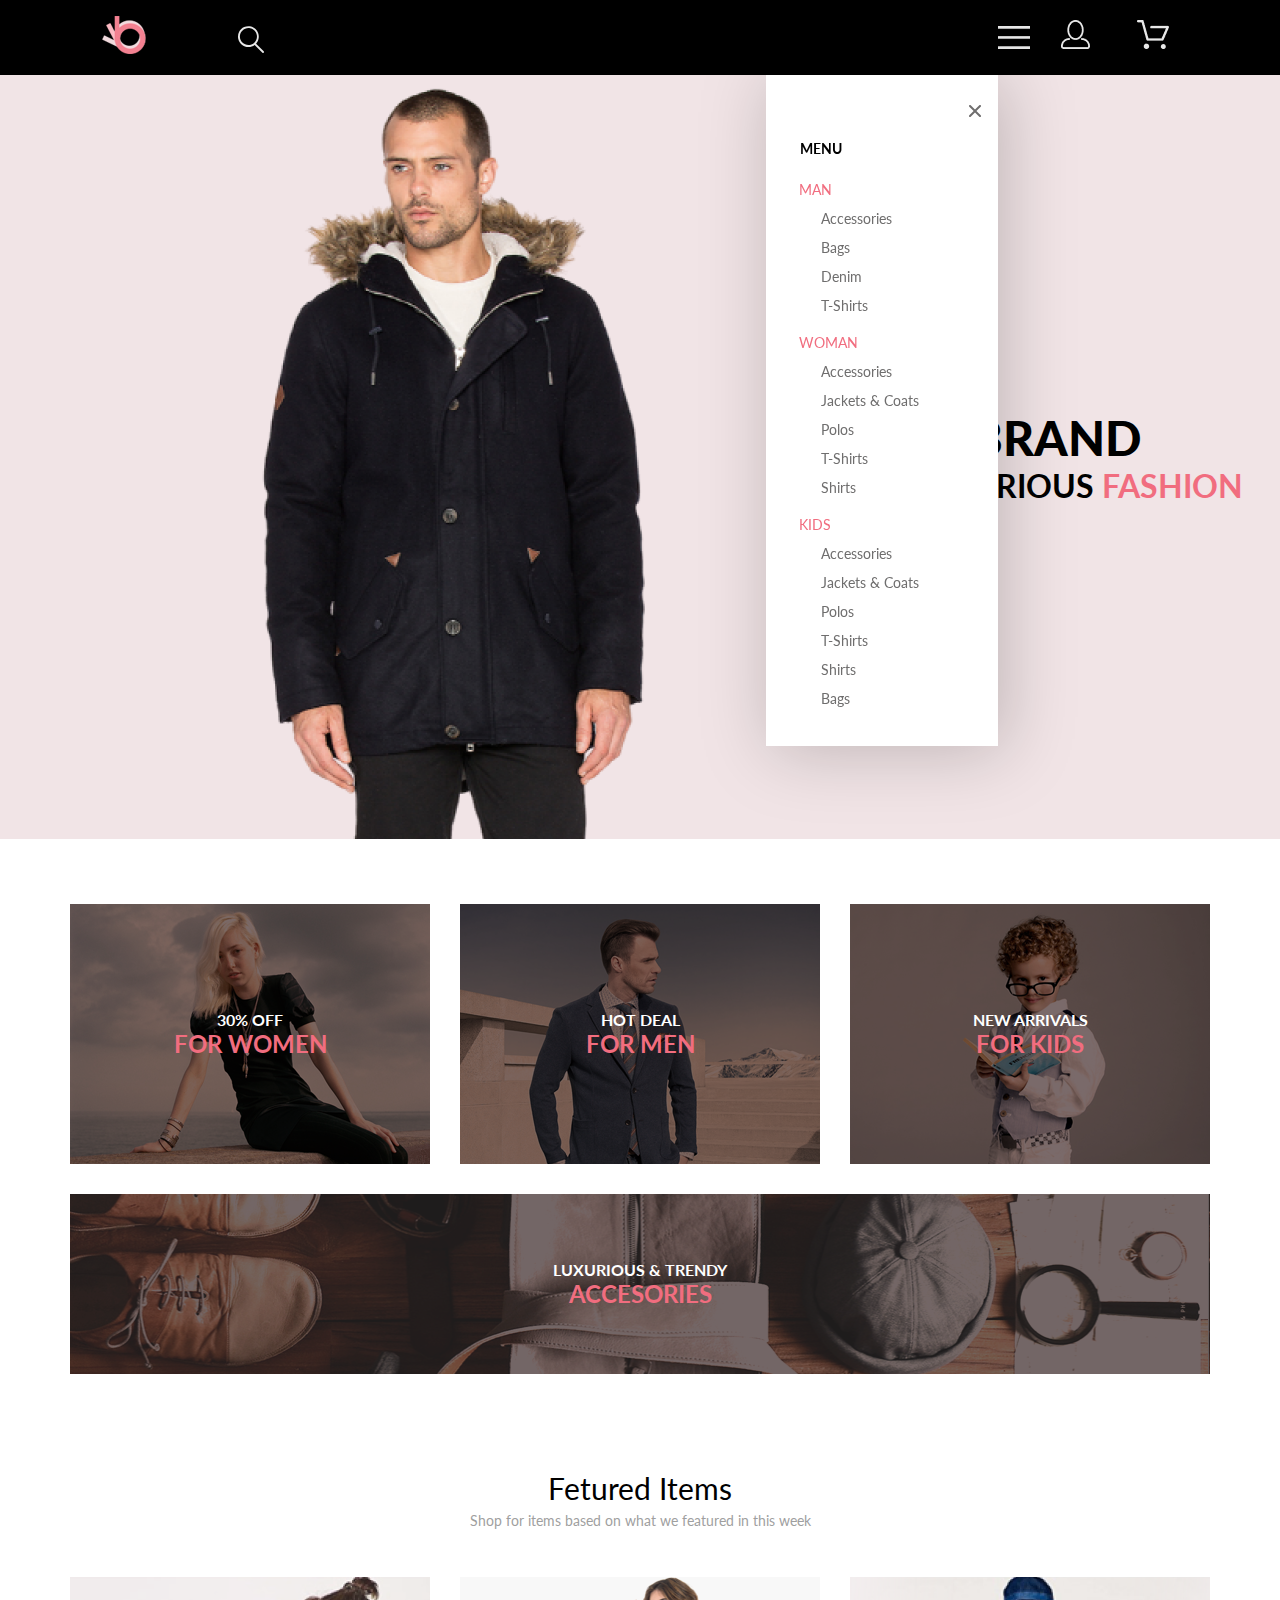
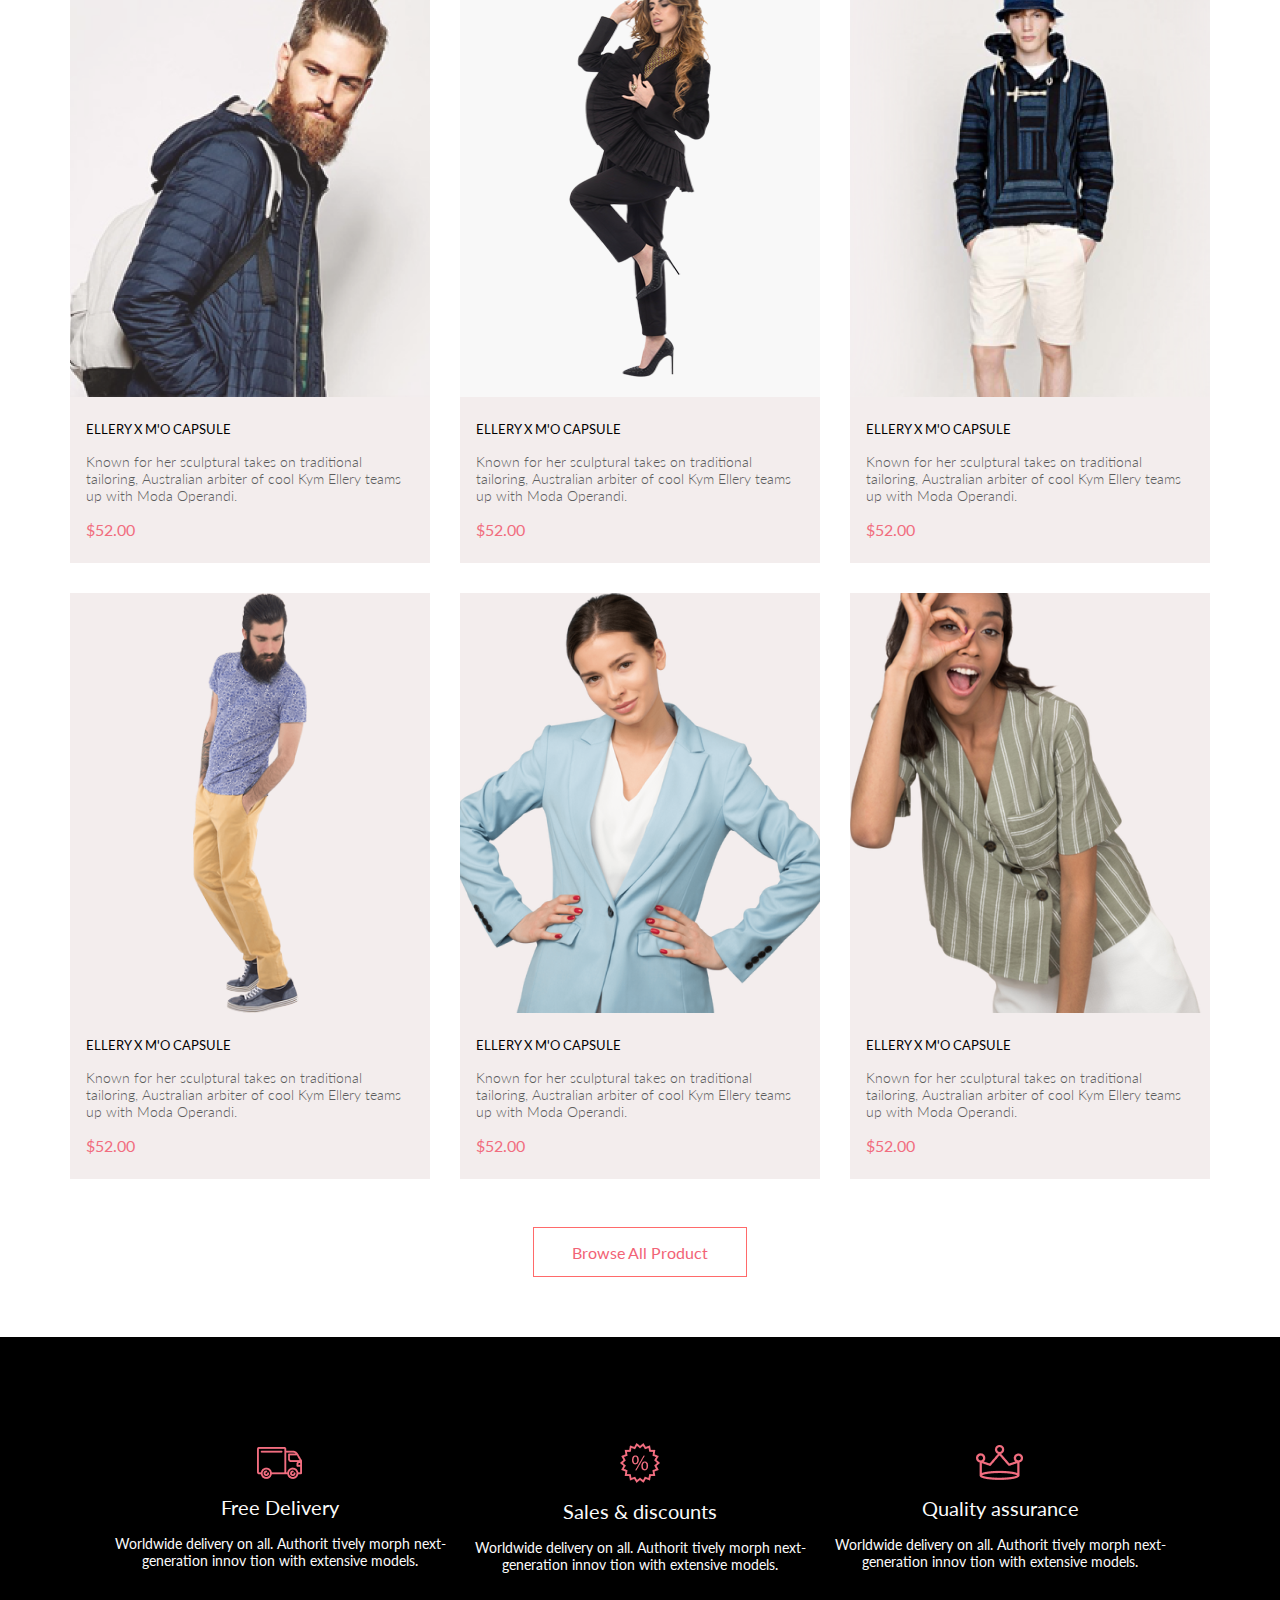
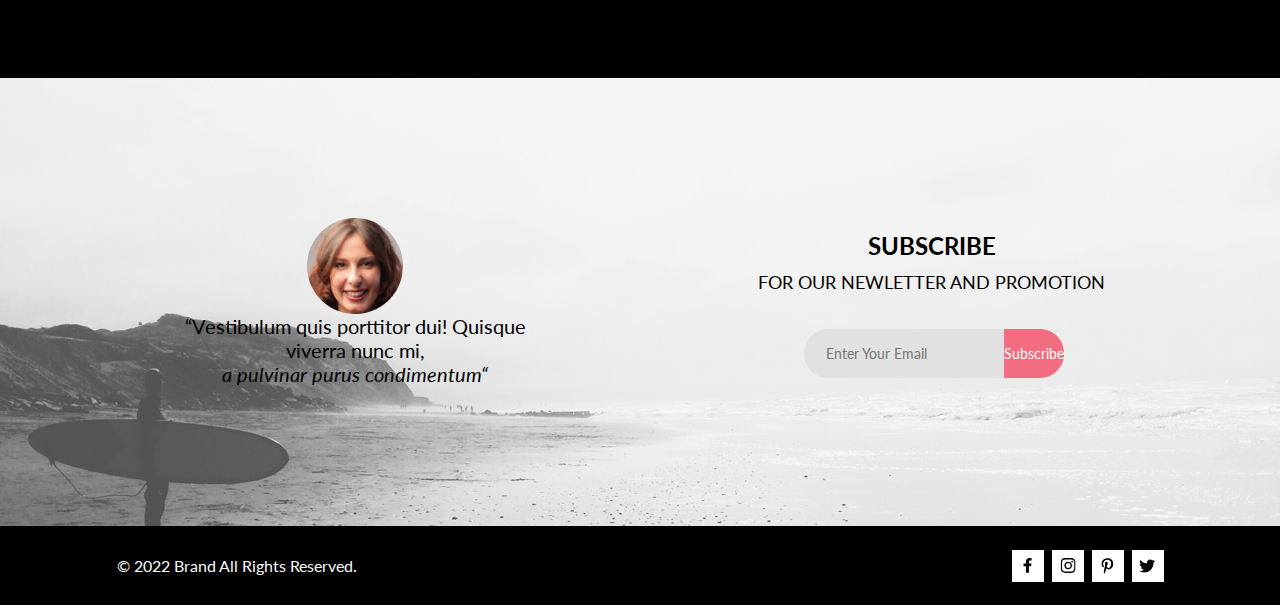
<file: index.html>
<!DOCTYPE html>
<html lang="en">

<head>
    <meta charset="UTF-8">
    <meta name="viewport" content="width=device-width, initial-scale=1.0">
    <title>HW6</title>
    <script src="./scrtipts/script.js" defer></script>
    <link rel="stylesheet" href="style.css">
    <link rel="preconnect" href="https://fonts.googleapis.com">
    <link rel="preconnect" href="https://fonts.gstatic.com" crossorigin>
    <link href="https://fonts.googleapis.com/css2?family=Lato:wght@300;400;600;700;900&display=swap" rel="stylesheet">
</head>


<body>

    <header class="meta-header">
        <div class="header-container">
            <div>
                <a href="index.html" class="logo"><img src="./img/header/logo.png">
                </a>
                <button class="search-button">
                    <img src="./img/header/search-icon.svg">
                </button>
            </div>
            <div>
                <label for="toggle" class="burger-img"><img src="./img/header/burger.png"></label>
                <input type="checkbox" id="toggle" class="check-menu">
                </input>
                <nav class="side-menu">
                    <label for="toggle" class="side-menu__close-button"><img src="./img/close-button.svg"></label>
                    <span class="side-menu__title">MENU</span>
                    <span class="side-menu__subtitle">
                        MAN
                    </span>
                    <a  class="side-menu__subtitle__category">Accessories</a>
                    <a  class="side-menu__subtitle__category">Bags</a>
                    <a  class="side-menu__subtitle__category">Denim</a>
                    <a  class="side-menu__subtitle__category">T-Shirts</a>
                    <span class="side-menu__subtitle">
                        WOMAN
                    </span>
                    <a  class="side-menu__subtitle__category">Accessories</a>
                    <a  class="side-menu__subtitle__category">Jackets & Coats</a>
                    <a  class="side-menu__subtitle__category"> Polos</a>
                    <a  class="side-menu__subtitle__category">T-Shirts</a>
                    <a  class="side-menu__subtitle__category">Shirts</a>

                    <span class="side-menu__subtitle">
                        KIDS
                    </span>
                    <a  class="side-menu__subtitle__category">Accessories</a>
                    <a  class="side-menu__subtitle__category">Jackets & Coats</a>
                    <a  class="side-menu__subtitle__category">Polos</a>
                    <a  class="side-menu__subtitle__category">T-Shirts</a>
                    <a  class="side-menu__subtitle__category">Shirts</a>
                    <a  class="side-menu__subtitle__category">Bags</a>

                </nav>
                <a href="./pages/registration/registration.html" class="user-page"><img src="./img/header/user.png"></a>
                <a href="./pages/cart/cart.html" class="cart-page"><img src="./img/header/cart.png"></a>
            </div>

        </div>


    </header>



    <div class="info-ad">
        <img src="./img/index/title-info.png" alt="человек в куртке">
        <span>
            <h1>THE BRAND</h1>
            <h2>OF LUXERIOUS <span style="color: #f16d7f;">FASHION</span></h2>
        </span>
    </div>
    <div class="threads">
        <a  class="threads-item-img" style="background-image: url(./img/threads/left-up.png)">
            <span class="threads-item-title">30% OFF</span>
            <span class="threads-item-description">FOR WOMEN</span>
        </a>
        <a  class="threads-item-img" style="background-image: url(./img/threads/center-up.png);">
            <span class="threads-item-title">HOT DEAL</span>
            <span class="threads-item-description">FOR MEN</span>
        </a>
        <a  class="threads-item-img" style="background-image: url(./img/threads/rigth-up.png)">
            <span class="threads-item-title">NEW ARRIVALS</span>
            <span class="threads-item-description">FOR KIDS</span>
        </a>
        <a  class="down-one" style="background-image: url(./img/threads/down-one.png); ">
            <span class="threads-item-title">LUXURIOUS & TRENDY</span>
            <span class="threads-item-description">ACCESORIES</span>
        </a>
    </div>
    <span class="fetured">Fetured Items</span>
    <span class="fetured-describe">Shop for items based on what we featured in this week</span>
    <div class="quick-sale">
        <!-- <div class="card">
            <a  class="card-img" style="background-image: url(./img/item/featured-left-up.png)"><img
                    src="./img/item/Add to cart.png" class="add-to-cart" alt="добавить в корзину"></a>
            <span class="card-title">ELLERY X M'O CAPSULE</span>
            <span class="card-description">Known for her sculptural takes on traditional tailoring,
                Australian arbiter of cool Kym Ellery teams up with Moda Operandi.</span>
            <span class="card-price">$52.00</span>
        </div>
        <div class="card">
            <a  class="card-img"
                style="background-image: url(./img/item/featured-center-up.png);background-color: #F7E4E2;"><img
                    src="./img/item/Add to cart.png" class="add-to-cart" alt="добавить в корзину"></a>

            <span class="card-title">ELLERY X M'O CAPSULE</span>
            <span class="card-description">Known for her sculptural takes on traditional tailoring,
                Australian arbiter of cool Kym Ellery teams up with Moda Operandi.</span>
            <span class="card-price">$52.00</span>
        </div>
        <div class="card">
            <a  class="card-img" style="background-image: url(./img/item/featured-rigth-up.png)"><img
                    src="./img/item/Add to cart.png" class="add-to-cart" alt="добавить в корзину"></a>

            <span class="card-title">ELLERY X M'O CAPSULE</span>
            <span class="card-description">Known for her sculptural takes on traditional tailoring,
                Australian arbiter of cool Kym Ellery teams up with Moda Operandi.</span>
            <span class="card-price">$52.00</span>
        </div>
        <div class="card">
            <a  class="card-img" style="background-image: url(./img/item/featured-left-down.png)"><img
                    src="./img/item/Add to cart.png" class="add-to-cart" alt="добавить в корзину"></a>

            <span class="card-title">ELLERY X M'O CAPSULE</span>
            <span class="card-description">Known for her sculptural takes on traditional tailoring,
                Australian arbiter of cool Kym Ellery teams up with Moda Operandi.</span>
            <span class="card-price">$52.00</span>
        </div>
        <div class="card">
            <a  class="card-img" style="background-image: url(./img/item/featured-center-down.png)"><img
                    src="./img/item/Add to cart.png" class="add-to-cart" alt="добавить в корзину"></a>

            <span class="card-title">ELLERY X
                M'O CAPSULE</span>
            <span class="card-description">Known for her sculptural takes on traditional tailoring,
                Australian arbiter of cool Kym Ellery teams up with Moda Operandi.</span>
            <span class="card-price">$52.00</span>
        </div>
        <div class="card">
            <a  class="card-img" style="background-image: url(./img/item/featured-rigth-down.png);"><img
                    src="./img/item/Add to cart.png" class="add-to-cart" alt="добавить в корзину"></a>

            <span class="card-title">ELLERY X M'O CAPSULE</span>
            <span class="card-description">Known for her sculptural takes on traditional tailoring,
                Australian arbiter of cool Kym Ellery teams up with Moda Operandi.</span>
            <span class="card-price">$52.00</span>
        </div> -->
    </div>
    <a href="./pages/catalog/catalog.html" class="catalog-link">Browse All Product</a>
    <footer>

        <div class="footer-offers">
            <a href="/" class="offer-container">
                <img src="./img/footer/benefits/track.png">
                <span class="footer-offer-span-title">Free
                    Delivery</span><span class="footer-offer-span-description">Worldwide delivery on all. Authorit
                    tively morph next-generation innov tion with extensive models.</span> </a>

            <a href="/" class="offer-container">
                <img src="./img/footer/benefits/discount.png">
                <span class="footer-offer-span-title">Sales &
                    discounts</span><span class="footer-offer-span-description">Worldwide delivery on all. Authorit
                    tively morph
                    next-generation innov tion with extensive models.</span> </a>

            <a href="/" class="offer-container">
                <img src="./img/footer/benefits/crown.png"><span class="footer-offer-span-title">Quality
                    assurance</span><span class="footer-offer-span-description">Worldwide delivery on all. Authorit
                    tively morph next-generation innov tion with extensive models.</span> </a>
        </div>
        <div class="user-cart" id="user-cart">
            <p>Cart Items</p>
            <div id="user-cart-container"></div>
        </div>
        <div class="subscribe">
            <img src="./img/footer/subscribe/surfing.png" class="bg-img">
            <div class="subscribe-rating">
                <img src="./img/footer/subscribe/Intersect.png">
                <span class="subscribe-rating-span">“Vestibulum quis porttitor dui! Quisque viverra nunc mi,<p
                        style="font-style: italic;">
                        a pulvinar
                        purus condimentum“</p></span>
            </div>
            <div class="subscribe-field">
                <span class="subscribe-field-title">SUBSCRIBE</span>
                <span class="subscribe-field-description">FOR OUR NEWLETTER AND PROMOTION</span>
                <form action="/index.html" method="post" class="subscribe-field-form">
                    <input type="email" placeholder="Enter Your Email">
                    <button class="subscribe-field-button">Subscribe</button>

                </form>
            </div>
        </div>
        <div class="footer-contacts">
            <span class="rigths">© 2022 Brand All Rights Reserved.</span>


            <div class="contacts-link-container">
                <a  class="contact-link"><img src="./img/footer/footer/facebook-f-brands (3) 1.svg"></a>
                <a  class="contact-link"><img src="./img/footer/footer/instagram-brands 1.svg"></a>
                <a  class="contact-link"><img src="./img/footer/footer/pinterest-p-brands 1.svg"></a>
                <a  class="contact-link"><img src="./img/footer/footer/twitter-brands 1.svg"></a>
            </div>
        </div>
        </div>
    </footer>
</body>

</html>
</file>
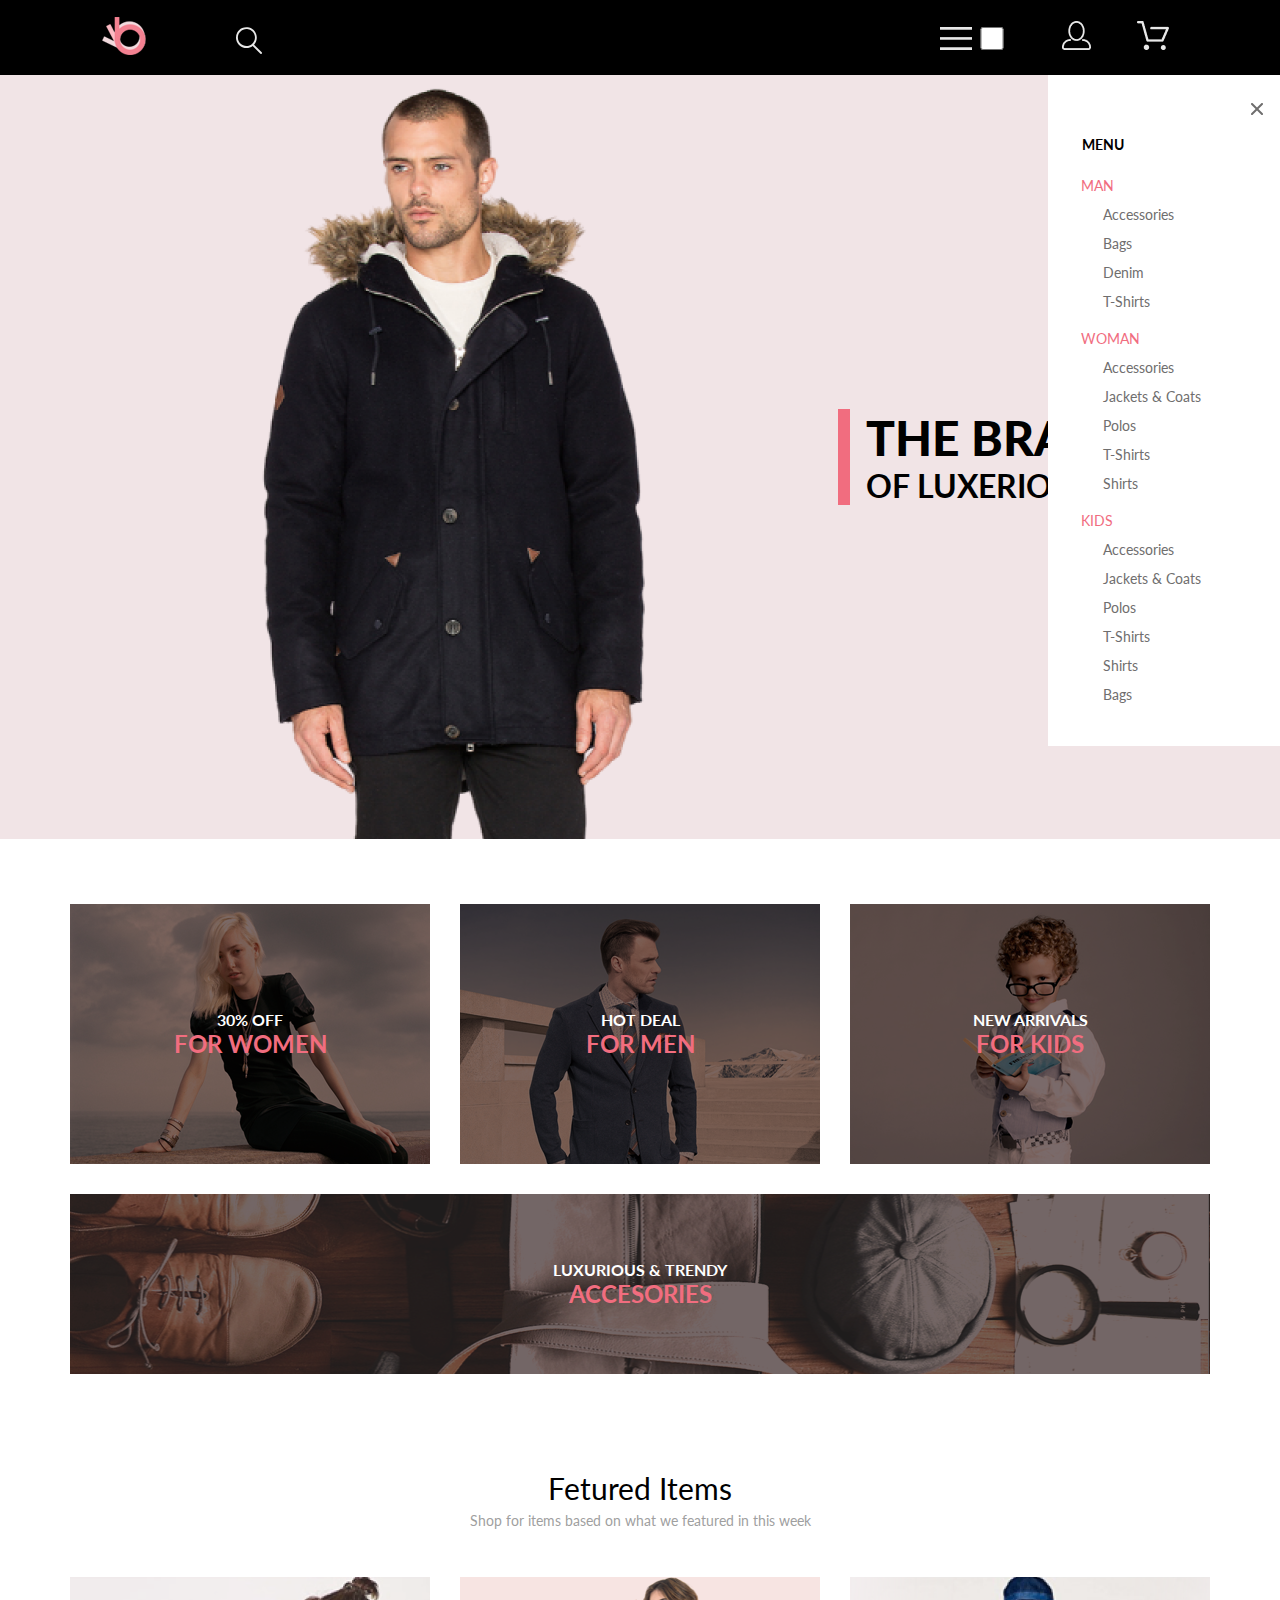
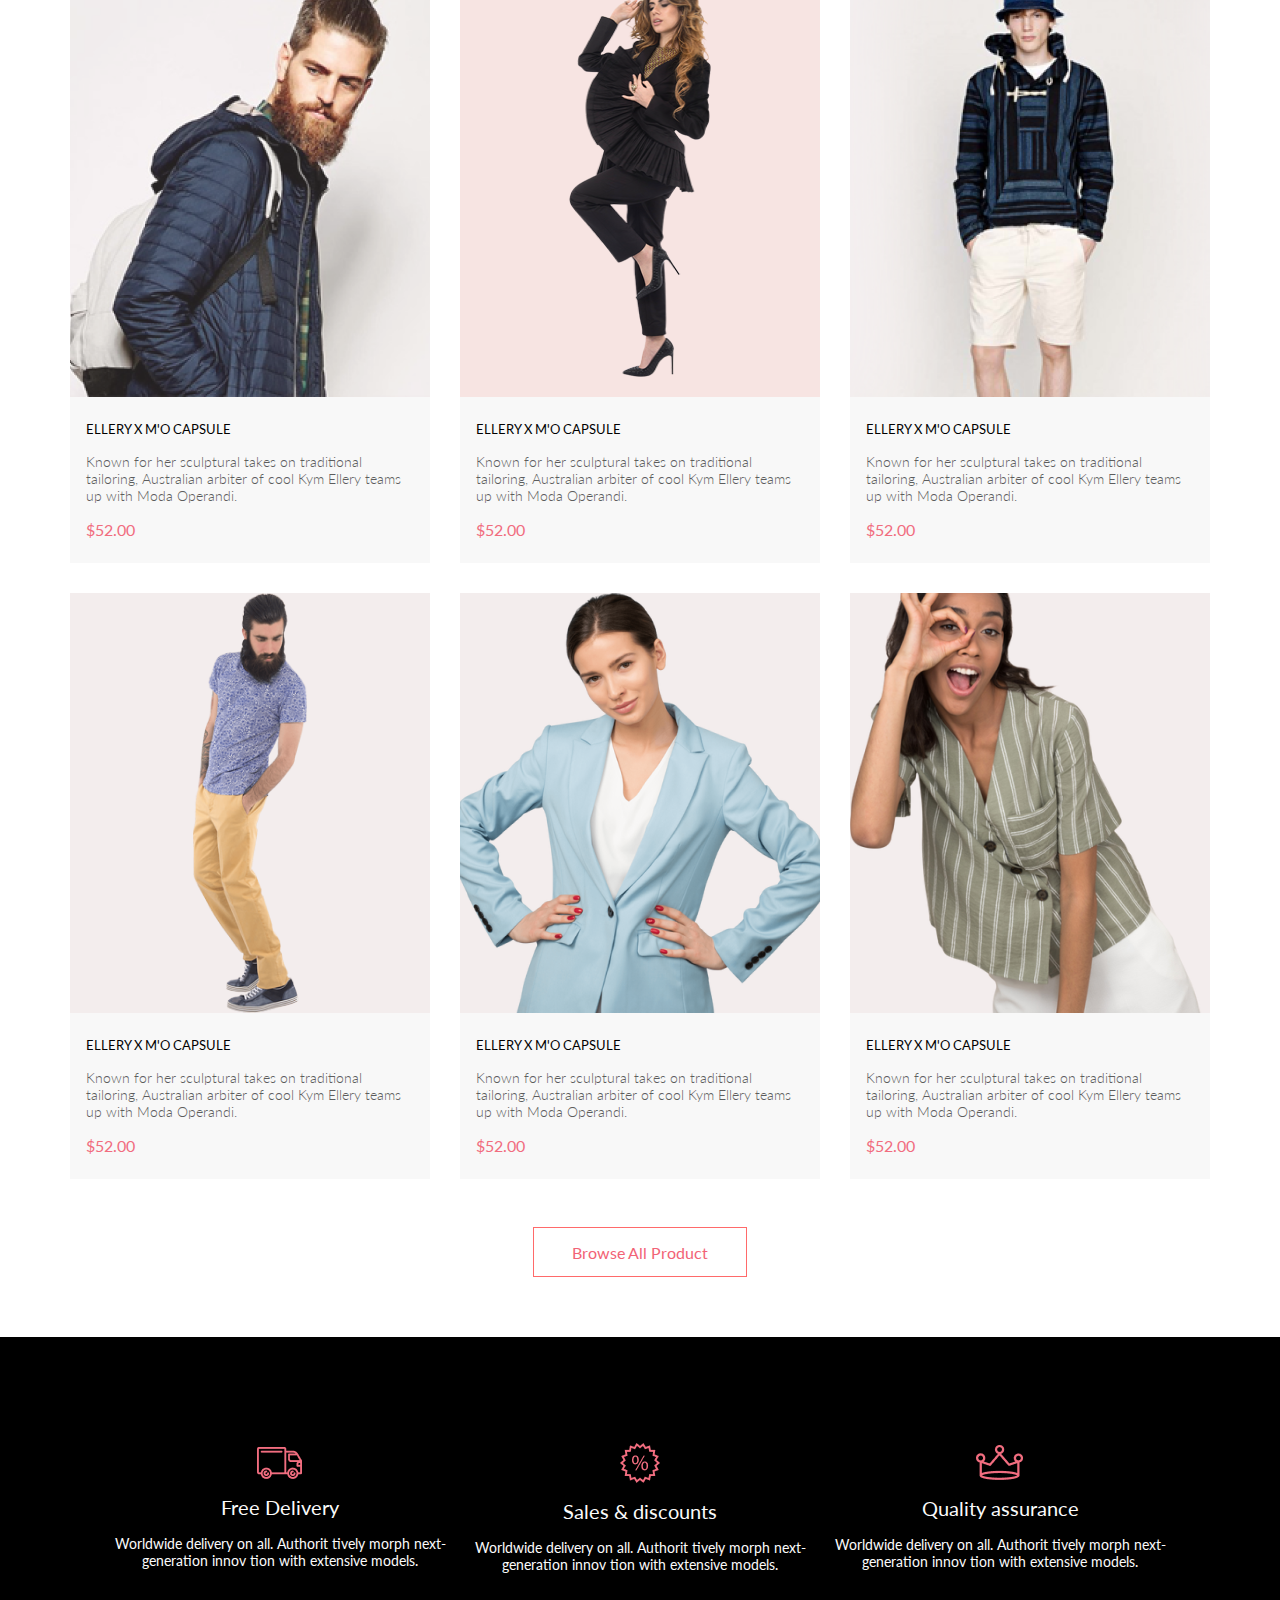
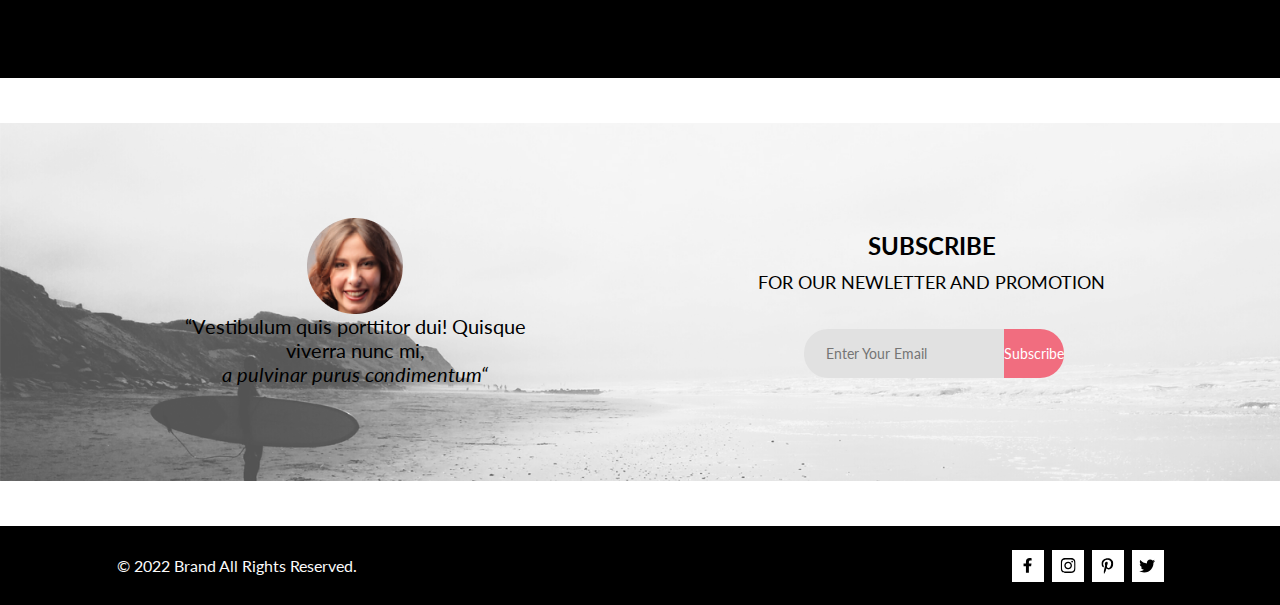
<file: index/index.html>
<!DOCTYPE html>
<html lang="en">

<head>
    <meta charset="UTF-8">
    <meta name="viewport" content="width=device-width, initial-scale=1.0">
    <title>HW6</title>
    <link rel="stylesheet" href="style.css">
    <link rel="preconnect" href="https://fonts.googleapis.com">
    <link rel="preconnect" href="https://fonts.gstatic.com" crossorigin>
    <link href="https://fonts.googleapis.com/css2?family=Lato:wght@300;400;600;700;900&display=swap" rel="stylesheet">
</head>


<body>

    <header>
        <div class="header-container">
            <div>
                <a href="#" class="logo"><img src="../img/header/logo.png">
                </a>
                <button class="search-button">
                    <img src="../img/header/search-icon.svg">
                </button>
            </div>
            <div>
                <label for="toggle"><img src="../img/header/burger.png"></label>
                <input type="checkbox" id="toggle" class="check-menu">
                </input>
                <a href="#" class="user-page"><img src="../img/header/user.png"></a>
                <a href="#" class="cart-page"><img src="../img/header/cart.png"></a>
            </div>

        </div>
        <div class="side-menu">
            <button class="side-menu__close-button"><img src="../img/close-button.svg"></button>
            <span class="side-menu__title">MENU</span>
            <span class="side-menu__subtitle">
                MAN
            </span>
            <a href="#" class="side-menu__subtitle__category">Accessories</a>
            <a href="#" class="side-menu__subtitle__category">Bags</a>
            <a href="#" class="side-menu__subtitle__category">Denim</a>
            <a href="#" class="side-menu__subtitle__category">T-Shirts</a>
            <span class="side-menu__subtitle">
                WOMAN
            </span>
            <a href="#" class="side-menu__subtitle__category">Accessories</a>
            <a href="#" class="side-menu__subtitle__category">Jackets & Coats</a>
            <a href="#" class="side-menu__subtitle__category"> Polos</a>
            <a href="#" class="side-menu__subtitle__category">T-Shirts</a>
            <a href="#" class="side-menu__subtitle__category">Shirts</a>

            <span class="side-menu__subtitle">
                KIDS
            </span>
            <a href="#" class="side-menu__subtitle__category">Accessories</a>
            <a href="#" class="side-menu__subtitle__category">Jackets & Coats</a>
            <a href="#" class="side-menu__subtitle__category">Polos</a>
            <a href="#" class="side-menu__subtitle__category">T-Shirts</a>
            <a href="#" class="side-menu__subtitle__category">Shirts</a>
            <a href="#" class="side-menu__subtitle__category">Bags</a>

        </div>

    </header>



    <div class="info-ad">
        <img src="../img/index/title-info.png" alt="человек в куртке">
        <span>
            <h1>THE BRAND</h1>
            <h2>OF LUXERIOUS <span style="color: #f16d7f;">FASHION</span></h2>
        </span>
    </div>
    <div class="threads">
        <a href="#" class="threads-item-img" style="background-image: url(../img/threads/left-up.png)">
            <span class="threads-item-title">30% OFF</span>
            <span class="threads-item-description">FOR WOMEN</span>
        </a>
        <a href="#" class="threads-item-img" style="background-image: url(../img/threads/center-up.png);">
            <span class="threads-item-title">HOT DEAL</span>
            <span class="threads-item-description">FOR MEN</span>
        </a>
        <a href="#" class="threads-item-img" style="background-image: url(../img/threads/rigth-up.png)">
            <span class="threads-item-title">NEW ARRIVALS</span>
            <span class="threads-item-description">FOR KIDS</span>
        </a>
        <a href="#" class="down-one" style="background-image: url(../img/threads/down-one.png); ">
            <span class="threads-item-title">LUXURIOUS & TRENDY</span>
            <span class="threads-item-description">ACCESORIES</span>
        </a>
    </div>
    <span class="fetured">Fetured Items</span>
    <span class="fetured-describe">Shop for items based on what we featured in this week</span>
    <div class="quick-sale">
        <div class="card">
            <a href="#" class="card-img" style="background-image: url(../img/item/featured-left-up.png)"><img
                    src="../img/item/Add to cart.png" class="add-to-cart" alt="добавить в корзину"></a>
            <span class="card-title">ELLERY X M'O CAPSULE</span>
            <span class="card-description">Known for her sculptural takes on traditional tailoring,
                Australian arbiter of cool Kym Ellery teams up with Moda Operandi.</span>
            <span class="card-price">$52.00</span>
        </div>
        <div class="card">
            <a href="#" class="card-img"
                style="background-image: url(../img/item/featured-center-up.png);background-color: #F7E4E2;"><img
                    src="../img/item/Add to cart.png" class="add-to-cart" alt="добавить в корзину"></a>

            <span class="card-title">ELLERY X M'O CAPSULE</span>
            <span class="card-description">Known for her sculptural takes on traditional tailoring,
                Australian arbiter of cool Kym Ellery teams up with Moda Operandi.</span>
            <span class="card-price">$52.00</span>
        </div>
        <div class="card">
            <a href="#" class="card-img" style="background-image: url(../img/item/featured-rigth-up.png)"><img
                    src="../img/item/Add to cart.png" class="add-to-cart" alt="добавить в корзину"></a>

            <span class="card-title">ELLERY X M'O CAPSULE</span>
            <span class="card-description">Known for her sculptural takes on traditional tailoring,
                Australian arbiter of cool Kym Ellery teams up with Moda Operandi.</span>
            <span class="card-price">$52.00</span>
        </div>
        <div class="card">
            <a href="#" class="card-img" style="background-image: url(../img/item/featured-left-down.png)"><img
                    src="../img/item/Add to cart.png" class="add-to-cart" alt="добавить в корзину"></a>

            <span class="card-title">ELLERY X M'O CAPSULE</span>
            <span class="card-description">Known for her sculptural takes on traditional tailoring,
                Australian arbiter of cool Kym Ellery teams up with Moda Operandi.</span>
            <span class="card-price">$52.00</span>
        </div>
        <div class="card">
            <a href="#" class="card-img" style="background-image: url(../img/item/featured-center-down.png)"><img
                    src="../img/item/Add to cart.png" class="add-to-cart" alt="добавить в корзину"></a>

            <span class="card-title">ELLERY X
                M'O CAPSULE</span>
            <span class="card-description">Known for her sculptural takes on traditional tailoring,
                Australian arbiter of cool Kym Ellery teams up with Moda Operandi.</span>
            <span class="card-price">$52.00</span>
        </div>
        <div class="card">
            <a href="#" class="card-img" style="background-image: url(../img/item/featured-rigth-down.png);"><img
                    src="../img/item/Add to cart.png" class="add-to-cart" alt="добавить в корзину"></a>

            <span class="card-title">ELLERY X M'O CAPSULE</span>
            <span class="card-description">Known for her sculptural takes on traditional tailoring,
                Australian arbiter of cool Kym Ellery teams up with Moda Operandi.</span>
            <span class="card-price">$52.00</span>
        </div>
    </div>
    <a href="../catalog/catalog.html" class="catalog-link">Browse All Product</a>
    <footer>

        <div class="footer-offers">
            <a href="/" class="offer-container">
                <img src="../img/footer/benefits/track.png">
                <span class="footer-offer-span-title">Free
                    Delivery</span><span class="footer-offer-span-description">Worldwide delivery on all. Authorit
                    tively morph next-generation innov tion with extensive models.</span> </a>

            <a href="/" class="offer-container">
                <img src="../img/footer/benefits/discount.png">
                <span class="footer-offer-span-title">Sales &
                    discounts</span><span class="footer-offer-span-description">Worldwide delivery on all. Authorit
                    tively morph
                    next-generation innov tion with extensive models.</span> </a>

            <a href="/" class="offer-container">
                <img src="../img/footer/benefits/crown.png"><span class="footer-offer-span-title">Quality
                    assurance</span><span class="footer-offer-span-description">Worldwide delivery on all. Authorit
                    tively morph next-generation innov tion with extensive models.</span> </a>
        </div>
        <div class="subscribe">
            <img src="../img/footer/subscribe/surfing.png" class="bg-img">
            <div class="subscribe-rating">
                <img src="../img/footer/subscribe/Intersect.png">
                <span class="subscribe-rating-span">“Vestibulum quis porttitor dui! Quisque viverra nunc mi,<p
                        style="font-style: italic;">
                        a pulvinar
                        purus condimentum“</p></span>
            </div>
            <div class="subscribe-field">
                <span class="subscribe-field-title">SUBSCRIBE</span>
                <span class="subscribe-field-description">FOR OUR NEWLETTER AND PROMOTION</span>
                <form action="/index.html" method="post" class="subscribe-field-form">
                    <input type="email" placeholder="Enter Your Email">
                    <button class="subscribe-field-button">Subscribe</button>

                </form>
            </div>
        </div>
        <div class="footer-contacts">
            <span class="rigths">© 2022 Brand All Rights Reserved.</span>


            <div class="contacts-link-container">
                <a href="#" class="contact-link"><img src="../img/footer/footer/facebook-f-brands (3) 1.svg"></a>
                <a href="#" class="contact-link"><img src="../img/footer/footer/instagram-brands 1.svg"></a>
                <a href="#" class="contact-link"><img src="../img/footer/footer/pinterest-p-brands 1.svg"></a>
                <a href="#" class="contact-link"><img src="../img/footer/footer/twitter-brands 1.svg"></a>
            </div>
        </div>
        </div>
    </footer>
</body>

</html>
</file>
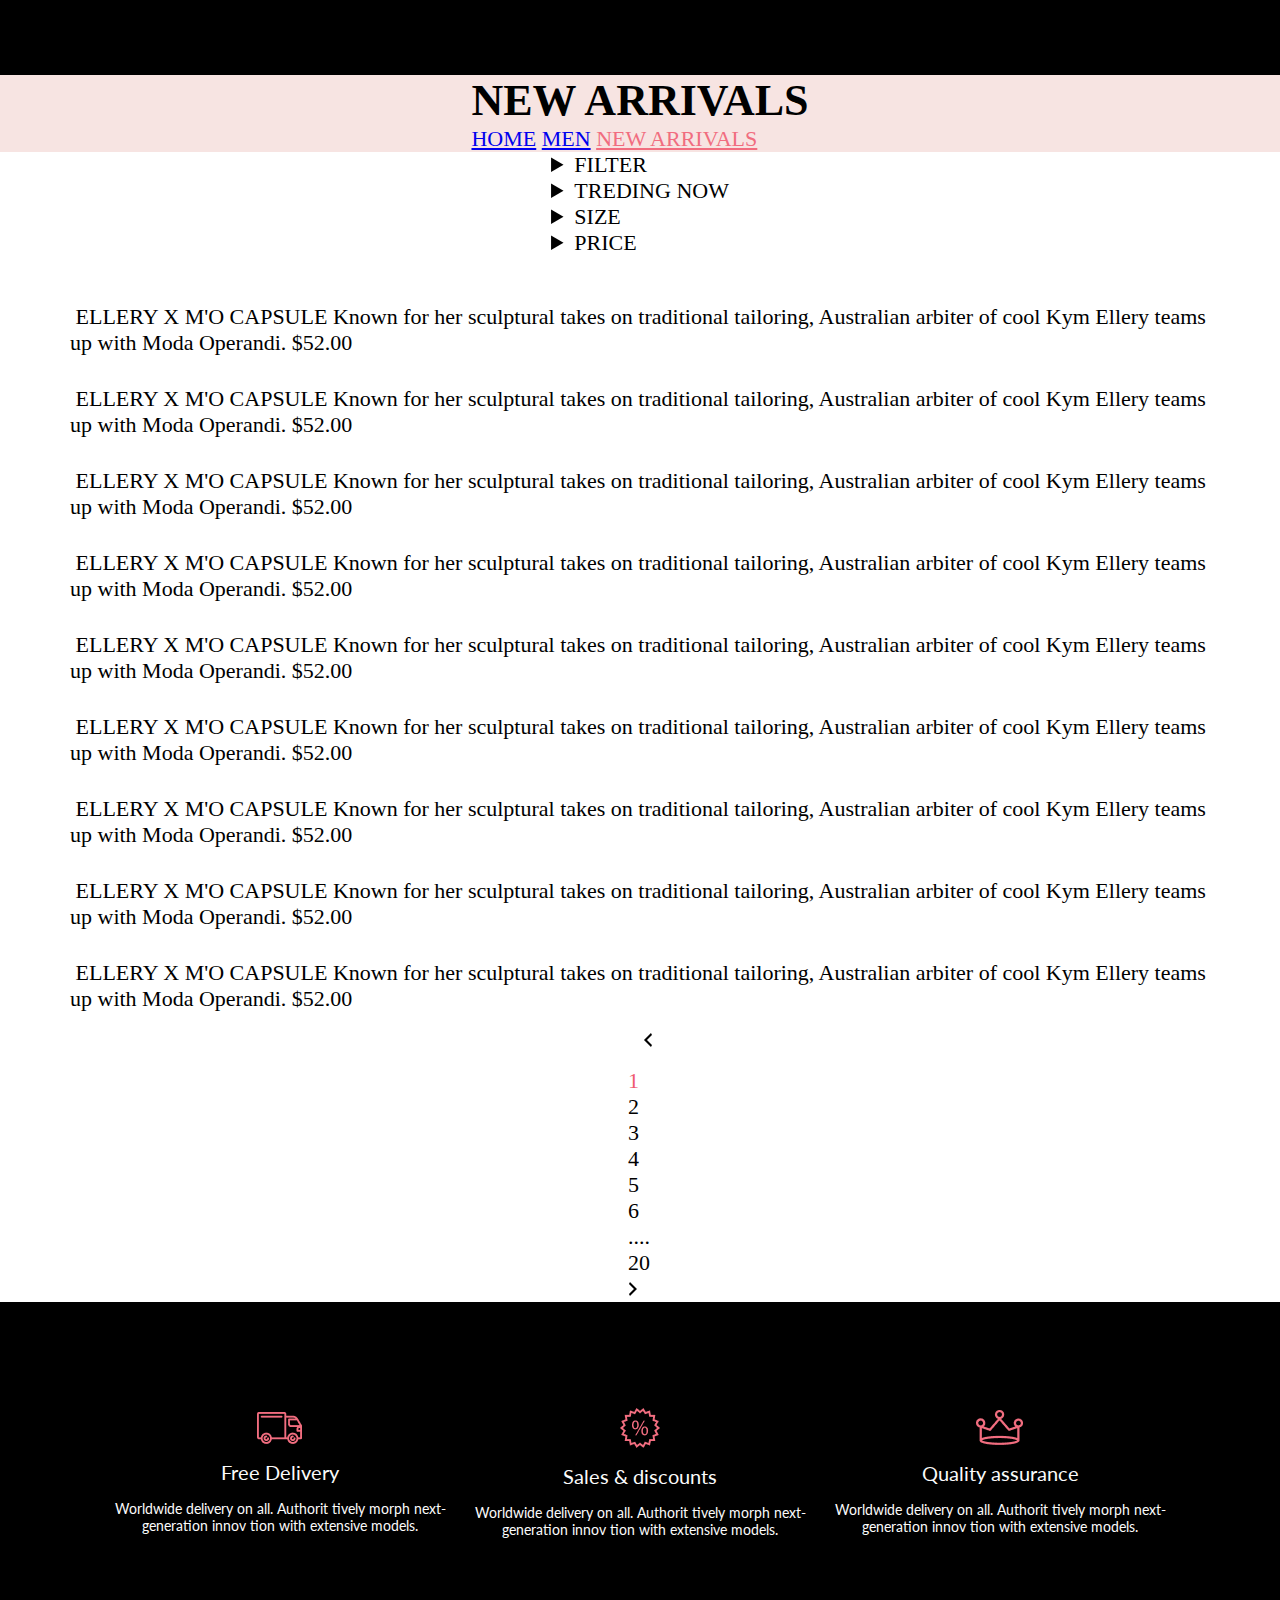
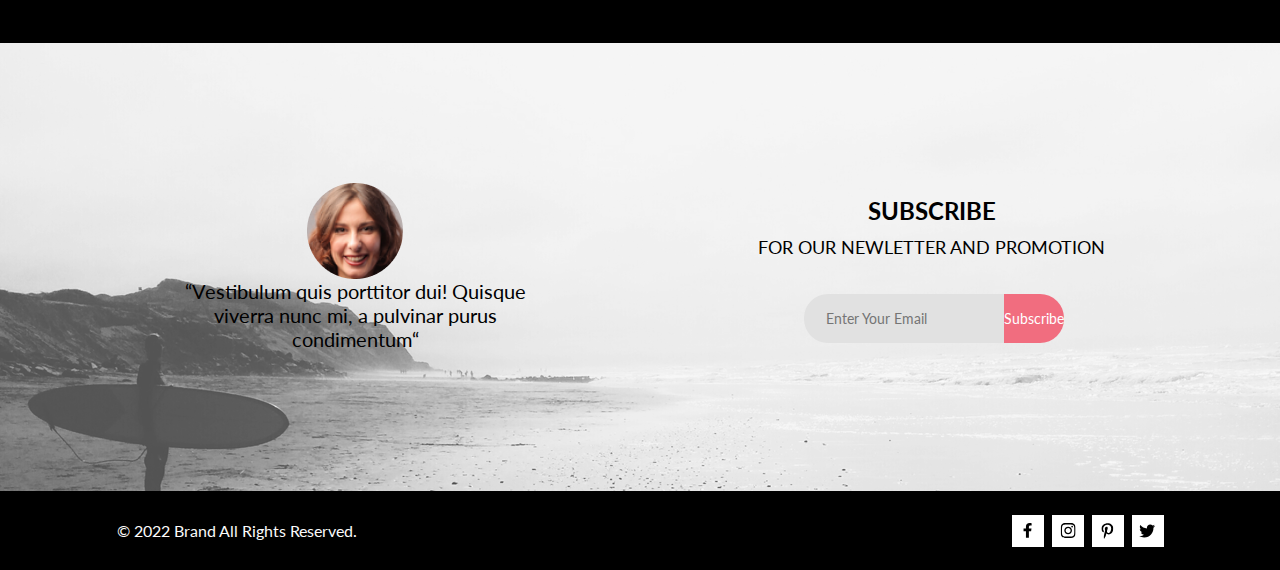
<file: catalog.html>
<!DOCTYPE html>
<html lang="en">

<head>
    <meta charset="UTF-8">
    <meta name="viewport" content="width=device-width, initial-scale=1.0">

    <link rel="stylesheet" href="style.css">
    <link rel="preconnect" href="https://fonts.googleapis.com">
    <link rel="preconnect" href="https://fonts.gstatic.com" crossorigin>
    <link href="https://fonts.googleapis.com/css2?family=Lato:wght@300;400;700;900&display=swap" rel="stylesheet">
    <title>Catalog</title>

</head>

<body>
    <header>
        <div>
            <a href="index.html" class="logo">
            </a>
            <button class="search-button"></button>
        </div>
        <div>
            <button class="burger"></button>
            <a href="#" class="user-page"></a>
            <a href="#" class="cart-page"></a>
        </div>
    </header>
    <div style="background-color: #F7E4E2; width: 100%; display: flex; justify-content: center;">
        <div class="top-navigation">
            <h1 class="category-name">NEW ARRIVALS</h1>
            <div class="breadcrumbs">
                <a href="index.html" class="breadcrumbs_link">HOME </a>
                <a href="#" class="breadcrumbs_link">MEN </a>
                <a href="#" class="breadcrumbs_link_active" style="color: #F16D7F;">NEW ARRIVALS</a>
            </div>

        </div>
    </div>
    <div class="filter">
        <details class="filter__button-abc">
            <summary class="filter-button">FILTER <svg xmlns="http://www.w3.org/2000/svg" width="15" height="10"
                    viewBox="0 0 15 10" fill="none" style="margin-left: 11px;">
                    <path
                        d="M0.833333 10H4.16667C4.625 10 5 9.625 5 9.16667C5 8.70833 4.625 8.33333 4.16667 8.33333H0.833333C0.375 8.33333 0 8.70833 0 9.16667C0 9.625 0.375 10 0.833333 10ZM0 0.833333C0 1.29167 0.375 1.66667 0.833333 1.66667H14.1667C14.625 1.66667 15 1.29167 15 0.833333C15 0.375 14.625 0 14.1667 0H0.833333C0.375 0 0 0.375 0 0.833333ZM0.833333 5.83333H9.16667C9.625 5.83333 10 5.45833 10 5C10 4.54167 9.625 4.16667 9.16667 4.16667H0.833333C0.375 4.16667 0 4.54167 0 5C0 5.45833 0.375 5.83333 0.833333 5.83333Z" />
                </svg></summary>
            <summary class="main-category">CATEGORY</summary>
            <summary class="secondary-category">Accessories</summary>
            <summary class="secondary-category">Bags</summary>
            <summary class="secondary-category">Denim</summary>
            <summary class="secondary-category">Hoodies & Sweatshirts</summary>
            <summary class="secondary-category">Jackets & Coats</summary>
            <summary class="secondary-category">Polos</summary>
            <summary class="secondary-category">Shirts</summary>
            <summary class="secondary-category">Shoes</summary>
            <summary class="secondary-category">Sweaters & Knits</summary>
            <summary class="secondary-category">T-Shirts</summary>
            <summary class="secondary-category">Tanks</summary>
            <summary class="main-category">BRAND</summary>
            <summary class="main-category">DESIGNER</summary>

        </details>

        <div class="filter-parametr">
            <details class="filter__category__rigth">
                <summary class="filter__category--element"> TREDING NOW</summary>

            </details>
            <details class="filter__category__rigth">
                <summary class="filter__category--element">SIZE</summary>
                <div>
                    <input type="checkbox" name="XS" id="xs">
                    <label for="xs">XS</label>
                </div>
                <div>
                    <input type="checkbox" name="S" id="s">
                    <label for="s">S</label>
                </div>
                <div>
                    <input type="checkbox" name="M" id="m">
                    <label for="m">M</label>
                </div>
                <div>
                    <input type="checkbox" name="L" id="l">
                    <label for="l">L</label>
                </div>


            </details>
            <details class="filter__category__rigth">
                <summary class="filter__category--element">PRICE</summary>
            </details>
        </div>
    </div>

    <div class="quick-sale">
        <div class="quick-sale-item">
            <a href="#" class="quick-sale-item-img" style="background-image: url(./img/featured-left-up.png)"><img
                    src="./img/Add to cart.png" class="add-to-cart" alt="добавить в корзину"></a>
            <span class="quick-sale-item-title">ELLERY X M'O CAPSULE</span>
            <span class="quick-sale-item-description">Known for her sculptural takes on traditional tailoring,
                Australian arbiter of cool Kym Ellery teams up with Moda Operandi.</span>
            <span class="quick-sale-item-price">$52.00</span>
        </div>
        <div class="quick-sale-item">
            <a href="#" class="quick-sale-item-img"
                style="background-image: url(./img/featured-center-up.png);background-color: #F7E4E2;"><img
                    src="./img/Add to cart.png" class="add-to-cart" alt="добавить в корзину"></a>

            <span class="quick-sale-item-title">ELLERY X M'O CAPSULE</span>
            <span class="quick-sale-item-description">Known for her sculptural takes on traditional tailoring,
                Australian arbiter of cool Kym Ellery teams up with Moda Operandi.</span>
            <span class="quick-sale-item-price">$52.00</span>
        </div>
        <div class="quick-sale-item">
            <a href="#" class="quick-sale-item-img" style="background-image: url(./img/featured-rigth-up.png)"><img
                    src="./img/Add to cart.png" class="add-to-cart" alt="добавить в корзину"></a>

            <span class="quick-sale-item-title">ELLERY X M'O CAPSULE</span>
            <span class="quick-sale-item-description">Known for her sculptural takes on traditional tailoring,
                Australian arbiter of cool Kym Ellery teams up with Moda Operandi.</span>
            <span class="quick-sale-item-price">$52.00</span>
        </div>
        <div class="quick-sale-item">
            <a href="#" class="quick-sale-item-img" style="background-image: url(./img/featured-left-down.png)"><img
                    src="./img/Add to cart.png" class="add-to-cart" alt="добавить в корзину"></a>

            <span class="quick-sale-item-title">ELLERY X M'O CAPSULE</span>
            <span class="quick-sale-item-description">Known for her sculptural takes on traditional tailoring,
                Australian arbiter of cool Kym Ellery teams up with Moda Operandi.</span>
            <span class="quick-sale-item-price">$52.00</span>
        </div>
        <div class="quick-sale-item">
            <a href="#" class="quick-sale-item-img" style="background-image: url(./img/featured-center-down.png)"><img
                    src="./img/Add to cart.png" class="add-to-cart" alt="добавить в корзину"></a>

            <span class="quick-sale-item-title">ELLERY X
                M'O CAPSULE</span>
            <span class="quick-sale-item-description">Known for her sculptural takes on traditional tailoring,
                Australian arbiter of cool Kym Ellery teams up with Moda Operandi.</span>
            <span class="quick-sale-item-price">$52.00</span>
        </div>
        <div class="quick-sale-item">
            <a href="#" class="quick-sale-item-img" style="background-image: url(./img/featured-rigth-down.png);"><img
                    src="./img/Add to cart.png" class="add-to-cart" alt="добавить в корзину"></a>

            <span class="quick-sale-item-title">ELLERY X M'O CAPSULE</span>
            <span class="quick-sale-item-description">Known for her sculptural takes on traditional tailoring,
                Australian arbiter of cool Kym Ellery teams up with Moda Operandi.</span>
            <span class="quick-sale-item-price">$52.00</span>
        </div>
        <div class="quick-sale-item">
            <a href="#" class="quick-sale-item-img" style="background-image: url(./img/featured-left-up.png)"><img
                    src="./img/Add to cart.png" class="add-to-cart" alt="добавить в корзину"></a>
            <span class="quick-sale-item-title">ELLERY X M'O CAPSULE</span>
            <span class="quick-sale-item-description">Known for her sculptural takes on traditional tailoring,
                Australian arbiter of cool Kym Ellery teams up with Moda Operandi.</span>
            <span class="quick-sale-item-price">$52.00</span>
        </div>
        <div class="quick-sale-item">
            <a href="#" class="quick-sale-item-img"
                style="background-image: url(./img/featured-center-up.png);background-color: #F7E4E2;"><img
                    src="./img/Add to cart.png" class="add-to-cart" alt="добавить в корзину"></a>

            <span class="quick-sale-item-title">ELLERY X M'O CAPSULE</span>
            <span class="quick-sale-item-description">Known for her sculptural takes on traditional tailoring,
                Australian arbiter of cool Kym Ellery teams up with Moda Operandi.</span>
            <span class="quick-sale-item-price">$52.00</span>
        </div>
        <div class="quick-sale-item">
            <a href="#" class="quick-sale-item-img" style="background-image: url(./img/featured-rigth-up.png)"><img
                    src="./img/Add to cart.png" class="add-to-cart" alt="добавить в корзину"></a>

            <span class="quick-sale-item-title">ELLERY X M'O CAPSULE</span>
            <span class="quick-sale-item-description">Known for her sculptural takes on traditional tailoring,
                Australian arbiter of cool Kym Ellery teams up with Moda Operandi.</span>
            <span class="quick-sale-item-price">$52.00</span>
        </div>
    </div>
    <nav role="navigation" class="navigation-section">
        <ul class="custom-navigation">
            <li type="none" class="nav-number" style="padding:15px 0px 15px 15px ;"><svg
                    xmlns="http://www.w3.org/2000/svg" width="9" height="14" viewBox="0 0 9 14" fill="none">
                    <path d="M8.99512 2L3.99512 7L8.99512 12L7.99512 14L0.995117 7L7.99512 0L8.99512 2Z" fill="black" />
                </svg></li>
            <li type="none" class="nav-number" style="color:#EF5B70;">1</li>
            <li type="none" class="nav-number">2</li>
            <li type="none" class="nav-number">3</li>
            <li type="none" class="nav-number">4</li>
            <li type="none" class="nav-number">5</li>
            <li type="none" class="nav-number">6</li>
            <li type="none" class="nav-number">....</li>
            <li type="none" class="nav-number">20</li>
            <li type="none" class="nav-number" style="padding-right: 15px;"><svg xmlns="http://www.w3.org/2000/svg"
                    width="9" height="14" viewBox="0 0 9 14" fill="none">
                    <path d="M0.994995 12L5.995 7L0.994995 2L1.995 0L8.995 7L1.995 14L0.994995 12Z" fill="black" />
                </svg></li>
        </ul>
    </nav>


    <footer>

        <div class="footer-offers">
            <a href="/" class="offer-container">
                <img src="./img/track.png">
                <span class="footer-offer-span-title">Free
                    Delivery</span><span class="footer-offer-span-description">Worldwide delivery on all. Authorit
                    tively morph next-generation innov tion with extensive models.</span> </a>

            <a href="/" class="offer-container">
                <img src="./img/discount.png" alt="">
                <span class="footer-offer-span-title">Sales &
                    discounts</span><span class="footer-offer-span-description">Worldwide delivery on all. Authorit
                    tively morph
                    next-generation innov tion with extensive models.</span> </a>

            <a href="/" class="offer-container">
                <img src="./img/crown.png" alt=""><span class="footer-offer-span-title">Quality
                    assurance</span><span class="footer-offer-span-description">Worldwide delivery on all. Authorit
                    tively morph next-generation innov tion with extensive models.</span> </a>
        </div>
        <div class="subscribe">
            <img src="./img/Layer 41.png" class="bg-img">
            <div class="subscribe-rating">
                <img src="./img/Intersect.png" alt="">
                <span class="subscribe-rating-span">“Vestibulum quis porttitor dui! Quisque viverra nunc mi, a pulvinar
                    purus condimentum“</span>
            </div>
            <div class="subscribe-field">
                <span class="subscribe-field-title">SUBSCRIBE</span>
                <span class="subscribe-field-description">FOR OUR NEWLETTER AND PROMOTION</span>
                <form action="/index.html" method="post" class="subscribe-field-form">
                    <input type="email" placeholder="Enter Your Email">
                    <button class="subscribe-field-button">Subscribe</button>

                </form>
            </div>
        </div>
        <div class="footer-contacts">
            <span class="rigths">© 2022 Brand All Rights Reserved.</span>


            <div class="contacts-link-container">
                <a href="#" class="contact-link"><img src="./img/facebook-f-brands (3) 1.svg"></a>
                <a href="#" class="contact-link"><img src="./img/instagram-brands 1.svg"></a>
                <a href="#" class="contact-link"><img src="./img/pinterest-p-brands 1.svg"></a>
                <a href="#" class="contact-link"><img src="./img/twitter-brands 1.svg"></a>
            </div>
        </div>
        </div>
    </footer>
</body>

</html>
</file>
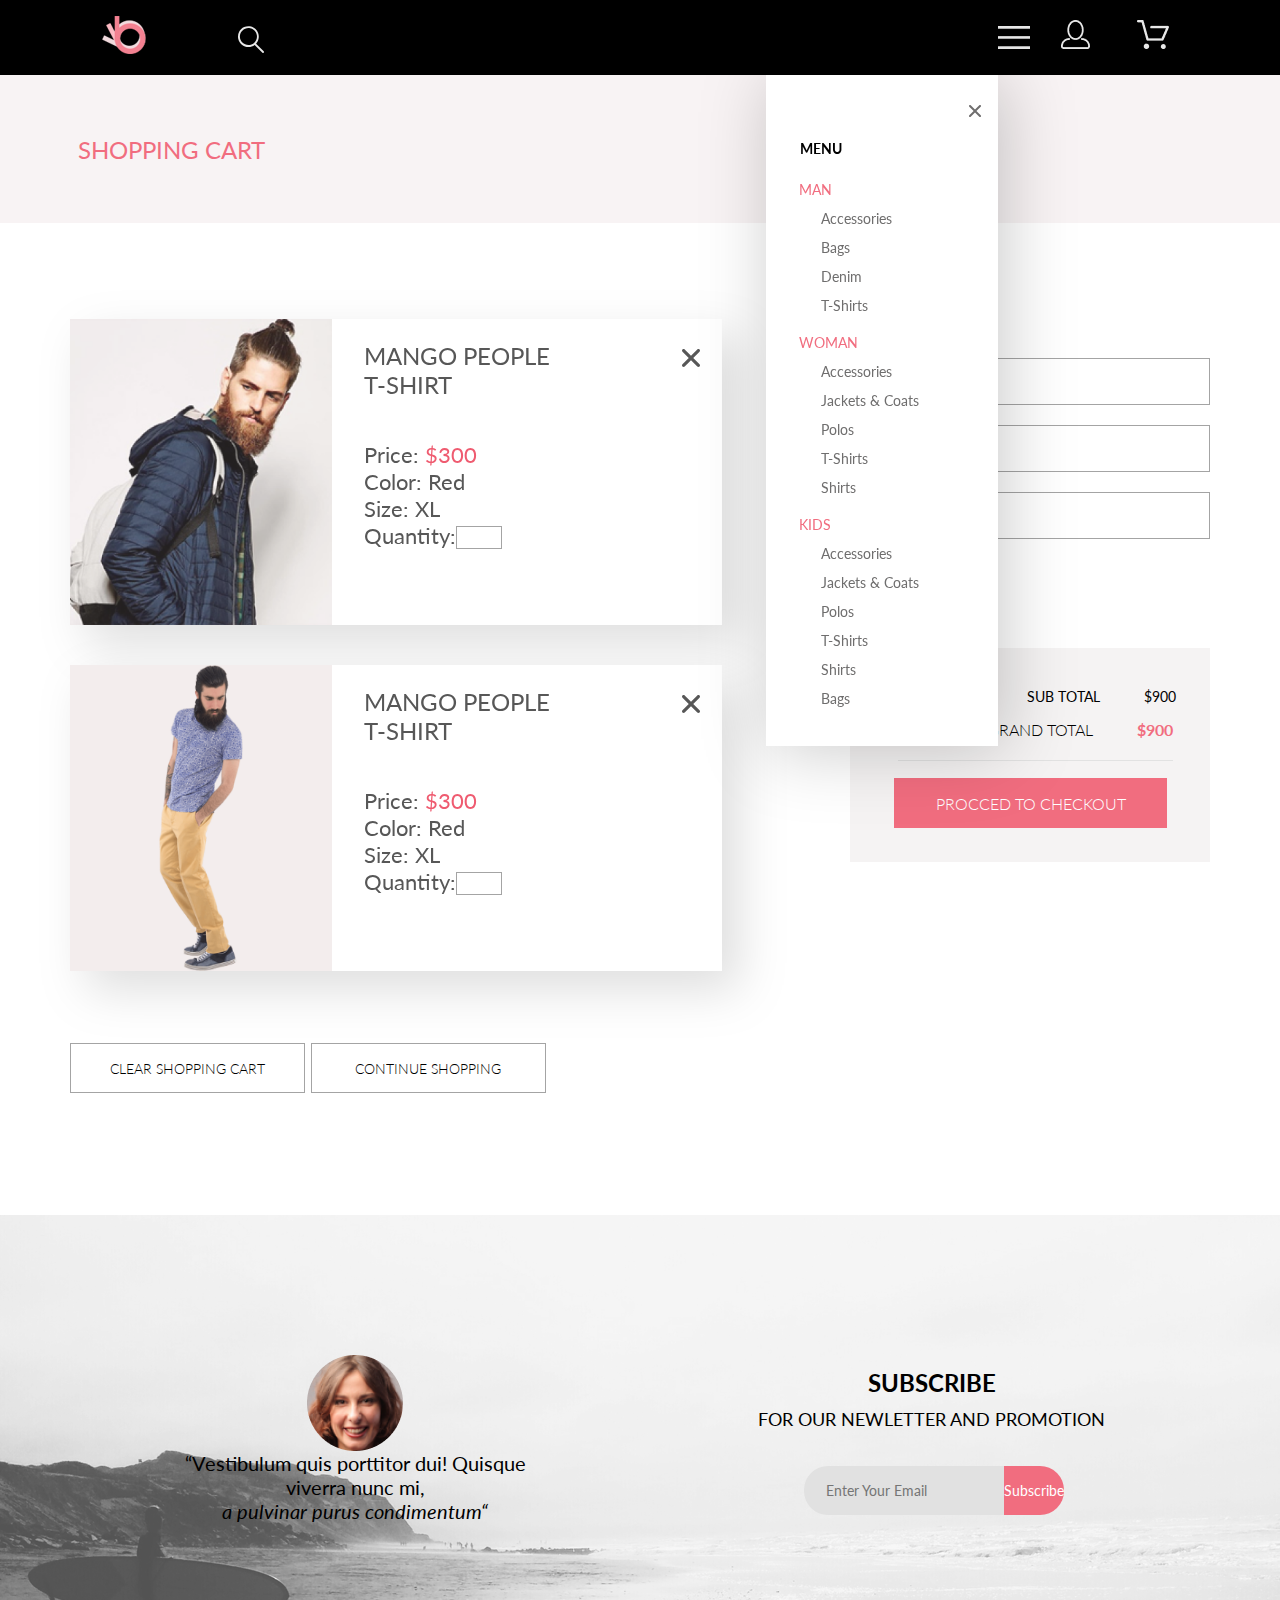
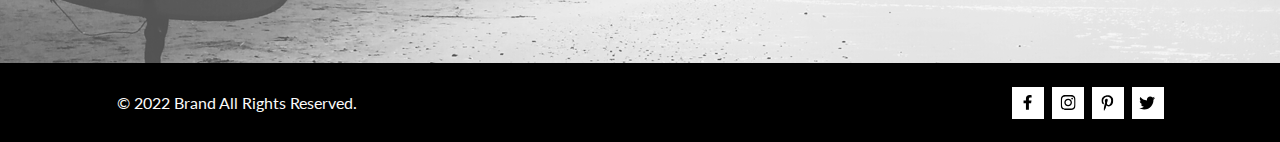
<file: pages/cart/cart.html>
<!DOCTYPE html>
<html lang="en">

<head>
    <meta charset="UTF-8">
    <meta name="viewport" content="width=device-width, initial-scale=1.0">
    <title>Cart</title>
    <link rel="stylesheet" href="cart.css">
    <link rel="preconnect" href="https://fonts.googleapis.com">
    <link rel="preconnect" href="https://fonts.gstatic.com" crossorigin>
    <link href="https://fonts.googleapis.com/css2?family=Lato:wght@300;400;600;700;900&display=swap" rel="stylesheet">
</head>

<body>
    <header class="meta-header">
        <div class="header-container">
            <div>
                <a href="../../index.html" class="logo"><img src="../../img/header/logo.png">
                </a>
                <button class="search-button">
                    <img src="../../img/header/search-icon.svg">
                </button>
            </div>
            <div>
                <label for="toggle" class="burger-img"><img src="../../img/header/burger.png"></label>
                <input type="checkbox" id="toggle" class="check-menu">
                </input>
                <nav class="side-menu">
                    <label for="toggle" class="side-menu__close-button"><img src="../../img/close-button.svg"></label>
                    <span class="side-menu__title">MENU</span>
                    <span class="side-menu__subtitle">
                        MAN
                    </span>
                    <a href="#" class="side-menu__subtitle__category">Accessories</a>
                    <a href="#" class="side-menu__subtitle__category">Bags</a>
                    <a href="#" class="side-menu__subtitle__category">Denim</a>
                    <a href="#" class="side-menu__subtitle__category">T-Shirts</a>
                    <span class="side-menu__subtitle">
                        WOMAN
                    </span>
                    <a href="#" class="side-menu__subtitle__category">Accessories</a>
                    <a href="#" class="side-menu__subtitle__category">Jackets & Coats</a>
                    <a href="#" class="side-menu__subtitle__category"> Polos</a>
                    <a href="#" class="side-menu__subtitle__category">T-Shirts</a>
                    <a href="#" class="side-menu__subtitle__category">Shirts</a>

                    <span class="side-menu__subtitle">
                        KIDS
                    </span>
                    <a href="#" class="side-menu__subtitle__category">Accessories</a>
                    <a href="#" class="side-menu__subtitle__category">Jackets & Coats</a>
                    <a href="#" class="side-menu__subtitle__category">Polos</a>
                    <a href="#" class="side-menu__subtitle__category">T-Shirts</a>
                    <a href="#" class="side-menu__subtitle__category">Shirts</a>
                    <a href="#" class="side-menu__subtitle__category">Bags</a>

                </nav>
                <a href="../registration/registration.html" class="user-page"><img src="../../img/header/user.png"></a>
                <a href="../cart/cart.html" class="cart-page"><img src="../../img/header/cart.png"></a>
            </div>

        </div>


    </header>
    <div class="title-container">
        <span class="title">
            SHOPPING CART
        </span>
    </div>
    <div class="cart-container">
        <div class="product-container">
            <div class="product">
                <img src="../../img/item/featured-left-up.png" class="product-img        ">
                <div class="product-about">
                    <a href="#" class="product-title">MANGO PEOPLE T-SHIRT</a>
                    <span class="product-description">Price: <span class="product-price-amount">300</span>
                    </span>
                    <span class="product-description">Color: <span class="product-color">Red</span>
                    </span>
                    <span class="product-description">Size: <span class="product-size">XL</span>
                    </span>
                    <span class="product-description">Quantity:<input type="number" class="product-quantity"
                            min="0"></input>
                    </span>
                </div>
                <button class="delete-product"><svg xmlns="http://www.w3.org/2000/svg" width="18" height="18"
                        viewBox="0 0 18 18" fill="none">
                        <path
                            d="M11.2453 9L17.5302 2.71516C17.8285 2.41741 17.9962 2.01336 17.9966 1.59191C17.997 1.17045 17.8299 0.76611 17.5322 0.467833C17.2344 0.169555 16.8304 0.00177586 16.4089 0.00140366C15.9875 0.00103146 15.5831 0.168097 15.2848 0.465848L9 6.75069L2.71516 0.465848C2.41688 0.167571 2.01233 0 1.5905 0C1.16868 0 0.764125 0.167571 0.465848 0.465848C0.167571 0.764125 0 1.16868 0 1.5905C0 2.01233 0.167571 2.41688 0.465848 2.71516L6.75069 9L0.465848 15.2848C0.167571 15.5831 0 15.9877 0 16.4095C0 16.8313 0.167571 17.2359 0.465848 17.5342C0.764125 17.8324 1.16868 18 1.5905 18C2.01233 18 2.41688 17.8324 2.71516 17.5342L9 11.2493L15.2848 17.5342C15.5831 17.8324 15.9877 18 16.4095 18C16.8313 18 17.2359 17.8324 17.5342 17.5342C17.8324 17.2359 18 16.8313 18 16.4095C18 15.9877 17.8324 15.5831 17.5342 15.2848L11.2453 9Z"
                            fill="#575757" />
                    </svg></button>
            </div>
            <div class="product">
                <img src="../../img/item/featured-left-down.png" class="product-img">
                <div class="product-about">
                    <a href="#" class="product-title">MANGO PEOPLE T-SHIRT</a>
                    <span class="product-description">Price: <span class="product-price-amount">300</span>
                    </span>
                    <span class="product-description">Color: <span class="product-color">Red</span>
                    </span>
                    <span class="product-description">Size: <span class="product-size">XL</span>
                    </span>
                    <span class="product-description">Quantity:<input type="number" class="product-quantity"
                            min="0"></input>
                    </span>
                </div>
                <button class="delete-product"><svg xmlns="http://www.w3.org/2000/svg" width="18" height="18"
                        viewBox="0 0 18 18" fill="none">
                        <path
                            d="M11.2453 9L17.5302 2.71516C17.8285 2.41741 17.9962 2.01336 17.9966 1.59191C17.997 1.17045 17.8299 0.76611 17.5322 0.467833C17.2344 0.169555 16.8304 0.00177586 16.4089 0.00140366C15.9875 0.00103146 15.5831 0.168097 15.2848 0.465848L9 6.75069L2.71516 0.465848C2.41688 0.167571 2.01233 0 1.5905 0C1.16868 0 0.764125 0.167571 0.465848 0.465848C0.167571 0.764125 0 1.16868 0 1.5905C0 2.01233 0.167571 2.41688 0.465848 2.71516L6.75069 9L0.465848 15.2848C0.167571 15.5831 0 15.9877 0 16.4095C0 16.8313 0.167571 17.2359 0.465848 17.5342C0.764125 17.8324 1.16868 18 1.5905 18C2.01233 18 2.41688 17.8324 2.71516 17.5342L9 11.2493L15.2848 17.5342C15.5831 17.8324 15.9877 18 16.4095 18C16.8313 18 17.2359 17.8324 17.5342 17.5342C17.8324 17.2359 18 16.8313 18 16.4095C18 15.9877 17.8324 15.5831 17.5342 15.2848L11.2453 9Z"
                            fill="#575757" />
                    </svg></button>
            </div>
        </div>
        <div class="purchase">
            <form action="" method="post" class="purchase-form">
                <span class="span-text">SHIPPING ADRESS</span>
                <input type="text" name="Country" id="country" placeholder="Your country" class="input-text">
                <input type="text" name="State" id="state" placeholder="Your state" class="input-text">
                <input type="text" name="Postcode" id="zip" placeholder="Your zip" class="input-text">
                <button type="submit" class="purchase-button">GET A QUOTE</button>
            </form>
            <div class="purchase-total">
                <span class="sub-total"><span class="sub-total__amount">900</span></span>
                <span class="grand-total"><span class="grand-total__amount">900</span></span>
                <button class="proceed"> PROCCED TO CHECKOUT</button>
            </div>
        </div>
        <div class="button-container">
            <button class="clear-button"> CLEAR SHOPPING CART</button>
            <button class="continue-button"> CONTINUE SHOPPING</button>
        </div>
    </div>
    </div>

    <footer>


        <div class="subscribe">
            <img src="../../img/footer/subscribe/surfing.png" class="bg-img">
            <div class="subscribe-rating">
                <img src="../../img/footer/subscribe/Intersect.png">
                <span class="subscribe-rating-span">“Vestibulum quis porttitor dui! Quisque viverra nunc mi,<p
                        style="font-style: italic;">
                        a pulvinar
                        purus condimentum“</p></span>
            </div>
            <div class="subscribe-field">
                <span class="subscribe-field-title">SUBSCRIBE</span>
                <span class="subscribe-field-description">FOR OUR NEWLETTER AND PROMOTION</span>
                <form action="" method="post" class="subscribe-field-form">
                    <input type="email" placeholder="Enter Your Email">
                    <button class="subscribe-field-button">Subscribe</button>

                </form>
            </div>
        </div>
        <div class="footer-contacts">
            <span class="rigths">© 2022 Brand All Rights Reserved.</span>


            <div class="contacts-link-container">
                <a href="#" class="contact-link"><img src="../../img/footer/footer/facebook-f-brands (3) 1.svg"></a>
                <a href="#" class="contact-link"><img src="../../img/footer/footer/instagram-brands 1.svg"></a>
                <a href="#" class="contact-link"><img src="../../img/footer/footer/pinterest-p-brands 1.svg"></a>
                <a href="#" class="contact-link"><img src="../../img/footer/footer/twitter-brands 1.svg"></a>
            </div>
        </div>
        </div>
    </footer>
</body>

</html>
</file>
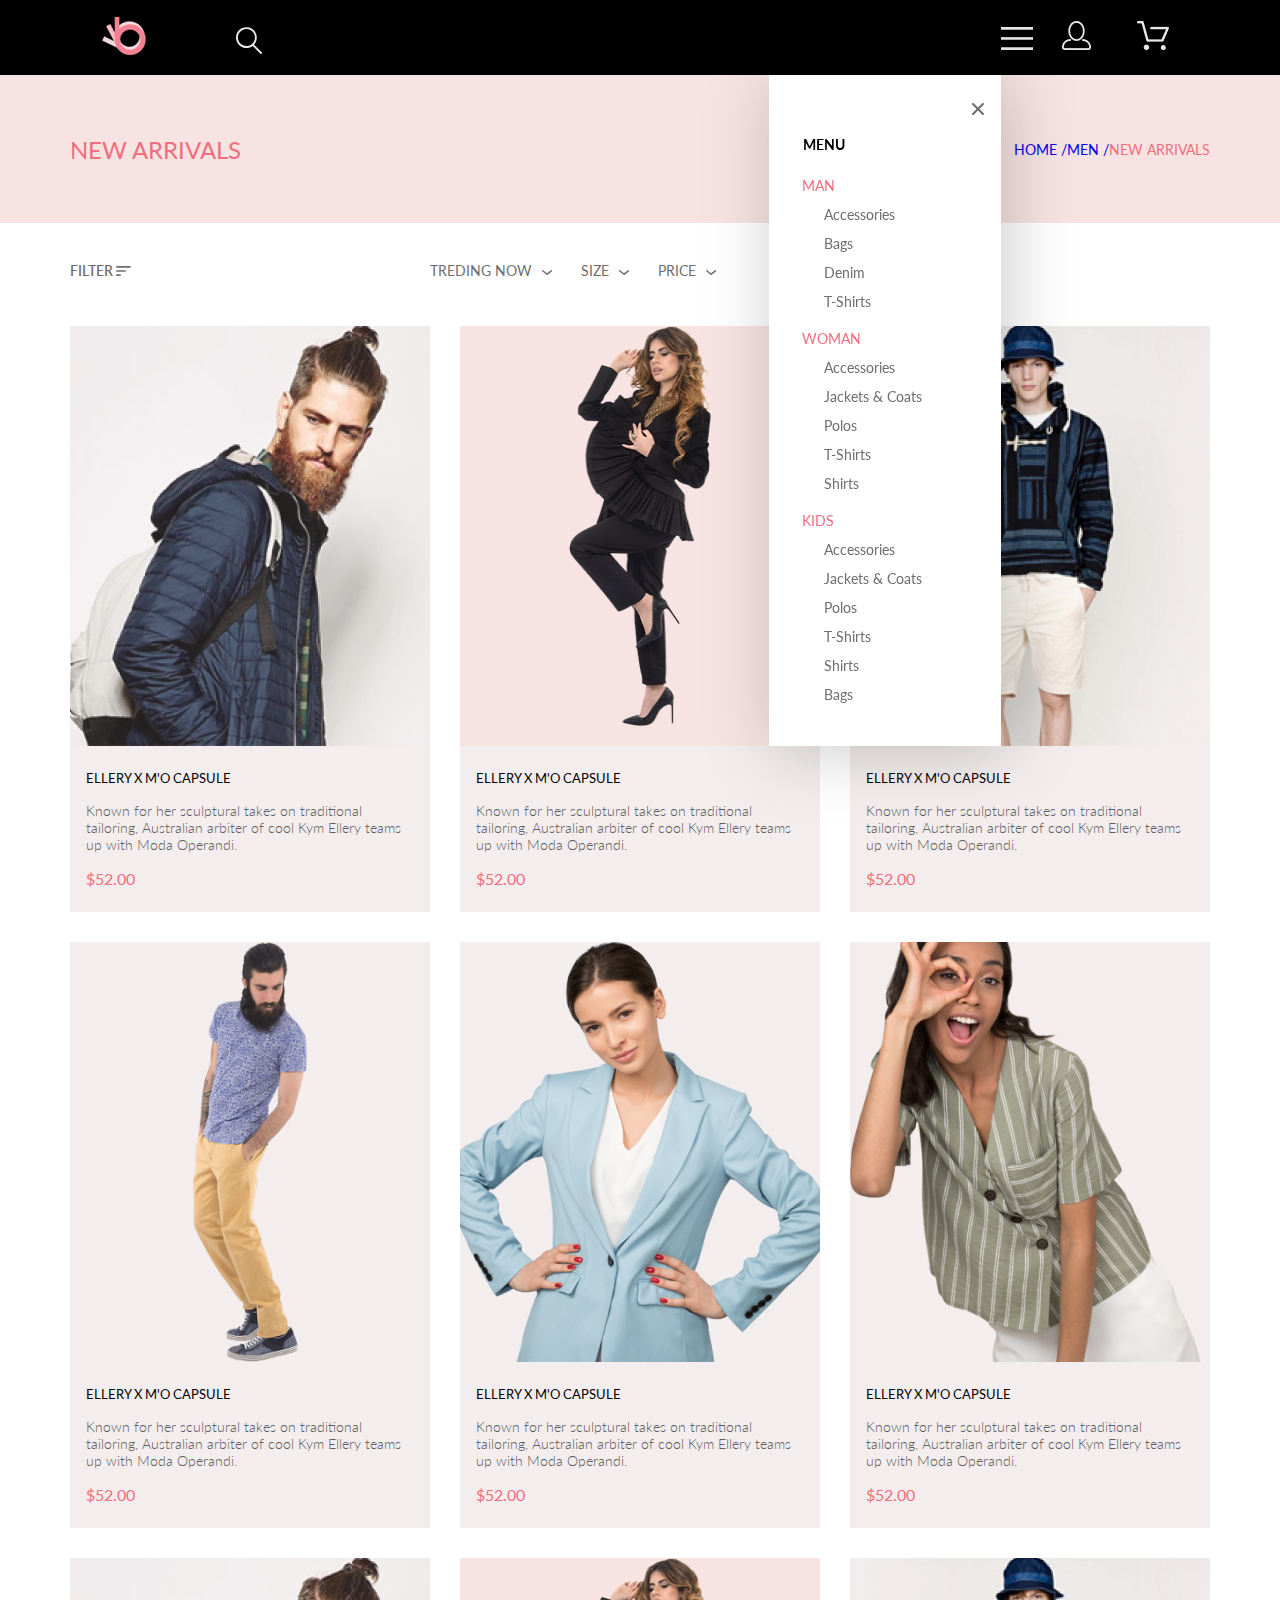
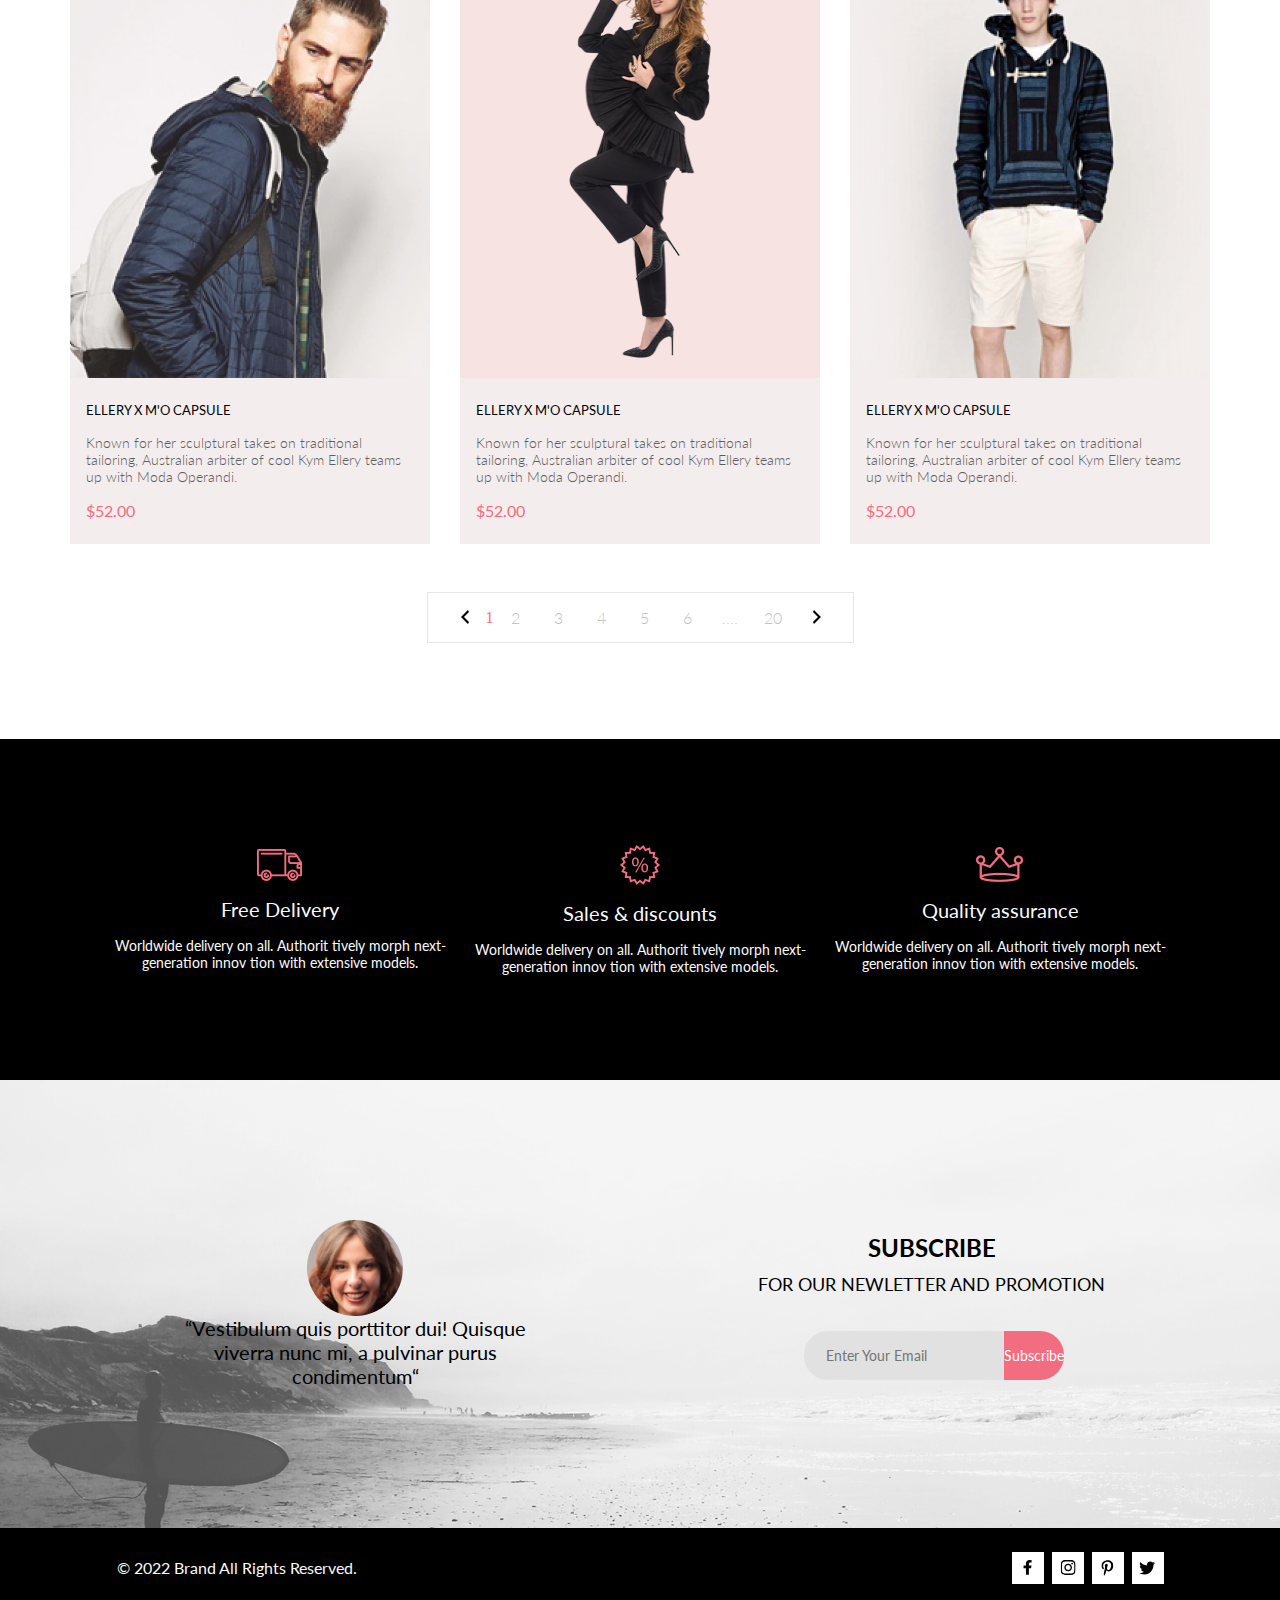
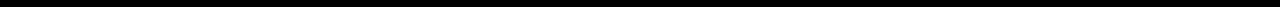
<file: pages/catalog/catalog.html>
<!DOCTYPE html>
<html lang="en">

<head>
    <meta charset="UTF-8">
    <meta name="viewport" content="width=device-width, initial-scale=1.0">

    <link rel="stylesheet" href="catalog.css">
    <link rel="preconnect" href="https://fonts.googleapis.com">
    <link rel="preconnect" href="https://fonts.gstatic.com" crossorigin>
    <link href="https://fonts.googleapis.com/css2?family=Lato:wght@300;400;600;700;900&display=swap" rel="stylesheet">
    <title>Catalog</title>

</head>

<body>
    <header class="meta-header">
        <div class="header-container">
            <div>
                <a href="../../index.html" class="logo"><img src="../../img/header/logo.png">
                </a>
                <button class="search-button">
                    <img src="../../img/header/search-icon.svg">
                </button>
            </div>
            <div>
                <label for="toggle" class="burger-img"><img src="../../img/header/burger.png"></label>
                <input type="checkbox" id="toggle" class="check-menu">
                </input>
                <nav class="side-menu">
                    <label for="toggle" class="side-menu__close-button"><img src="../../img/close-button.svg"></label>
                    <span class="side-menu__title">MENU</span>
                    <span class="side-menu__subtitle">
                        MAN
                    </span>
                    <a href="#" class="side-menu__subtitle__category">Accessories</a>
                    <a href="#" class="side-menu__subtitle__category">Bags</a>
                    <a href="#" class="side-menu__subtitle__category">Denim</a>
                    <a href="#" class="side-menu__subtitle__category">T-Shirts</a>
                    <span class="side-menu__subtitle">
                        WOMAN
                    </span>
                    <a href="#" class="side-menu__subtitle__category">Accessories</a>
                    <a href="#" class="side-menu__subtitle__category">Jackets & Coats</a>
                    <a href="#" class="side-menu__subtitle__category"> Polos</a>
                    <a href="#" class="side-menu__subtitle__category">T-Shirts</a>
                    <a href="#" class="side-menu__subtitle__category">Shirts</a>

                    <span class="side-menu__subtitle">
                        KIDS
                    </span>
                    <a href="#" class="side-menu__subtitle__category">Accessories</a>
                    <a href="#" class="side-menu__subtitle__category">Jackets & Coats</a>
                    <a href="#" class="side-menu__subtitle__category">Polos</a>
                    <a href="#" class="side-menu__subtitle__category">T-Shirts</a>
                    <a href="#" class="side-menu__subtitle__category">Shirts</a>
                    <a href="#" class="side-menu__subtitle__category">Bags</a>

                </nav>
                <a href="../registration/registration.html" class="user-page"><img src="../../img/header/user.png"></a>
                <a href="../cart/cart.html" class="cart-page"><img src="../../img/header/cart.png"></a>
            </div>

        </div>


    </header>
    <div style="background-color: #F7E4E2; width: 100%; display: flex; justify-content: center;">
        <div class="top-navigation">
            <h1 class="category-name">NEW ARRIVALS</h1>
            <div class="breadcrumbs">
                <a href="../../index.html" class="breadcrumbs_link">HOME </a>
                <a href="#" class="breadcrumbs_link">MEN </a>
                <a href="#" class="breadcrumbs_link_active" style="color: #F16D7F;">NEW ARRIVALS</a>
            </div>

        </div>
    </div>
    <div class="filter">
        <details class="filter__button-abc">
            <summary class="filter-button">FILTER <svg xmlns="http://www.w3.org/2000/svg" width="15" height="10"
                    viewBox="0 0 15 10" fill="none" >
                    <path
                        d="M0.833333 10H4.16667C4.625 10 5 9.625 5 9.16667C5 8.70833 4.625 8.33333 4.16667 8.33333H0.833333C0.375 8.33333 0 8.70833 0 9.16667C0 9.625 0.375 10 0.833333 10ZM0 0.833333C0 1.29167 0.375 1.66667 0.833333 1.66667H14.1667C14.625 1.66667 15 1.29167 15 0.833333C15 0.375 14.625 0 14.1667 0H0.833333C0.375 0 0 0.375 0 0.833333ZM0.833333 5.83333H9.16667C9.625 5.83333 10 5.45833 10 5C10 4.54167 9.625 4.16667 9.16667 4.16667H0.833333C0.375 4.16667 0 4.54167 0 5C0 5.45833 0.375 5.83333 0.833333 5.83333Z" />
                </svg></summary>
            <summary class="main-category">CATEGORY</summary>
            <summary class="secondary-category">Accessories</summary>
            <summary class="secondary-category">Bags</summary>
            <summary class="secondary-category">Denim</summary>
            <summary class="secondary-category">Hoodies & Sweatshirts</summary>
            <summary class="secondary-category">Jackets & Coats</summary>
            <summary class="secondary-category">Polos</summary>
            <summary class="secondary-category">Shirts</summary>
            <summary class="secondary-category">Shoes</summary>
            <summary class="secondary-category">Sweaters & Knits</summary>
            <summary class="secondary-category">T-Shirts</summary>
            <summary class="secondary-category">Tanks</summary>
            <summary class="main-category">BRAND</summary>
            <summary class="main-category">DESIGNER</summary>

        </details>

        <div class="filter-parametr">
            <details class="filter__category__rigth">
                <summary class="filter__category--element"> TREDING NOW</summary>

            </details>
            <details class="filter__category__rigth">
                <summary class="filter__category--element">SIZE</summary>
                <div>
                    <input type="checkbox" name="XS" id="xs">
                    <label for="xs">XS</label>
                </div>
                <div>
                    <input type="checkbox" name="S" id="s">
                    <label for="s">S</label>
                </div>
                <div>
                    <input type="checkbox" name="M" id="m">
                    <label for="m">M</label>
                </div>
                <div>
                    <input type="checkbox" name="L" id="l">
                    <label for="l">L</label>
                </div>


            </details>
            <details class="filter__category__rigth">
                <summary class="filter__category--element">PRICE</summary>
            </details>
        </div>
    </div>

    <div class="quick-sale">
        <div class="card">
            <a href="#" class="card-img" style="background-image: url(../../img/item/featured-left-up.png )"><img
                    src="../../img/item/Add to cart.png" class="add-to-cart" alt="добавить в корзину"></a>
            <span class="card-title">ELLERY X M'O CAPSULE</span>
            <span class="card-description">Known for her sculptural takes on traditional tailoring,
                Australian arbiter of cool Kym Ellery teams up with Moda Operandi.</span>
            <span class="card-price">$52.00</span>
        </div>
        <div class="card">
            <a href="#" class="card-img"
                style="background-image: url(../../img/item/featured-center-up.png);background-color: #F7E4E2;"><img
                    src="../../img/item/Add to cart.png" class="add-to-cart" alt="добавить в корзину"></a>

            <span class="card-title">ELLERY X M'O CAPSULE</span>
            <span class="card-description">Known for her sculptural takes on traditional tailoring,
                Australian arbiter of cool Kym Ellery teams up with Moda Operandi.</span>
            <span class="card-price">$52.00</span>
        </div>
        <div class="card">
            <a href="#" class="card-img" style="background-image: url(../../img/item/featured-rigth-up.png)"><img
                    src="../../img/item/Add to cart.png" class="add-to-cart" alt="добавить в корзину"></a>

            <span class="card-title">ELLERY X M'O CAPSULE</span>
            <span class="card-description">Known for her sculptural takes on traditional tailoring,
                Australian arbiter of cool Kym Ellery teams up with Moda Operandi.</span>
            <span class="card-price">$52.00</span>
        </div>
        <div class="card">
            <a href="#" class="card-img" style="background-image: url(../../img/item/featured-left-down.png)"><img
                    src="../../img/item/Add to cart.png" class="add-to-cart" alt="добавить в корзину"></a>

            <span class="card-title">ELLERY X M'O CAPSULE</span>
            <span class="card-description">Known for her sculptural takes on traditional tailoring,
                Australian arbiter of cool Kym Ellery teams up with Moda Operandi.</span>
            <span class="card-price">$52.00</span>
        </div>
        <div class="card">
            <a href="#" class="card-img" style="background-image: url(../../img/item/featured-center-down.png)"><img
                    src="../../img/item/Add to cart.png" class="add-to-cart" alt="добавить в корзину"></a>

            <span class="card-title">ELLERY X
                M'O CAPSULE</span>
            <span class="card-description">Known for her sculptural takes on traditional tailoring,
                Australian arbiter of cool Kym Ellery teams up with Moda Operandi.</span>
            <span class="card-price">$52.00</span>
        </div>
        <div class="card">
            <a href="#" class="card-img" style="background-image: url(../../img/item/featured-rigth-down.png);"><img
                    src="../../img/item/Add to cart.png" class="add-to-cart" alt="добавить в корзину"></a>

            <span class="card-title">ELLERY X M'O CAPSULE</span>
            <span class="card-description">Known for her sculptural takes on traditional tailoring,
                Australian arbiter of cool Kym Ellery teams up with Moda Operandi.</span>
            <span class="card-price">$52.00</span>
        </div>
        <div class="card">
            <a href="#" class="card-img" style="background-image: url(../../img/item/featured-left-up.png)"><img
                    src="../../img/item/Add to cart.png" class="add-to-cart" alt="добавить в корзину"></a>
            <span class="card-title">ELLERY X M'O CAPSULE</span>
            <span class="card-description">Known for her sculptural takes on traditional tailoring,
                Australian arbiter of cool Kym Ellery teams up with Moda Operandi.</span>
            <span class="card-price">$52.00</span>
        </div>
        <div class="card">
            <a href="#" class="card-img"
                style="background-image: url(../../img/item/featured-center-up.png);background-color: #F7E4E2;"><img
                    src="../../img/item/Add to cart.png" class="add-to-cart" alt="добавить в корзину"></a>

            <span class="card-title">ELLERY X M'O CAPSULE</span>
            <span class="card-description">Known for her sculptural takes on traditional tailoring,
                Australian arbiter of cool Kym Ellery teams up with Moda Operandi.</span>
            <span class="card-price">$52.00</span>
        </div>
        <div class="card">
            <a href="#" class="card-img" style="background-image: url(../../img/item/featured-rigth-up.png)"><img
                    src="../../img/item/Add to cart.png" class="add-to-cart" alt="добавить в корзину"></a>

            <span class="card-title">ELLERY X M'O CAPSULE</span>
            <span class="card-description">Known for her sculptural takes on traditional tailoring,
                Australian arbiter of cool Kym Ellery teams up with Moda Operandi.</span>
            <span class="card-price">$52.00</span>
        </div>
    </div>
    <nav role="navigation" class="navigation-section">
        <ul class="custom-navigation">
            <li type="none" class="nav-number" style="padding:15px 0px 15px 15px ;"><svg
                    xmlns="http://www.w3.org/2000/svg" width="9" height="14" viewBox="0 0 9 14" fill="none">
                    <path d="M8.99512 2L3.99512 7L8.99512 12L7.99512 14L0.995117 7L7.99512 0L8.99512 2Z" fill="black" />
                </svg></li>
            <li type="none" class="nav-number-active">1</li>
            <li type="none" class="nav-number">2</li>
            <li type="none" class="nav-number">3</li>
            <li type="none" class="nav-number">4</li>
            <li type="none" class="nav-number">5</li>
            <li type="none" class="nav-number">6</li>
            <li type="none" class="nav-number">....</li>
            <li type="none" class="nav-number">20</li>
            <li type="none" class="nav-number" style="padding-right: 15px;"><svg xmlns="http://www.w3.org/2000/svg"
                    width="9" height="14" viewBox="0 0 9 14" fill="none">
                    <path d="M0.994995 12L5.995 7L0.994995 2L1.995 0L8.995 7L1.995 14L0.994995 12Z" fill="black" />
                </svg></li>
        </ul>
    </nav>


    <footer>

        <div class="footer-offers">
            <a href="/" class="offer-container">
                <img src="../../img/footer/benefits/track.png">
                <span class="footer-offer-span-title">Free
                    Delivery</span><span class="footer-offer-span-description">Worldwide delivery on all. Authorit
                    tively morph next-generation innov tion with extensive models.</span> </a>

            <a href="/" class="offer-container">
                <img src="../../img/footer/benefits/discount.png" alt="">
                <span class="footer-offer-span-title">Sales &
                    discounts</span><span class="footer-offer-span-description">Worldwide delivery on all. Authorit
                    tively morph
                    next-generation innov tion with extensive models.</span> </a>

            <a href="/" class="offer-container">
                <img src="../../img/footer/benefits/crown.png" alt=""><span class="footer-offer-span-title">Quality
                    assurance</span><span class="footer-offer-span-description">Worldwide delivery on all. Authorit
                    tively morph next-generation innov tion with extensive models.</span> </a>
        </div>
        <div class="subscribe">
            <img src="../../img/footer/subscribe/surfing.png" class="bg-img">
            <div class="subscribe-rating">
                <img src="../../img/footer/subscribe/Intersect.png" alt="">
                <span class="subscribe-rating-span">“Vestibulum quis porttitor dui! Quisque viverra nunc mi, a pulvinar
                    purus condimentum“</span>
            </div>
            <div class="subscribe-field">
                <span class="subscribe-field-title">SUBSCRIBE</span>
                <span class="subscribe-field-description">FOR OUR NEWLETTER AND PROMOTION</span>
                <form action="/index.html" method="post" class="subscribe-field-form">
                    <input type="email" placeholder="Enter Your Email">
                    <button class="subscribe-field-button">Subscribe</button>

                </form>
            </div>
        </div>
        <div class="footer-contacts">
            <span class="rigths">© 2022 Brand All Rights Reserved.</span>


            <div class="contacts-link-container">
                <a href="#" class="contact-link"><img src="../../img/footer/footer/facebook-f-brands (3) 1.svg"></a>
                <a href="#" class="contact-link"><img src="../../img/footer/footer/instagram-brands 1.svg"></a>
                <a href="#" class="contact-link"><img src="../../img/footer/footer/pinterest-p-brands 1.svg"></a>
                <a href="#" class="contact-link"><img src="../../img/footer/footer/twitter-brands 1.svg"></a>
            </div>
        </div>
        </div>
    </footer>
</body>

</html>
</file>
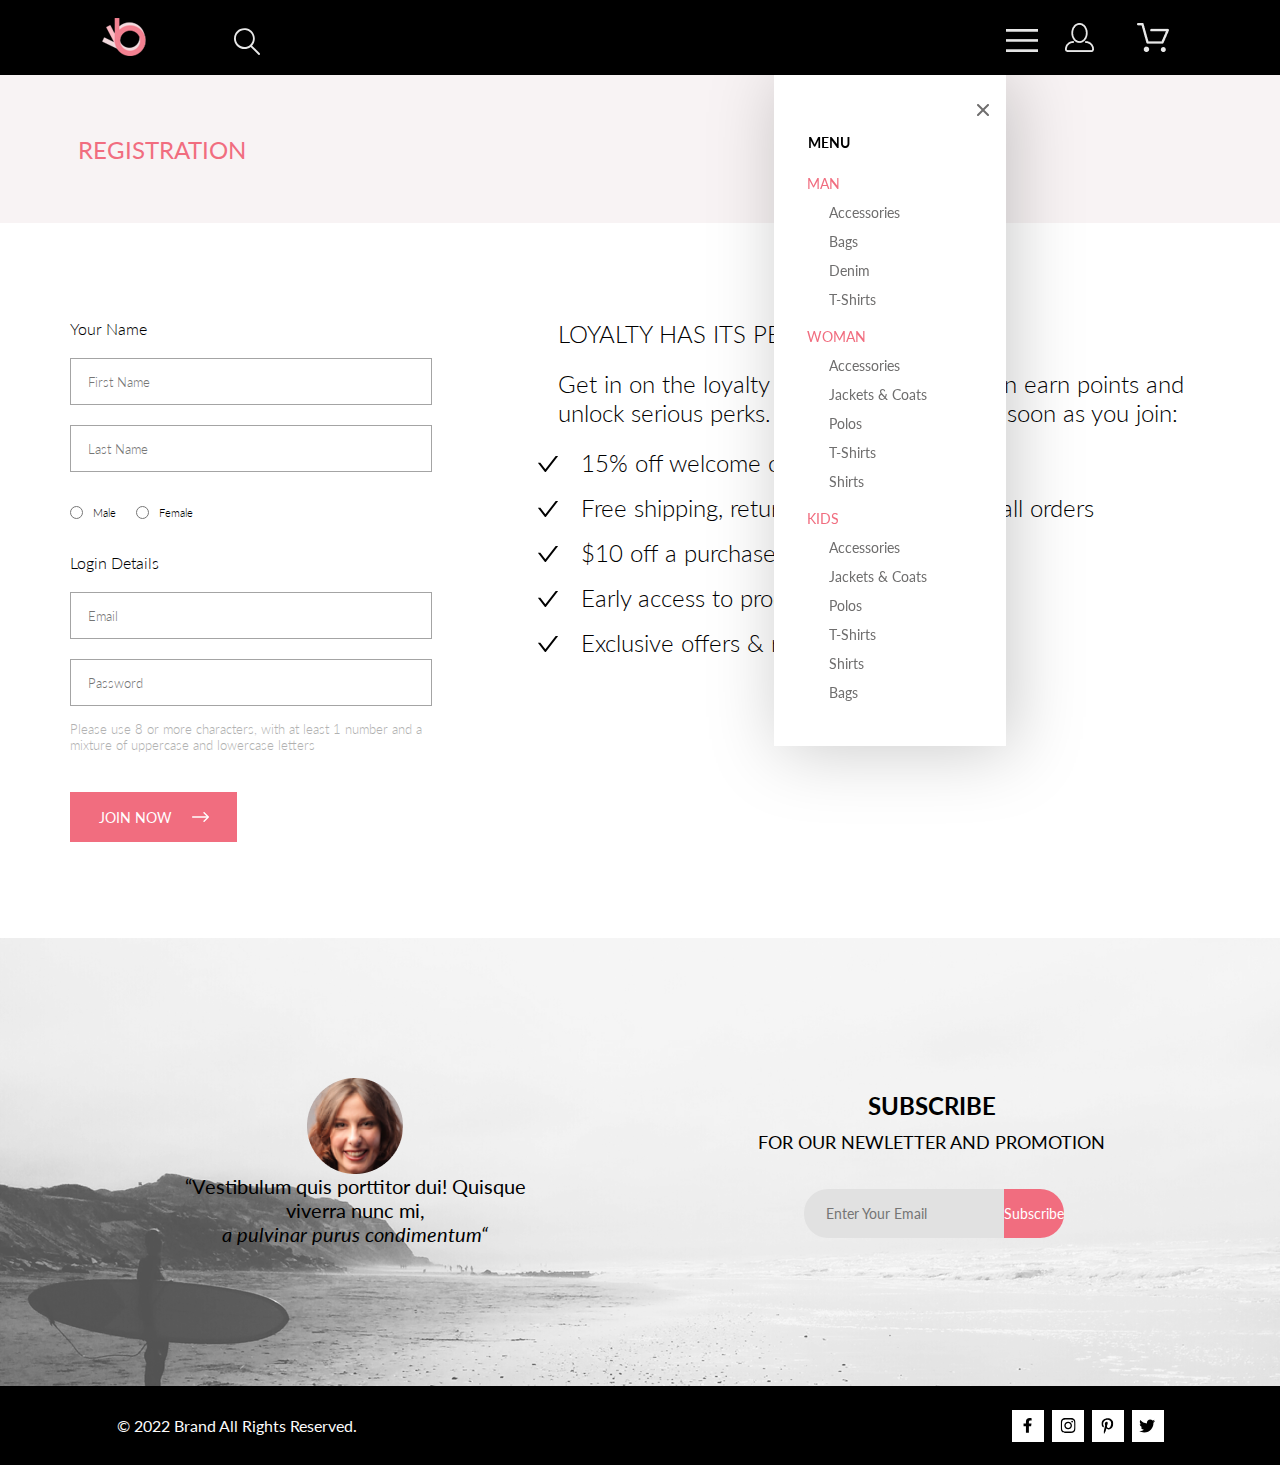
<file: pages/registration/registration.html>
<!DOCTYPE html>
<html lang="en">

<head>
    <meta charset="UTF-8">
    <meta name="viewport" content="width=device-width, initial-scale=1.0">
    <title>HW6</title>
    <link rel="stylesheet" href="registration.css">
    <link rel="preconnect" href="https://fonts.googleapis.com">
    <link rel="preconnect" href="https://fonts.gstatic.com" crossorigin>
    <link href="https://fonts.googleapis.com/css2?family=Lato:wght@300;400;600;700;900&display=swap" rel="stylesheet">
</head>


<body>

    <header class="meta-header">
        <div class="header-container">
            <div>
                <a href="../../index.html" class="logo"><img src="../../img/header/logo.png">
                </a>
                <button class="search-button">
                    <img src="../../img/header/search-icon.svg">
                </button>
            </div>
            <div>
                <label for="toggle" class="burger-img"><img src="../../img/header/burger.png"></label>
                <input type="checkbox" id="toggle" class="check-menu">
                </input>
                <nav class="side-menu">
                    <label for="toggle" class="side-menu__close-button"><img src="../../img/close-button.svg"></label>
                    <span class="side-menu__title">MENU</span>
                    <span class="side-menu__subtitle">
                        MAN
                    </span>
                    <a href="#" class="side-menu__subtitle__category">Accessories</a>
                    <a href="#" class="side-menu__subtitle__category">Bags</a>
                    <a href="#" class="side-menu__subtitle__category">Denim</a>
                    <a href="#" class="side-menu__subtitle__category">T-Shirts</a>
                    <span class="side-menu__subtitle">
                        WOMAN
                    </span>
                    <a href="#" class="side-menu__subtitle__category">Accessories</a>
                    <a href="#" class="side-menu__subtitle__category">Jackets & Coats</a>
                    <a href="#" class="side-menu__subtitle__category"> Polos</a>
                    <a href="#" class="side-menu__subtitle__category">T-Shirts</a>
                    <a href="#" class="side-menu__subtitle__category">Shirts</a>

                    <span class="side-menu__subtitle">
                        KIDS
                    </span>
                    <a href="#" class="side-menu__subtitle__category">Accessories</a>
                    <a href="#" class="side-menu__subtitle__category">Jackets & Coats</a>
                    <a href="#" class="side-menu__subtitle__category">Polos</a>
                    <a href="#" class="side-menu__subtitle__category">T-Shirts</a>
                    <a href="#" class="side-menu__subtitle__category">Shirts</a>
                    <a href="#" class="side-menu__subtitle__category">Bags</a>

                </nav>
                <a href="../registration/registration.html" class="user-page"><img src="../../img/header/user.png"></a>
                <a href="../cart/cart.html" class="cart-page"><img src="../../img/header/cart.png"></a>
            </div>

        </div>


    </header>
    <div class="title-container">
        <span class="title">
            REGISTRATION
        </span>
    </div>

    <div class="registration-container">
        <form action="" method="post" class="form">
            <span class="form-title">Your Name</span>
            <input type="text" placeholder="First Name" class="form-description">
            <input type="text" placeholder="Last Name" class="form-description">
            <div class="form-radiobuttons">
                <input type="radio" id="male">
                <label for="male" class="form-radio">Male</label>
                <input type="radio" id="female">
                <label for="female" class="form-radio">Female</label>
            </div>
            <span class="form-title">Login Details</span>
            <input type="email" placeholder="Email" class="form-description">
            <input type="password" placeholder="Password" class="form-description">
            <span class="form-password-helper">Please use 8 or more characters, with at least 1 number and a mixture of
                uppercase and lowercase letters</span>
            <button class="button-join"> JOIN NOW <svg xmlns="http://www.w3.org/2000/svg" width="17" height="10"
                    viewBox="0 0 17 10" fill="none">
                    <path fill-rule="evenodd" clip-rule="evenodd"
                        d="M11.54 0.208095C11.6058 0.142131 11.684 0.0897967 11.77 0.0540883C11.8561 0.01838 11.9483 0 12.0415 0C12.1347 0 12.2269 0.01838 12.313 0.0540883C12.399 0.0897967 12.4772 0.142131 12.543 0.208095L16.7929 4.458C16.8589 4.5238 16.9112 4.60196 16.9469 4.68802C16.9826 4.77407 17.001 4.86632 17.001 4.95949C17.001 5.05266 16.9826 5.14491 16.9469 5.23097C16.9112 5.31702 16.8589 5.39518 16.7929 5.46098L12.543 9.71089C12.41 9.84389 12.2296 9.91861 12.0415 9.91861C11.8534 9.91861 11.673 9.84389 11.54 9.71089C11.407 9.57788 11.3323 9.39749 11.3323 9.2094C11.3323 9.0213 11.407 8.84091 11.54 8.70791L15.2898 4.95949L11.54 1.21107C11.474 1.14528 11.4217 1.06711 11.386 0.981059C11.3503 0.895005 11.3319 0.802752 11.3319 0.709584C11.3319 0.616415 11.3503 0.524162 11.386 0.438109C11.4217 0.352055 11.474 0.273891 11.54 0.208095Z"
                        fill="white" />
                    <path fill-rule="evenodd" clip-rule="evenodd"
                        d="M0 4.95948C0 4.77162 0.0746263 4.59146 0.207462 4.45862C0.340297 4.32579 0.52046 4.25116 0.708318 4.25116H15.583C15.7708 4.25116 15.951 4.32579 16.0838 4.45862C16.2167 4.59146 16.2913 4.77162 16.2913 4.95948C16.2913 5.14734 16.2167 5.3275 16.0838 5.46033C15.951 5.59317 15.7708 5.6678 15.583 5.6678H0.708318C0.52046 5.6678 0.340297 5.59317 0.207462 5.46033C0.0746263 5.3275 0 5.14734 0 4.95948Z"
                        fill="white" />
                </svg></button>
        </form>
        <div class="perks">
            <span class="perks-title">LOYALTY HAS ITS PERKS</span>

            <span class="perks-description">Get in on the loyalty program where you can earn points and unlock serious
                perks. Starting with these as soon as you join:</span>
            <ul class="perks-list">
                <li class="perks-list-item">15% off welcome offer
                </li>
                <li class="perks-list-item">Free shipping, returns and exchanges on all orders
                </li>
                <li class="perks-list-item">$10 off a purchase on your birthday
                </li>
                <li class="perks-list-item">Early access to products</li>
                <li class="perks-list-item">Exclusive offers & rewards</li>
            </ul>
        </div>
    </div>


    <footer>
        <div class="subscribe">
            <img src="../../img/footer/subscribe/surfing.png" class="bg-img">
            <div class="subscribe-rating">
                <img src="../../img/footer/subscribe/Intersect.png">
                <span class="subscribe-rating-span">“Vestibulum quis porttitor dui! Quisque viverra nunc mi,<p
                        style="font-style: italic;">
                        a pulvinar
                        purus condimentum“</p></span>
            </div>
            <div class="subscribe-field">
                <span class="subscribe-field-title">SUBSCRIBE</span>
                <span class="subscribe-field-description">FOR OUR NEWLETTER AND PROMOTION</span>
                <form action="" method="post" class="subscribe-field-form">
                    <input type="email" placeholder="Enter Your Email">
                    <button class="subscribe-field-button">Subscribe</button>

                </form>
            </div>
        </div>
        <div class="footer-contacts">
            <span class="rigths">© 2022 Brand All Rights Reserved.</span>


            <div class="contacts-link-container">
                <a href="#" class="contact-link"><img src="../../img/footer/footer/facebook-f-brands (3) 1.svg"></a>
                <a href="#" class="contact-link"><img src="../../img/footer/footer/instagram-brands 1.svg"></a>
                <a href="#" class="contact-link"><img src="../../img/footer/footer/pinterest-p-brands 1.svg"></a>
                <a href="#" class="contact-link"><img src="../../img/footer/footer/twitter-brands 1.svg"></a>
            </div>
        </div>
        </div>
    </footer>
</body>

</html>
</file>
<file: style.css>
html {
  display: flex;
  overflow-x: hidden;
}

a:visited {
  color: #000;
}

* {
  margin: 0px;
  padding: 0px;
}

body {
  display: flex;
  align-items: center;
  justify-content: center;
  flex-direction: column;
  width: 100%;
}

a {
  display: inline-block;
}

button {
  padding: 0;
  border: none;
  font: inherit;
  color: inherit;
  background-color: transparent;
}

.side-menu {
  display: flex;
  align-items: center;
  justify-content: center;
  flex-direction: column;
  width: 232px;
  height: 639px;
  z-index: 99;
  position: absolute;
  top: 75px;
  filter: drop-shadow(6px 4px 35px rgba(0, 0, 0, 0.21));
  justify-self: end;
  align-items: flex-start;
  background-color: #fff;
  padding-bottom: 32px;
}

.side-menu__close-button {
  cursor: pointer;
  margin: 16px 16px 16px 203px;
}

.side-menu__title {
  font-family: Lato;
  font-size: 14px;
  font-style: normal;
  font-weight: 700;
  line-height: normal;
  margin: 0px 0px 4px 34px;
}

.side-menu__subtitle {
  font-family: Lato;
  font-size: 14px;
  font-style: normal;
  font-weight: 400;
  line-height: normal;
  color: #f16d7f;
  margin: 20px 117px 0px 33px;
}

.side-menu__subtitle__category {
  font-family: Lato;
  font-size: 14px;
  font-style: normal;
  font-weight: 400;
  line-height: normal;
  color: #6f6e6e;
  margin: 12px 0px 0px 55px;
  text-decoration: none;
}

header {
  display: grid;
  justify-content: normal;
  top: 0px;
  z-index: 99;
  width: 100%;
  background-color: #000;
  height: 75px;
}

.header-container {
  width: 100%;
  display: flex;
  align-items: center;
  justify-content: center;
  flex-direction: row;
  justify-self: center;
  justify-content: space-between;
  max-width: 1140px;
}

.logo {
  margin-left: 32px;
  display: inline-block;
  height: 38px;
  width: 44px;
}

.title-container {
  padding-left: 16px;
}

.search-button {
  height: 27px;
  width: 26px;
  margin-left: 85px;
}

.burger-img {
  cursor: pointer;
}

.check-menu {
  display: none;
  background-color: transparent;
  height: 23px;
  width: 32px;
  margin-right: 25px;
  background-size: cover;
}

#toggle:not(:checked) ~ .side-menu {
  animation-duration: 1s;
  animation-name: slide-out;
  animation-fill-mode: forwards;
}

#toggle:checked ~ .side-menu {
  animation: slide-in 1s;
  animation-fill-mode: forwards;
}

@keyframes slide-in {
  0% {
    display: none;
    right: -232px;
  }
  100% {
    display: flex;
    right: 0;
  }
}
@keyframes slide-out {
  0% {
    display: flex;
    right: 0;
  }
  100% {
    display: none;
    right: -232px;
  }
}
.user-page {
  margin-left: 25px;
  height: 29px;
  width: 29px;
}

.cart-page {
  margin-left: 42px;
  margin-right: 41px;
  height: 29px;
  width: 32px;
}

button:hover {
  opacity: 0.7;
  cursor: pointer;
  background-color: #f16d7f;
}

a:hover {
  animation: hover 300ms;
  animation-fill-mode: forwards;
}

@keyframes hover {
  0% {
    opacity: 1;
  }
  33% {
    opacity: 1.05;
  }
  100% {
    opacity: 1.1;
    cursor: pointer;
    background-color: #9f9f9f;
    background-blend-mode: overlay;
  }
}
.info-ad {
  display: flex;
  align-items: center;
  justify-content: center;
  flex-direction: row;
  width: 100%;
  height: 764px;
  background-color: #f1e4e6;
}

.info-ad > img {
  max-height: 764px;
}

.info-ad > span {
  padding-left: 16px;
  border-left: 12px solid #f16d7f;
}

span > h1 {
  color: #000;
  font-family: Lato;
  font-size: 48px;
  font-style: normal;
  font-weight: 900;
  line-height: normal;
}

span > h2 {
  font-family: Lato;
  font-size: 32px;
  font-style: normal;
  font-weight: 700;
  line-height: normal;
  color: #000;
}

.threads {
  margin-top: 65px;
  max-width: 1140px;
  display: flex;
  flex-wrap: wrap;
  justify-content: space-between;
  gap: 30px;
}

.threads-item-img,
.down-one {
  display: flex;
  align-items: center;
  justify-content: center;
  flex-direction: column;
  background-color: rgba(33, 22, 22, 0.7);
  background-blend-mode: overlay;
  width: 360px;
  height: 260px;
  text-decoration: none;
}

.down-one {
  width: 1140px;
  height: 180px;
}

.threads-item-title {
  font-family: Lato;
  font-size: 16px;
  font-style: normal;
  font-weight: 700;
  line-height: normal;
  color: #fff;
  text-align: center;
}

.threads-item-description {
  font-family: Lato;
  font-size: 24px;
  font-style: normal;
  font-weight: 700;
  line-height: normal;
  color: #f16d7f;
}

.fetured {
  font-family: Lato;
  font-size: 30px;
  font-style: normal;
  font-weight: 400;
  line-height: normal;
  margin-top: 96px;
  color: #000;
}

.fetured-describe {
  font-family: Lato;
  font-size: 14px;
  font-style: normal;
  font-weight: 400;
  line-height: normal;
  margin-top: 6px;
  color: #9f9f9f;
}

.catalog-link {
  font-family: Lato;
  font-size: 16px;
  font-style: normal;
  font-weight: 400;
  line-height: normal;
  display: flex;
  align-items: center;
  justify-content: center;
  flex-direction: row;
  margin-top: 48px;
  margin-bottom: 60px;
  width: 212px;
  height: 48px;
  border: 1px solid #ff6a6a;
  color: #f26376;
  text-decoration: none;
}

.user-cart {
  display: none;
}

.quick-sale {
  max-width: 1140px;
  margin-top: 48px;
  display: flex;
  align-items: center;
  justify-content: center;
  flex-direction: row;
  flex-wrap: wrap;
  gap: 30px;
}

.card {
  display: flex;
  align-items: center;
  justify-content: center;
  flex-direction: column;
  align-items: flex-start;
  width: 360px;
  background-color: #f3eded;
}

.card-img {
  display: flex;
  align-items: center;
  justify-content: center;
  flex-direction: column;
  width: 360px;
  height: 420px;
  background-repeat: no-repeat;
  background-position-x: 50%;
  background-color: #f8f8f8;
}

.add-to-cart {
  display: none;
  justify-self: center;
}

.card-img:hover {
  background-color: rgba(58, 56, 56, 0.86);
  background-blend-mode: overlay;
}

.card-img:hover .add-to-cart {
  display: block;
}

.card-title {
  font-family: Lato;
  font-size: 13px;
  font-style: normal;
  font-weight: 400;
  line-height: normal;
  margin: 24px 16px 16px 16px;
  color: #000;
  font-size: 13px;
}

.card-description {
  margin: 0px 16px 16px 16px;
  color: #5d5d5d;
  font-family: Lato;
  font-size: 14px;
  font-style: normal;
  font-weight: 300;
  line-height: normal;
}

.card-price {
  font-family: Lato;
  font-size: 16px;
  font-style: normal;
  font-weight: 400;
  line-height: normal;
  margin: 0px 16px 24px 16px;
  color: #f16d7f;
}

footer {
  width: 100%;
  position: relative;
  overflow-x: hidden;
}

.footer-offers {
  display: flex;
  align-items: center;
  justify-content: center;
  flex-direction: row;
  width: 100vw;
  height: 341px;
  background-color: #000;
}

.offer-container {
  display: flex;
  align-items: center;
  justify-content: center;
  flex-direction: column;
  text-decoration: none;
  gap: 16px;
}

.footer-offer-span-title {
  font-family: Lato;
  font-size: 20px;
  font-style: normal;
  font-weight: 400;
  line-height: normal;
  color: #fbfbfb;
  text-decoration: none;
}

.footer-offer-span-description {
  font-family: Lato;
  font-size: 14px;
  font-style: normal;
  font-weight: 400;
  line-height: normal;
  width: 360px;
  color: #fbfbfb;
  text-align: center;
}

.footer-contacts {
  height: 79px;
  background-color: #000;
}

.bg-img {
  position: absolute;
  top: 0;
  z-index: -1;
  opacity: 0.7;
  overflow-x: hidden;
  min-width: 100%;
}

.subscribe {
  height: 448px;
  position: relative;
  display: flex;
  align-items: center;
  justify-content: center;
  flex-direction: row;
  gap: 223px;
  height: 448px;
}

.subscribe-rating-span {
  font-family: Lato;
  font-size: 20px;
  font-style: normal;
  font-weight: 400;
  line-height: normal;
  width: 360px;
  color: #000;
  text-align: center;
}

.subscribe-rating,
.subscribe-field {
  display: flex;
  align-items: center;
  justify-content: center;
  flex-direction: column;
}

.subscribe-field-title {
  font-family: Lato;
  font-size: 24px;
  font-style: normal;
  font-weight: 700;
  line-height: normal;
  color: #000;
  text-align: center;
  line-height: 167.2%; /* 40.128px */
}

.subscribe-field-description {
  font-family: Lato;
  font-size: 18px;
  font-style: normal;
  font-weight: 400;
  line-height: normal;
  color: #000;
  line-height: 167.2%;
}

.subscribe-field-form {
  font-family: Lato;
  font-size: 14px;
  font-style: normal;
  font-weight: 400;
  line-height: normal;
  background-color: #e1e1e1;
  display: flex;
  border-radius: 24px;
  margin-top: 32px;
  width: 256px;
  height: 49px;
}

.subscribe-field-form > input {
  font-family: Lato;
  font-size: 14px;
  font-style: normal;
  font-weight: 400;
  line-height: normal;
  background-color: transparent;
  border: none;
  padding-left: 22px;
}

.subscribe-field-button {
  font-family: Lato;
  font-size: 14px;
  font-style: normal;
  font-weight: 400;
  line-height: normal;
  color: #fff;
  text-align: center;
  width: 100px;
  background-color: #f16d7f;
  border-top-right-radius: 24px;
  border-bottom-right-radius: 24px;
}

.contact-link {
  width: 32px;
  height: 32px;
  background-color: #fff;
}

.footer-contacts {
  display: flex;
  align-items: center;
  justify-content: center;
  flex-direction: row;
  height: 79px;
  gap: 655px;
}

.rigths {
  font-family: Lato;
  font-size: 16px;
  font-style: normal;
  font-weight: 400;
  line-height: normal;
  color: #fbfbfb;
}

.contacts-link-container {
  display: flex;
  align-items: center;
  justify-content: center;
  flex-direction: row;
  gap: 8px;
}

.contact-link {
  display: flex;
  align-items: center;
  justify-content: center;
  flex-direction: column;
}

html {
  display: flex;
  overflow-x: hidden;
}

a:visited {
  color: #000;
}

* {
  margin: 0px;
  padding: 0px;
}

body {
  display: flex;
  align-items: center;
  justify-content: center;
  flex-direction: column;
  width: 100%;
}

a {
  display: inline-block;
}

button {
  padding: 0;
  border: none;
  font: inherit;
  color: inherit;
  background-color: transparent;
}

.side-menu {
  display: flex;
  align-items: center;
  justify-content: center;
  flex-direction: column;
  width: 232px;
  height: 639px;
  z-index: 99;
  position: absolute;
  top: 75px;
  filter: drop-shadow(6px 4px 35px rgba(0, 0, 0, 0.21));
  justify-self: end;
  align-items: flex-start;
  background-color: #fff;
  padding-bottom: 32px;
}

.side-menu__close-button {
  cursor: pointer;
  margin: 16px 16px 16px 203px;
}

.side-menu__title {
  font-family: Lato;
  font-size: 14px;
  font-style: normal;
  font-weight: 700;
  line-height: normal;
  margin: 0px 0px 4px 34px;
}

.side-menu__subtitle {
  font-family: Lato;
  font-size: 14px;
  font-style: normal;
  font-weight: 400;
  line-height: normal;
  color: #f16d7f;
  margin: 20px 117px 0px 33px;
}

.side-menu__subtitle__category {
  font-family: Lato;
  font-size: 14px;
  font-style: normal;
  font-weight: 400;
  line-height: normal;
  color: #6f6e6e;
  margin: 12px 0px 0px 55px;
  text-decoration: none;
}

header {
  display: grid;
  justify-content: normal;
  top: 0px;
  z-index: 99;
  width: 100%;
  background-color: #000;
  height: 75px;
}

.header-container {
  width: 100%;
  display: flex;
  align-items: center;
  justify-content: center;
  flex-direction: row;
  justify-self: center;
  justify-content: space-between;
  max-width: 1140px;
}

.logo {
  margin-left: 32px;
  display: inline-block;
  height: 38px;
  width: 44px;
}

.title-container {
  padding-left: 16px;
}

.search-button {
  height: 27px;
  width: 26px;
  margin-left: 85px;
}

.burger-img {
  cursor: pointer;
}

.check-menu {
  display: none;
  background-color: transparent;
  height: 23px;
  width: 32px;
  margin-right: 25px;
  background-size: cover;
}

#toggle:not(:checked) ~ .side-menu {
  animation-duration: 1s;
  animation-name: slide-out;
  animation-fill-mode: forwards;
}

#toggle:checked ~ .side-menu {
  animation: slide-in 1s;
  animation-fill-mode: forwards;
}

@keyframes slide-in {
  0% {
    display: none;
    right: -232px;
  }
  100% {
    display: flex;
    right: 0;
  }
}
@keyframes slide-out {
  0% {
    display: flex;
    right: 0;
  }
  100% {
    display: none;
    right: -232px;
  }
}
.user-page {
  margin-left: 25px;
  height: 29px;
  width: 29px;
}

.cart-page {
  margin-left: 42px;
  margin-right: 41px;
  height: 29px;
  width: 32px;
}

html {
  font-size: 22px;
}

button:hover {
  opacity: 0.7;
  cursor: pointer;
  background-color: #f16d7f;
}

.title-container {
  display: flex;
  align-items: center;
  justify-content: center;
  flex-direction: row;
  width: 100%;
  background-color: #f8f3f4;
  margin-bottom: 96px;
  height: 148px;
}

.title {
  font-family: Lato;
  font-size: 24px;
  font-style: normal;
  font-weight: 400;
  line-height: normal;
  color: #f16d7f;
  width: 1140px;
}

.cart-container {
  display: flex;
  gap: 128px;
  row-gap: 72px;
  flex-wrap: wrap;
  width: 1140px;
  margin-bottom: 122px;
}

.span-text {
  font-family: Lato;
  font-size: 16px;
  font-style: normal;
  font-weight: 300;
  line-height: normal;
}

.product-container {
  display: flex;
  flex-direction: column;
  gap: 40px;
}

.product {
  filter: drop-shadow(17px 19px 24px rgba(0, 0, 0, 0.13));
  background-color: #fff;
  display: flex;
  flex-direction: row;
  align-items: flex-start;
  flex-wrap: wrap;
  height: 306px;
  width: 652px;
}
.product-img {
  width: 262px;
  height: 306px;
}
.product-about {
  display: flex;
  flex-direction: column;
  margin-left: 32px;
}
.product-title {
  font-family: Lato;
  font-size: 1.1rem;
  font-style: normal;
  font-weight: 400;
  line-height: normal;
  width: 193px;
  text-decoration: none;
  color: #575757;
  margin-bottom: 42px;
  margin-top: 22px;
}
.product-description {
  font-family: Lato;
  font-size: 1rem;
  font-style: normal;
  font-weight: 400;
  line-height: normal;
  color: #575757;
}
.product-price-amount {
  font-family: Lato;
  font-size: 1rem;
  font-style: normal;
  font-weight: 400;
  line-height: normal;
  color: #ef5b70;
}
.product-price-amount::before {
  font-family: Lato;
  font-size: 1rem;
  font-style: normal;
  font-weight: 400;
  line-height: normal;
  content: "$";
}
.product .delete-product {
  position: fixed;
  right: 22px;
  top: 28px;
}

.product-quantity {
  font-family: Lato;
  font-size: 0.8rem;
  font-style: normal;
  font-weight: 400;
  line-height: normal;
  width: 44px;
  border: 1px solid #a4a4a4;
  text-align: center;
}

.purchase {
  display: flex;
  align-items: center;
  justify-content: center;
  flex-direction: column;
  justify-content: flex-start;
  gap: 57px;
}
.purchase-form {
  gap: 20px;
  display: flex;
  flex-direction: column;
  justify-content: flex-start;
  align-self: flex-start;
  width: 360px;
  height: 272px;
}
.purchase .input-text {
  font-family: Lato;
  font-size: 13px;
  font-style: normal;
  font-weight: 400;
  line-height: normal;
  display: flex;
  align-items: flex-start;
  height: 45px;
  padding: 13px 0px 16px 18px;
  border: 1px solid #a4a4a4;
}
.purchase-total {
  display: flex;
  align-items: center;
  justify-content: center;
  flex-direction: column;
  background-color: #f5f3f3;
  align-items: flex-end;
  align-self: flex-end;
  width: 360px;
  height: 214px;
}
.purchase .sub-total {
  margin-right: 34px;
}
.purchase .sub-total__amount {
  font-family: Lato;
  font-size: 14px;
  font-style: normal;
  font-weight: 400;
  line-height: normal;
}
.purchase .grand-total {
  display: flex;
  justify-content: flex-end;
  width: 275px;
  border-bottom: 1px solid #e2e2e2;
  padding-bottom: 21px;
  margin-top: 12px;
  margin-right: 37px;
}
.purchase .grand-total__amount {
  color: #f16d7f;
  font-family: Lato;
  font-size: 16px;
  font-style: normal;
  font-weight: 700;
  line-height: normal;
}
.purchase .sub-total::before {
  font-family: Lato;
  font-size: 14px;
  font-style: normal;
  font-weight: 400;
  line-height: normal;
  margin-right: 2rem;
  content: "SUB TOTAL";
}
.purchase .sub-total__amount::before {
  content: "$";
}
.purchase .grand-total__amount::before {
  content: "$";
}
.purchase .grand-total::before {
  margin-right: 2rem;
  font-family: Lato;
  font-size: 16px;
  font-style: normal;
  font-weight: 300;
  line-height: normal;
  color: black;
  content: "GRAND TOTAL";
}
.purchase-button {
  font-family: Lato;
  font-size: 11px;
  font-style: normal;
  font-weight: 300;
  line-height: normal;
  padding: 10px 0px;
  width: 100px;
  height: 35px;
  border: 1px solid #a4a4a4;
}
.purchase .proceed {
  width: 273px;
  height: 50px;
  font-family: Lato;
  font-size: 16px;
  font-style: normal;
  font-weight: 300;
  line-height: normal;
  background-color: #f16d7f;
  color: #fff;
  margin-top: 17px;
  margin-right: 43px;
}

.clear-button,
.continue-button {
  font-family: Lato;
  font-size: 14px;
  font-style: normal;
  font-weight: 300;
  line-height: normal;
  width: 235px;
  height: 50px;
  border: 1px solid #a4a4a4;
}

.quick-sale {
  max-width: 1140px;
  margin-top: 48px;
  display: flex;
  align-items: center;
  justify-content: center;
  flex-direction: row;
  flex-wrap: wrap;
  gap: 30px;
}

.card {
  display: flex;
  align-items: center;
  justify-content: center;
  flex-direction: column;
  align-items: flex-start;
  width: 360px;
  background-color: #f3eded;
}

.card-img {
  display: flex;
  align-items: center;
  justify-content: center;
  flex-direction: column;
  width: 360px;
  height: 420px;
  background-repeat: no-repeat;
  background-position-x: 50%;
  background-color: #f8f8f8;
}

.add-to-cart {
  display: none;
  justify-self: center;
}

.card-img:hover {
  background-color: rgba(58, 56, 56, 0.86);
  background-blend-mode: overlay;
}

.card-img:hover .add-to-cart {
  display: block;
}

.card-title {
  font-family: Lato;
  font-size: 13px;
  font-style: normal;
  font-weight: 400;
  line-height: normal;
  margin: 24px 16px 16px 16px;
  color: #000;
  font-size: 13px;
}

.card-description {
  margin: 0px 16px 16px 16px;
  color: #5d5d5d;
  font-family: Lato;
  font-size: 14px;
  font-style: normal;
  font-weight: 300;
  line-height: normal;
}

.card-price {
  font-family: Lato;
  font-size: 16px;
  font-style: normal;
  font-weight: 400;
  line-height: normal;
  margin: 0px 16px 24px 16px;
  color: #f16d7f;
}

footer {
  width: 100%;
  position: relative;
  overflow-x: hidden;
}

.footer-offers {
  display: flex;
  align-items: center;
  justify-content: center;
  flex-direction: row;
  width: 100vw;
  height: 341px;
  background-color: #000;
}

.offer-container {
  display: flex;
  align-items: center;
  justify-content: center;
  flex-direction: column;
  text-decoration: none;
  gap: 16px;
}

.footer-offer-span-title {
  font-family: Lato;
  font-size: 20px;
  font-style: normal;
  font-weight: 400;
  line-height: normal;
  color: #fbfbfb;
  text-decoration: none;
}

.footer-offer-span-description {
  font-family: Lato;
  font-size: 14px;
  font-style: normal;
  font-weight: 400;
  line-height: normal;
  width: 360px;
  color: #fbfbfb;
  text-align: center;
}

.footer-contacts {
  height: 79px;
  background-color: #000;
}

.bg-img {
  position: absolute;
  top: 0;
  z-index: -1;
  opacity: 0.7;
  overflow-x: hidden;
  min-width: 100%;
}

.subscribe {
  height: 448px;
  position: relative;
  display: flex;
  align-items: center;
  justify-content: center;
  flex-direction: row;
  gap: 223px;
  height: 448px;
}

.subscribe-rating-span {
  font-family: Lato;
  font-size: 20px;
  font-style: normal;
  font-weight: 400;
  line-height: normal;
  width: 360px;
  color: #000;
  text-align: center;
}

.subscribe-rating,
.subscribe-field {
  display: flex;
  align-items: center;
  justify-content: center;
  flex-direction: column;
}

.subscribe-field-title {
  font-family: Lato;
  font-size: 24px;
  font-style: normal;
  font-weight: 700;
  line-height: normal;
  color: #000;
  text-align: center;
  line-height: 167.2%; /* 40.128px */
}

.subscribe-field-description {
  font-family: Lato;
  font-size: 18px;
  font-style: normal;
  font-weight: 400;
  line-height: normal;
  color: #000;
  line-height: 167.2%;
}

.subscribe-field-form {
  font-family: Lato;
  font-size: 14px;
  font-style: normal;
  font-weight: 400;
  line-height: normal;
  background-color: #e1e1e1;
  display: flex;
  border-radius: 24px;
  margin-top: 32px;
  width: 256px;
  height: 49px;
}

.subscribe-field-form > input {
  font-family: Lato;
  font-size: 14px;
  font-style: normal;
  font-weight: 400;
  line-height: normal;
  background-color: transparent;
  border: none;
  padding-left: 22px;
}

.subscribe-field-button {
  font-family: Lato;
  font-size: 14px;
  font-style: normal;
  font-weight: 400;
  line-height: normal;
  color: #fff;
  text-align: center;
  width: 100px;
  background-color: #f16d7f;
  border-top-right-radius: 24px;
  border-bottom-right-radius: 24px;
}

.contact-link {
  width: 32px;
  height: 32px;
  background-color: #fff;
}

.footer-contacts {
  display: flex;
  align-items: center;
  justify-content: center;
  flex-direction: row;
  height: 79px;
  gap: 655px;
}

.rigths {
  font-family: Lato;
  font-size: 16px;
  font-style: normal;
  font-weight: 400;
  line-height: normal;
  color: #fbfbfb;
}

.contacts-link-container {
  display: flex;
  align-items: center;
  justify-content: center;
  flex-direction: row;
  gap: 8px;
}

.contact-link {
  display: flex;
  align-items: center;
  justify-content: center;
  flex-direction: column;
}

@media (width <= 1025px) {
  .threads-item-img {
    width: 318px;
  }
  .down-one {
    width: 100%;
  }
  html {
    overflow-x: hidden;
  }
  header {
    width: 100%;
  }
  .info-ad {
    height: 384px;
    width: 100%;
  }
  .info-ad > img {
    width: 250px;
  }
  .threads {
    margin: 20px 0px 0px;
    margin-top: 20px;
    justify-content: space-around;
  }
  .threads-item-img {
    width: 340px;
  }
  .down-one {
    width: 360px;
    height: 260px;
    background-size: cover;
  }
  .quick-sale {
    gap: 10px;
    justify-content: space-around;
  }
  .quick-sale-item,
  .quick-sale-item-img {
    width: 350px;
  }
  .fetured {
    margin-top: 20px;
  }
  .footer-offers {
    flex-wrap: wrap;
  }
  .form {
    margin-bottom: 112px;
  }
  footer {
    display: flex;
    align-items: center;
    justify-content: center;
    flex-direction: column;
  }
  .subscribe {
    justify-content: flex-start;
    flex-direction: column;
    gap: 48px;
    width: 100%;
    overflow: hidden;
    padding-top: 64px;
    position: relative;
  }
  .bg-img {
    min-height: 100%;
  }
  .footer-contacts {
    width: 100%;
    gap: 0px;
    justify-content: space-evenly;
  }
  .footer-offers {
    padding: 20px 0px;
    gap: 20px;
    height: -moz-fit-content;
    height: fit-content;
  }
  .cart-container {
    position: relative;
    padding-bottom: 576px;
  }
  .purchase {
    position: absolute;
    flex-direction: row;
    flex-wrap: nowrap;
    bottom: 8px;
    gap: 16px;
  }
  .button-container {
    position: absolute;
    bottom: 464px;
  }
}
@media (width <= 1025px) {
  html {
    font-size: 14px;
  }
  .cart-container {
    flex-direction: column;
    width: 100%;
    align-items: center;
    gap: 20px;
  }
}
@media (width <= 425px) {
  .title-container {
    margin-bottom: 0px;
    align-items: center;
  }
  .title {
    width: -moz-max-content;
    width: max-content;
  }
  .product-container {
    width: 100%;
  }
  .product {
    width: 100%;
  }
  .product-img {
    width: 143px;
    height: 188px;
  }
  .delete-product > svg {
    width: 8px;
    height: 11px;
  }
  .cart-container {
    margin-bottom: 160pxpx;
  }
  .purchase {
    flex-direction: column;
    bottom: -50px;
  }
  .button-container {
    display: flex;
    align-items: center;
    justify-content: center;
    flex-direction: row;
    bottom: 500px;
  }
  .button-container > button {
    scale: 0.7;
  }
}
@media (width <= 1025px) {
  .threads-item-img {
    width: 318px;
  }
  .down-one {
    width: 100%;
  }
  html {
    overflow-x: hidden;
  }
  header {
    width: 100%;
  }
  .info-ad {
    height: 384px;
    width: 100%;
  }
  .info-ad > img {
    width: 250px;
  }
  .threads {
    margin: 20px 0px 0px;
    margin-top: 20px;
    justify-content: space-around;
  }
  .threads-item-img {
    width: 340px;
  }
  .down-one {
    width: 360px;
    height: 260px;
    background-size: cover;
  }
  .quick-sale {
    gap: 10px;
    justify-content: space-around;
  }
  .quick-sale-item,
  .quick-sale-item-img {
    width: 350px;
  }
  .fetured {
    margin-top: 20px;
  }
  .footer-offers {
    flex-wrap: wrap;
  }
  .form {
    margin-bottom: 112px;
  }
  footer {
    display: flex;
    align-items: center;
    justify-content: center;
    flex-direction: column;
  }
  .subscribe {
    justify-content: flex-start;
    flex-direction: column;
    gap: 48px;
    width: 100%;
    overflow: hidden;
    padding-top: 64px;
    position: relative;
  }
  .bg-img {
    min-height: 100%;
  }
  .footer-contacts {
    width: 100%;
    gap: 0px;
    justify-content: space-evenly;
  }
  .footer-offers {
    padding: 20px 0px;
    gap: 20px;
    height: -moz-fit-content;
    height: fit-content;
  }
  .cart-container {
    position: relative;
    padding-bottom: 576px;
  }
  .purchase {
    position: absolute;
    flex-direction: row;
    flex-wrap: nowrap;
    bottom: 8px;
    gap: 16px;
  }
  .button-container {
    position: absolute;
    bottom: 464px;
  }
}
@media (max-width: 426px) {
  .meta-header {
    width: 100%;
    justify-content: space-around;
    position: relative;
  }
  .header-container {
    width: 200%;
  }
  .logo {
    margin-left: 16px;
  }
  .burger {
    margin-right: 16px;
  }
  .search-button {
    margin-left: 41px;
  }
  .user-page {
    display: none;
  }
  .cart-page {
    display: none;
  }
  .info-ad {
    display: flex;
    justify-content: center;
    align-items: center;
    height: 363px;
  }
  span > h1 {
    font-family: Lato;
    font-size: 38px;
    font-style: normal;
    font-weight: 900;
    line-height: normal;
    color: #f8f3f4;
  }
  span > h2 {
    font-family: Lato;
    font-size: 20px;
    font-style: normal;
    font-weight: 700;
    line-height: normal;
    color: #000;
  }
  .info-ad > span {
    padding-left: 15px;
  }
  .info-ad > img {
    display: none;
  }
  .threads {
    margin-top: 64px;
  }
  .threads-item-img {
    width: 343px;
    height: 247px;
  }
  .down-one {
    width: 343px;
    height: 111px;
    background-position: center;
  }
  .fetured {
    margin-top: 64px;
  }
  .quick-sale {
    margin-top: 64px;
  }
  .subscribe {
    margin-top: 100px;
    flex-direction: column;
    gap: 5px;
    background-color: #f8f3f4;
  }
  .footer-offer-span-description {
    width: 360px;
    flex-direction: column;
  }
  .footer-offers {
    flex-direction: column;
  }
  .subscribe-rating-span {
    width: 40%;
  }
  input {
    margin-top: 50px;
  }
  .footer-contacts {
    gap: 5px;
    flex-direction: column;
  }
  .subscribe-field-form {
    margin: 0px;
  }
}
#user-cart-container {
  display: flex;
  flex-direction: row;
  flex-wrap: wrap;
  gap: 10px;
}

.product {
  display: flex;
  flex: 0 0 auto;
}

.hidden {
  display: none;
}/*# sourceMappingURL=style.css.map */
</file>
<file: index/style.css>
html {
  display: flex;
  overflow-x: hidden;
}

a:visited {
  color: #000;
}

* {
  margin: 0px;
  padding: 0px;
}

body {
  display: flex;
  align-items: center;
  justify-content: center;
  flex-direction: column;
  width: 100%;
}

a {
  display: inline-block;
}

button {
  padding: 0;
  border: none;
  font: inherit;
  color: inherit;
  background-color: transparent;
}

.side-menu {
  display: flex;
  align-items: center;
  justify-content: center;
  flex-direction: column;
  width: 232px;
  height: 639px;
  z-index: 99;
  position: fixed;
  top: 75px;
  justify-self: end;
  align-items: flex-start;
  background-color: #fff;
  padding-bottom: 32px;
}

.side-menu__close-button {
  margin: 16px 16px 16px 203px;
}

.side-menu__title {
  font-family: Lato;
  font-size: 14px;
  font-style: normal;
  font-weight: 700;
  line-height: normal;
  margin: 0px 0px 4px 34px;
}

.side-menu__subtitle {
  font-family: Lato;
  font-size: 14px;
  font-style: normal;
  font-weight: 400;
  line-height: normal;
  color: #f16d7f;
  margin: 20px 117px 0px 33px;
}

.side-menu__subtitle__category {
  font-family: Lato;
  font-size: 14px;
  font-style: normal;
  font-weight: 400;
  line-height: normal;
  color: #6f6e6e;
  margin: 12px 0px 0px 55px;
  text-decoration: none;
}

header {
  display: grid;
  justify-content: normal;
  position: sticky;
  top: 0px;
  width: 100%;
  background-color: #000;
  height: 75px;
}

.header-container {
  display: flex;
  align-items: center;
  justify-content: center;
  flex-direction: row;
  justify-self: center;
  justify-content: space-between;
  width: 1140px;
  max-width: 1140px;
}

.logo {
  margin-left: 32px;
  display: inline-block;
  height: 38px;
  width: 44px;
}

.search-button {
  height: 27px;
  width: 26px;
  margin-left: 85px;
}

.check-menu {
  background-color: transparent;
  height: 23px;
  width: 32px;
  margin-right: 25px;
  background-size: cover;
}

#toggle:checked ~ .info-ad {
  background-color: aqua;
}

.user-page {
  margin-left: 25px;
  height: 29px;
  width: 29px;
}

.cart-page {
  margin-left: 42px;
  margin-right: 41px;
  height: 29px;
  width: 32px;
}

.quick-sale {
  max-width: 1140px;
  margin-top: 48px;
  display: flex;
  align-items: center;
  justify-content: center;
  flex-direction: row;
  flex-wrap: wrap;
  gap: 30px;
}

.card {
  display: flex;
  align-items: center;
  justify-content: center;
  flex-direction: column;
  align-items: flex-start;
  width: 360px;
  background-color: #f8f8f8;
}

.card-img {
  display: flex;
  align-items: center;
  justify-content: center;
  flex-direction: column;
  width: 360px;
  height: 420px;
  background-repeat: no-repeat;
  background-position-x: 50%;
  background-color: #f8f8f8;
}

.add-to-cart {
  display: none;
  justify-self: center;
}

.card-img:hover {
  background-color: rgba(58, 56, 56, 0.86);
  background-blend-mode: overlay;
}

.card-img:hover .add-to-cart {
  display: block;
}

.card-title {
  font-family: Lato;
  font-size: 13px;
  font-style: normal;
  font-weight: 400;
  line-height: normal;
  margin: 24px 16px 16px 16px;
  color: #000;
  font-size: 13px;
}

.card-description {
  margin: 0px 16px 16px 16px;
  color: #5d5d5d;
  font-family: Lato;
  font-size: 14px;
  font-style: normal;
  font-weight: 300;
  line-height: normal;
}

.card-price {
  font-family: Lato;
  font-size: 16px;
  font-style: normal;
  font-weight: 400;
  line-height: normal;
  margin: 0px 16px 24px 16px;
  color: #f16d7f;
}

.footer-offers {
  display: flex;
  align-items: center;
  justify-content: center;
  flex-direction: row;
  width: 100vw;
  height: 341px;
  background-color: #000;
}

.offer-container {
  display: flex;
  align-items: center;
  justify-content: center;
  flex-direction: column;
  text-decoration: none;
  gap: 16px;
}

.footer-offer-span-title {
  font-family: Lato;
  font-size: 20px;
  font-style: normal;
  font-weight: 400;
  line-height: normal;
  color: #fbfbfb;
  text-decoration: none;
}

.footer-offer-span-description {
  font-family: Lato;
  font-size: 14px;
  font-style: normal;
  font-weight: 400;
  line-height: normal;
  width: 360px;
  color: #fbfbfb;
  text-align: center;
}

.footer-contacts {
  height: 79px;
  background-color: #000;
}

.bg-img {
  overflow-x: hidden;
  z-index: -1;
  position: absolute;
  opacity: 0.7;
  width: 100%;
}

.subscribe {
  display: flex;
  align-items: center;
  justify-content: center;
  flex-direction: row;
  gap: 223px;
  height: 448px;
  background-size: cover;
}

.subscribe-rating-span {
  font-family: Lato;
  font-size: 20px;
  font-style: normal;
  font-weight: 400;
  line-height: normal;
  width: 360px;
  color: #000;
  text-align: center;
}

.subscribe-rating,
.subscribe-field {
  display: flex;
  align-items: center;
  justify-content: center;
  flex-direction: column;
}

.subscribe-field-title {
  font-family: Lato;
  font-size: 24px;
  font-style: normal;
  font-weight: 700;
  line-height: normal;
  color: #000;
  text-align: center;
  line-height: 167.2%; /* 40.128px */
}

.subscribe-field-description {
  font-family: Lato;
  font-size: 18px;
  font-style: normal;
  font-weight: 400;
  line-height: normal;
  color: #000;
  line-height: 167.2%;
}

.subscribe-field-form {
  font-family: Lato;
  font-size: 14px;
  font-style: normal;
  font-weight: 400;
  line-height: normal;
  background-color: #e1e1e1;
  display: flex;
  border-radius: 24px;
  margin-top: 32px;
  width: 256px;
  height: 49px;
}

.subscribe-field-form > input {
  font-family: Lato;
  font-size: 14px;
  font-style: normal;
  font-weight: 400;
  line-height: normal;
  background-color: transparent;
  border: none;
  padding-left: 22px;
}

.subscribe-field-button {
  font-family: Lato;
  font-size: 14px;
  font-style: normal;
  font-weight: 400;
  line-height: normal;
  color: #fff;
  text-align: center;
  width: 100px;
  background-color: #f16d7f;
  border-top-right-radius: 24px;
  border-bottom-right-radius: 24px;
}

.contact-link {
  width: 32px;
  height: 32px;
  background-color: #fff;
}

.footer-contacts {
  display: flex;
  align-items: center;
  justify-content: center;
  flex-direction: row;
  height: 79px;
  gap: 655px;
}

.rigths {
  font-family: Lato;
  font-size: 16px;
  font-style: normal;
  font-weight: 400;
  line-height: normal;
  color: #fbfbfb;
}

.contacts-link-container {
  display: flex;
  align-items: center;
  justify-content: center;
  flex-direction: row;
  gap: 8px;
}

.contact-link {
  display: flex;
  align-items: center;
  justify-content: center;
  flex-direction: column;
}

.info-ad {
  display: flex;
  align-items: center;
  justify-content: center;
  flex-direction: row;
  width: 100%;
  height: 764px;
  background-color: #f1e4e6;
}

.info-ad > img {
  max-height: 764px;
}

.info-ad > span {
  padding-left: 16px;
  border-left: 12px solid #f16d7f;
}

span > h1 {
  color: #000;
  font-family: Lato;
  font-size: 48px;
  font-style: normal;
  font-weight: 900;
  line-height: normal;
}

span > h2 {
  font-family: Lato;
  font-size: 32px;
  font-style: normal;
  font-weight: 700;
  line-height: normal;
  color: #000;
}

.threads {
  margin-top: 65px;
  max-width: 1140px;
  display: flex;
  flex-wrap: wrap;
  justify-content: space-between;
  gap: 30px;
}

.threads-item-img,
.down-one {
  display: flex;
  align-items: center;
  justify-content: center;
  flex-direction: column;
  background-color: rgba(33, 22, 22, 0.7);
  background-blend-mode: overlay;
  width: 360px;
  height: 260px;
  text-decoration: none;
}

.down-one {
  width: 1140px;
  height: 180px;
}

.threads-item-title {
  font-family: Lato;
  font-size: 16px;
  font-style: normal;
  font-weight: 700;
  line-height: normal;
  color: #fff;
  text-align: center;
}

.threads-item-description {
  font-family: Lato;
  font-size: 24px;
  font-style: normal;
  font-weight: 700;
  line-height: normal;
  color: #f16d7f;
}

.fetured {
  font-family: Lato;
  font-size: 30px;
  font-style: normal;
  font-weight: 400;
  line-height: normal;
  margin-top: 96px;
  color: #000;
}

.fetured-describe {
  font-family: Lato;
  font-size: 14px;
  font-style: normal;
  font-weight: 400;
  line-height: normal;
  margin-top: 6px;
  color: #9f9f9f;
}

.catalog-link {
  font-family: Lato;
  font-size: 16px;
  font-style: normal;
  font-weight: 400;
  line-height: normal;
  display: flex;
  align-items: center;
  justify-content: center;
  flex-direction: row;
  margin-top: 48px;
  margin-bottom: 60px;
  width: 212px;
  height: 48px;
  border: 1px solid #ff6a6a;
  color: #f26376;
  text-decoration: none;
}/*# sourceMappingURL=style.css.map */
</file>
<file: pages/cart/cart.css>
html {
  display: flex;
  overflow-x: hidden;
}

a:visited {
  color: #000;
}

* {
  margin: 0px;
  padding: 0px;
}

body {
  display: flex;
  align-items: center;
  justify-content: center;
  flex-direction: column;
  width: 100%;
}

a {
  display: inline-block;
}

button {
  padding: 0;
  border: none;
  font: inherit;
  color: inherit;
  background-color: transparent;
}

.side-menu {
  display: flex;
  align-items: center;
  justify-content: center;
  flex-direction: column;
  width: 232px;
  height: 639px;
  z-index: 99;
  position: absolute;
  top: 75px;
  filter: drop-shadow(6px 4px 35px rgba(0, 0, 0, 0.21));
  justify-self: end;
  align-items: flex-start;
  background-color: #fff;
  padding-bottom: 32px;
}

.side-menu__close-button {
  cursor: pointer;
  margin: 16px 16px 16px 203px;
}

.side-menu__title {
  font-family: Lato;
  font-size: 14px;
  font-style: normal;
  font-weight: 700;
  line-height: normal;
  margin: 0px 0px 4px 34px;
}

.side-menu__subtitle {
  font-family: Lato;
  font-size: 14px;
  font-style: normal;
  font-weight: 400;
  line-height: normal;
  color: #f16d7f;
  margin: 20px 117px 0px 33px;
}

.side-menu__subtitle__category {
  font-family: Lato;
  font-size: 14px;
  font-style: normal;
  font-weight: 400;
  line-height: normal;
  color: #6f6e6e;
  margin: 12px 0px 0px 55px;
  text-decoration: none;
}

header {
  display: grid;
  justify-content: normal;
  top: 0px;
  z-index: 99;
  width: 100%;
  background-color: #000;
  height: 75px;
}

.header-container {
  width: 100%;
  display: flex;
  align-items: center;
  justify-content: center;
  flex-direction: row;
  justify-self: center;
  justify-content: space-between;
  max-width: 1140px;
}

.logo {
  margin-left: 32px;
  display: inline-block;
  height: 38px;
  width: 44px;
}

.title-container {
  padding-left: 16px;
}

.search-button {
  height: 27px;
  width: 26px;
  margin-left: 85px;
}

.burger-img {
  cursor: pointer;
}

.check-menu {
  display: none;
  background-color: transparent;
  height: 23px;
  width: 32px;
  margin-right: 25px;
  background-size: cover;
}

#toggle:not(:checked) ~ .side-menu {
  animation-duration: 1s;
  animation-name: slide-out;
  animation-fill-mode: forwards;
}

#toggle:checked ~ .side-menu {
  animation: slide-in 1s;
  animation-fill-mode: forwards;
}

@keyframes slide-in {
  0% {
    display: none;
    right: -232px;
  }
  100% {
    display: flex;
    right: 0;
  }
}
@keyframes slide-out {
  0% {
    display: flex;
    right: 0;
  }
  100% {
    display: none;
    right: -232px;
  }
}
.user-page {
  margin-left: 25px;
  height: 29px;
  width: 29px;
}

.cart-page {
  margin-left: 42px;
  margin-right: 41px;
  height: 29px;
  width: 32px;
}

html {
  font-size: 22px;
}

button:hover {
  opacity: 0.7;
  cursor: pointer;
  background-color: #f16d7f;
}

.title-container {
  display: flex;
  align-items: center;
  justify-content: center;
  flex-direction: row;
  width: 100%;
  background-color: #f8f3f4;
  margin-bottom: 96px;
  height: 148px;
}

.title {
  font-family: Lato;
  font-size: 24px;
  font-style: normal;
  font-weight: 400;
  line-height: normal;
  color: #f16d7f;
  width: 1140px;
}

.cart-container {
  display: flex;
  gap: 128px;
  row-gap: 72px;
  flex-wrap: wrap;
  width: 1140px;
  margin-bottom: 122px;
}

.span-text {
  font-family: Lato;
  font-size: 16px;
  font-style: normal;
  font-weight: 300;
  line-height: normal;
}

.product-container {
  display: flex;
  flex-direction: column;
  gap: 40px;
}

.product {
  filter: drop-shadow(17px 19px 24px rgba(0, 0, 0, 0.13));
  background-color: #fff;
  display: flex;
  flex-direction: row;
  align-items: flex-start;
  flex-wrap: wrap;
  height: 306px;
  width: 652px;
}
.product-img {
  width: 262px;
  height: 306px;
}
.product-about {
  display: flex;
  flex-direction: column;
  margin-left: 32px;
}
.product-title {
  font-family: Lato;
  font-size: 1.1rem;
  font-style: normal;
  font-weight: 400;
  line-height: normal;
  width: 193px;
  text-decoration: none;
  color: #575757;
  margin-bottom: 42px;
  margin-top: 22px;
}
.product-description {
  font-family: Lato;
  font-size: 1rem;
  font-style: normal;
  font-weight: 400;
  line-height: normal;
  color: #575757;
}
.product-price-amount {
  font-family: Lato;
  font-size: 1rem;
  font-style: normal;
  font-weight: 400;
  line-height: normal;
  color: #ef5b70;
}
.product-price-amount::before {
  font-family: Lato;
  font-size: 1rem;
  font-style: normal;
  font-weight: 400;
  line-height: normal;
  content: "$";
}
.product .delete-product {
  position: fixed;
  right: 22px;
  top: 28px;
}

.product-quantity {
  font-family: Lato;
  font-size: 0.8rem;
  font-style: normal;
  font-weight: 400;
  line-height: normal;
  width: 44px;
  border: 1px solid #a4a4a4;
  text-align: center;
}

.purchase {
  display: flex;
  align-items: center;
  justify-content: center;
  flex-direction: column;
  justify-content: flex-start;
  gap: 57px;
}
.purchase-form {
  gap: 20px;
  display: flex;
  flex-direction: column;
  justify-content: flex-start;
  align-self: flex-start;
  width: 360px;
  height: 272px;
}
.purchase .input-text {
  font-family: Lato;
  font-size: 13px;
  font-style: normal;
  font-weight: 400;
  line-height: normal;
  display: flex;
  align-items: flex-start;
  height: 45px;
  padding: 13px 0px 16px 18px;
  border: 1px solid #a4a4a4;
}
.purchase-total {
  display: flex;
  align-items: center;
  justify-content: center;
  flex-direction: column;
  background-color: #f5f3f3;
  align-items: flex-end;
  align-self: flex-end;
  width: 360px;
  height: 214px;
}
.purchase .sub-total {
  margin-right: 34px;
}
.purchase .sub-total__amount {
  font-family: Lato;
  font-size: 14px;
  font-style: normal;
  font-weight: 400;
  line-height: normal;
}
.purchase .grand-total {
  display: flex;
  justify-content: flex-end;
  width: 275px;
  border-bottom: 1px solid #e2e2e2;
  padding-bottom: 21px;
  margin-top: 12px;
  margin-right: 37px;
}
.purchase .grand-total__amount {
  color: #f16d7f;
  font-family: Lato;
  font-size: 16px;
  font-style: normal;
  font-weight: 700;
  line-height: normal;
}
.purchase .sub-total::before {
  font-family: Lato;
  font-size: 14px;
  font-style: normal;
  font-weight: 400;
  line-height: normal;
  margin-right: 2rem;
  content: "SUB TOTAL";
}
.purchase .sub-total__amount::before {
  content: "$";
}
.purchase .grand-total__amount::before {
  content: "$";
}
.purchase .grand-total::before {
  margin-right: 2rem;
  font-family: Lato;
  font-size: 16px;
  font-style: normal;
  font-weight: 300;
  line-height: normal;
  color: black;
  content: "GRAND TOTAL";
}
.purchase-button {
  font-family: Lato;
  font-size: 11px;
  font-style: normal;
  font-weight: 300;
  line-height: normal;
  padding: 10px 0px;
  width: 100px;
  height: 35px;
  border: 1px solid #a4a4a4;
}
.purchase .proceed {
  width: 273px;
  height: 50px;
  font-family: Lato;
  font-size: 16px;
  font-style: normal;
  font-weight: 300;
  line-height: normal;
  background-color: #f16d7f;
  color: #fff;
  margin-top: 17px;
  margin-right: 43px;
}

.clear-button,
.continue-button {
  font-family: Lato;
  font-size: 14px;
  font-style: normal;
  font-weight: 300;
  line-height: normal;
  width: 235px;
  height: 50px;
  border: 1px solid #a4a4a4;
}

.quick-sale {
  max-width: 1140px;
  margin-top: 48px;
  display: flex;
  align-items: center;
  justify-content: center;
  flex-direction: row;
  flex-wrap: wrap;
  gap: 30px;
}

.card {
  display: flex;
  align-items: center;
  justify-content: center;
  flex-direction: column;
  align-items: flex-start;
  width: 360px;
  background-color: #f3eded;
}

.card-img {
  display: flex;
  align-items: center;
  justify-content: center;
  flex-direction: column;
  width: 360px;
  height: 420px;
  background-repeat: no-repeat;
  background-position-x: 50%;
  background-color: #f8f8f8;
}

.add-to-cart {
  display: none;
  justify-self: center;
}

.card-img:hover {
  background-color: rgba(58, 56, 56, 0.86);
  background-blend-mode: overlay;
}

.card-img:hover .add-to-cart {
  display: block;
}

.card-title {
  font-family: Lato;
  font-size: 13px;
  font-style: normal;
  font-weight: 400;
  line-height: normal;
  margin: 24px 16px 16px 16px;
  color: #000;
  font-size: 13px;
}

.card-description {
  margin: 0px 16px 16px 16px;
  color: #5d5d5d;
  font-family: Lato;
  font-size: 14px;
  font-style: normal;
  font-weight: 300;
  line-height: normal;
}

.card-price {
  font-family: Lato;
  font-size: 16px;
  font-style: normal;
  font-weight: 400;
  line-height: normal;
  margin: 0px 16px 24px 16px;
  color: #f16d7f;
}

footer {
  width: 100%;
  position: relative;
  overflow-x: hidden;
}

.footer-offers {
  display: flex;
  align-items: center;
  justify-content: center;
  flex-direction: row;
  width: 100vw;
  height: 341px;
  background-color: #000;
}

.offer-container {
  display: flex;
  align-items: center;
  justify-content: center;
  flex-direction: column;
  text-decoration: none;
  gap: 16px;
}

.footer-offer-span-title {
  font-family: Lato;
  font-size: 20px;
  font-style: normal;
  font-weight: 400;
  line-height: normal;
  color: #fbfbfb;
  text-decoration: none;
}

.footer-offer-span-description {
  font-family: Lato;
  font-size: 14px;
  font-style: normal;
  font-weight: 400;
  line-height: normal;
  width: 360px;
  color: #fbfbfb;
  text-align: center;
}

.footer-contacts {
  height: 79px;
  background-color: #000;
}

.bg-img {
  position: absolute;
  top: 0;
  z-index: -1;
  opacity: 0.7;
  overflow-x: hidden;
  min-width: 100%;
}

.subscribe {
  height: 448px;
  position: relative;
  display: flex;
  align-items: center;
  justify-content: center;
  flex-direction: row;
  gap: 223px;
  height: 448px;
}

.subscribe-rating-span {
  font-family: Lato;
  font-size: 20px;
  font-style: normal;
  font-weight: 400;
  line-height: normal;
  width: 360px;
  color: #000;
  text-align: center;
}

.subscribe-rating,
.subscribe-field {
  display: flex;
  align-items: center;
  justify-content: center;
  flex-direction: column;
}

.subscribe-field-title {
  font-family: Lato;
  font-size: 24px;
  font-style: normal;
  font-weight: 700;
  line-height: normal;
  color: #000;
  text-align: center;
  line-height: 167.2%; /* 40.128px */
}

.subscribe-field-description {
  font-family: Lato;
  font-size: 18px;
  font-style: normal;
  font-weight: 400;
  line-height: normal;
  color: #000;
  line-height: 167.2%;
}

.subscribe-field-form {
  font-family: Lato;
  font-size: 14px;
  font-style: normal;
  font-weight: 400;
  line-height: normal;
  background-color: #e1e1e1;
  display: flex;
  border-radius: 24px;
  margin-top: 32px;
  width: 256px;
  height: 49px;
}

.subscribe-field-form > input {
  font-family: Lato;
  font-size: 14px;
  font-style: normal;
  font-weight: 400;
  line-height: normal;
  background-color: transparent;
  border: none;
  padding-left: 22px;
}

.subscribe-field-button {
  font-family: Lato;
  font-size: 14px;
  font-style: normal;
  font-weight: 400;
  line-height: normal;
  color: #fff;
  text-align: center;
  width: 100px;
  background-color: #f16d7f;
  border-top-right-radius: 24px;
  border-bottom-right-radius: 24px;
}

.contact-link {
  width: 32px;
  height: 32px;
  background-color: #fff;
}

.footer-contacts {
  display: flex;
  align-items: center;
  justify-content: center;
  flex-direction: row;
  height: 79px;
  gap: 655px;
}

.rigths {
  font-family: Lato;
  font-size: 16px;
  font-style: normal;
  font-weight: 400;
  line-height: normal;
  color: #fbfbfb;
}

.contacts-link-container {
  display: flex;
  align-items: center;
  justify-content: center;
  flex-direction: row;
  gap: 8px;
}

.contact-link {
  display: flex;
  align-items: center;
  justify-content: center;
  flex-direction: column;
}

@media (width <= 1025px) {
  .threads-item-img {
    width: 318px;
  }
  .down-one {
    width: 100%;
  }
  html {
    overflow-x: hidden;
  }
  header {
    width: 100%;
  }
  .info-ad {
    height: 384px;
    width: 100%;
  }
  .info-ad > img {
    width: 250px;
  }
  .threads {
    margin: 20px 0px 0px;
    margin-top: 20px;
    justify-content: space-around;
  }
  .threads-item-img {
    width: 340px;
  }
  .down-one {
    width: 360px;
    height: 260px;
    background-size: cover;
  }
  .quick-sale {
    gap: 10px;
    justify-content: space-around;
  }
  .quick-sale-item,
  .quick-sale-item-img {
    width: 350px;
  }
  .fetured {
    margin-top: 20px;
  }
  .footer-offers {
    flex-wrap: wrap;
  }
  .form {
    margin-bottom: 112px;
  }
  footer {
    display: flex;
    align-items: center;
    justify-content: center;
    flex-direction: column;
  }
  .subscribe {
    justify-content: flex-start;
    flex-direction: column;
    gap: 48px;
    width: 100%;
    overflow: hidden;
    padding-top: 64px;
    position: relative;
  }
  .bg-img {
    min-height: 100%;
  }
  .footer-contacts {
    width: 100%;
    gap: 0px;
    justify-content: space-evenly;
  }
  .footer-offers {
    padding: 20px 0px;
    gap: 20px;
    height: -moz-fit-content;
    height: fit-content;
  }
  .cart-container {
    position: relative;
    padding-bottom: 576px;
  }
  .purchase {
    position: absolute;
    flex-direction: row;
    flex-wrap: nowrap;
    bottom: 8px;
    gap: 16px;
  }
  .button-container {
    position: absolute;
    bottom: 464px;
  }
}
@media (width <= 1025px) {
  html {
    font-size: 14px;
  }
  .cart-container {
    flex-direction: column;
    width: 100%;
    align-items: center;
    gap: 20px;
  }
}
@media (width <= 425px) {
  .title-container {
    margin-bottom: 0px;
    align-items: center;
  }
  .title {
    width: -moz-max-content;
    width: max-content;
  }
  .product-container {
    width: 100%;
  }
  .product {
    width: 100%;
  }
  .product-img {
    width: 143px;
    height: 188px;
  }
  .delete-product > svg {
    width: 8px;
    height: 11px;
  }
  .cart-container {
    margin-bottom: 160pxpx;
  }
  .purchase {
    flex-direction: column;
    bottom: -50px;
  }
  .button-container {
    display: flex;
    align-items: center;
    justify-content: center;
    flex-direction: row;
    bottom: 500px;
  }
  .button-container > button {
    scale: 0.7;
  }
}/*# sourceMappingURL=cart.css.map */
</file>
<file: pages/catalog/catalog.css>
html {
  display: flex;
  overflow-x: hidden;
}

a:visited {
  color: #000;
}

* {
  margin: 0px;
  padding: 0px;
}

body {
  display: flex;
  align-items: center;
  justify-content: center;
  flex-direction: column;
  width: 100%;
}

a {
  display: inline-block;
}

button {
  padding: 0;
  border: none;
  font: inherit;
  color: inherit;
  background-color: transparent;
}

.side-menu {
  display: flex;
  align-items: center;
  justify-content: center;
  flex-direction: column;
  width: 232px;
  height: 639px;
  z-index: 99;
  position: absolute;
  top: 75px;
  filter: drop-shadow(6px 4px 35px rgba(0, 0, 0, 0.21));
  justify-self: end;
  align-items: flex-start;
  background-color: #fff;
  padding-bottom: 32px;
}

.side-menu__close-button {
  cursor: pointer;
  margin: 16px 16px 16px 203px;
}

.side-menu__title {
  font-family: Lato;
  font-size: 14px;
  font-style: normal;
  font-weight: 700;
  line-height: normal;
  margin: 0px 0px 4px 34px;
}

.side-menu__subtitle {
  font-family: Lato;
  font-size: 14px;
  font-style: normal;
  font-weight: 400;
  line-height: normal;
  color: #f16d7f;
  margin: 20px 117px 0px 33px;
}

.side-menu__subtitle__category {
  font-family: Lato;
  font-size: 14px;
  font-style: normal;
  font-weight: 400;
  line-height: normal;
  color: #6f6e6e;
  margin: 12px 0px 0px 55px;
  text-decoration: none;
}

header {
  display: grid;
  justify-content: normal;
  top: 0px;
  z-index: 99;
  width: 100%;
  background-color: #000;
  height: 75px;
}

.header-container {
  width: 100%;
  display: flex;
  align-items: center;
  justify-content: center;
  flex-direction: row;
  justify-self: center;
  justify-content: space-between;
  max-width: 1140px;
}

.logo {
  margin-left: 32px;
  display: inline-block;
  height: 38px;
  width: 44px;
}

.title-container {
  padding-left: 16px;
}

.search-button {
  height: 27px;
  width: 26px;
  margin-left: 85px;
}

.burger-img {
  cursor: pointer;
}

.check-menu {
  display: none;
  background-color: transparent;
  height: 23px;
  width: 32px;
  margin-right: 25px;
  background-size: cover;
}

#toggle:not(:checked) ~ .side-menu {
  animation-duration: 1s;
  animation-name: slide-out;
  animation-fill-mode: forwards;
}

#toggle:checked ~ .side-menu {
  animation: slide-in 1s;
  animation-fill-mode: forwards;
}

@keyframes slide-in {
  0% {
    display: none;
    right: -232px;
  }
  100% {
    display: flex;
    right: 0;
  }
}
@keyframes slide-out {
  0% {
    display: flex;
    right: 0;
  }
  100% {
    display: none;
    right: -232px;
  }
}
.user-page {
  margin-left: 25px;
  height: 29px;
  width: 29px;
}

.cart-page {
  margin-left: 42px;
  margin-right: 41px;
  height: 29px;
  width: 32px;
}

.quick-sale {
  max-width: 1140px;
  margin-top: 48px;
  display: flex;
  align-items: center;
  justify-content: center;
  flex-direction: row;
  flex-wrap: wrap;
  gap: 30px;
}

.card {
  display: flex;
  align-items: center;
  justify-content: center;
  flex-direction: column;
  align-items: flex-start;
  width: 360px;
  background-color: #f3eded;
}

.card-img {
  display: flex;
  align-items: center;
  justify-content: center;
  flex-direction: column;
  width: 360px;
  height: 420px;
  background-repeat: no-repeat;
  background-position-x: 50%;
  background-color: #f8f8f8;
}

.add-to-cart {
  display: none;
  justify-self: center;
}

.card-img:hover {
  background-color: rgba(58, 56, 56, 0.86);
  background-blend-mode: overlay;
}

.card-img:hover .add-to-cart {
  display: block;
}

.card-title {
  font-family: Lato;
  font-size: 13px;
  font-style: normal;
  font-weight: 400;
  line-height: normal;
  margin: 24px 16px 16px 16px;
  color: #000;
  font-size: 13px;
}

.card-description {
  margin: 0px 16px 16px 16px;
  color: #5d5d5d;
  font-family: Lato;
  font-size: 14px;
  font-style: normal;
  font-weight: 300;
  line-height: normal;
}

.card-price {
  font-family: Lato;
  font-size: 16px;
  font-style: normal;
  font-weight: 400;
  line-height: normal;
  margin: 0px 16px 24px 16px;
  color: #f16d7f;
}

footer {
  width: 100%;
  position: relative;
  overflow-x: hidden;
}

.footer-offers {
  display: flex;
  align-items: center;
  justify-content: center;
  flex-direction: row;
  width: 100vw;
  height: 341px;
  background-color: #000;
}

.offer-container {
  display: flex;
  align-items: center;
  justify-content: center;
  flex-direction: column;
  text-decoration: none;
  gap: 16px;
}

.footer-offer-span-title {
  font-family: Lato;
  font-size: 20px;
  font-style: normal;
  font-weight: 400;
  line-height: normal;
  color: #fbfbfb;
  text-decoration: none;
}

.footer-offer-span-description {
  font-family: Lato;
  font-size: 14px;
  font-style: normal;
  font-weight: 400;
  line-height: normal;
  width: 360px;
  color: #fbfbfb;
  text-align: center;
}

.footer-contacts {
  height: 79px;
  background-color: #000;
}

.bg-img {
  position: absolute;
  top: 0;
  z-index: -1;
  opacity: 0.7;
  overflow-x: hidden;
  min-width: 100%;
}

.subscribe {
  height: 448px;
  position: relative;
  display: flex;
  align-items: center;
  justify-content: center;
  flex-direction: row;
  gap: 223px;
  height: 448px;
}

.subscribe-rating-span {
  font-family: Lato;
  font-size: 20px;
  font-style: normal;
  font-weight: 400;
  line-height: normal;
  width: 360px;
  color: #000;
  text-align: center;
}

.subscribe-rating,
.subscribe-field {
  display: flex;
  align-items: center;
  justify-content: center;
  flex-direction: column;
}

.subscribe-field-title {
  font-family: Lato;
  font-size: 24px;
  font-style: normal;
  font-weight: 700;
  line-height: normal;
  color: #000;
  text-align: center;
  line-height: 167.2%; /* 40.128px */
}

.subscribe-field-description {
  font-family: Lato;
  font-size: 18px;
  font-style: normal;
  font-weight: 400;
  line-height: normal;
  color: #000;
  line-height: 167.2%;
}

.subscribe-field-form {
  font-family: Lato;
  font-size: 14px;
  font-style: normal;
  font-weight: 400;
  line-height: normal;
  background-color: #e1e1e1;
  display: flex;
  border-radius: 24px;
  margin-top: 32px;
  width: 256px;
  height: 49px;
}

.subscribe-field-form > input {
  font-family: Lato;
  font-size: 14px;
  font-style: normal;
  font-weight: 400;
  line-height: normal;
  background-color: transparent;
  border: none;
  padding-left: 22px;
}

.subscribe-field-button {
  font-family: Lato;
  font-size: 14px;
  font-style: normal;
  font-weight: 400;
  line-height: normal;
  color: #fff;
  text-align: center;
  width: 100px;
  background-color: #f16d7f;
  border-top-right-radius: 24px;
  border-bottom-right-radius: 24px;
}

.contact-link {
  width: 32px;
  height: 32px;
  background-color: #fff;
}

.footer-contacts {
  display: flex;
  align-items: center;
  justify-content: center;
  flex-direction: row;
  height: 79px;
  gap: 655px;
}

.rigths {
  font-family: Lato;
  font-size: 16px;
  font-style: normal;
  font-weight: 400;
  line-height: normal;
  color: #fbfbfb;
}

.contacts-link-container {
  display: flex;
  align-items: center;
  justify-content: center;
  flex-direction: row;
  gap: 8px;
}

.contact-link {
  display: flex;
  align-items: center;
  justify-content: center;
  flex-direction: column;
}

a:hover {
  animation: hover 300ms;
  animation-fill-mode: forwards;
}

@keyframes hover {
  0% {
    opacity: 1;
  }
  33% {
    opacity: 1.05;
  }
  100% {
    opacity: 1.1;
    cursor: pointer;
    background-color: #9f9f9f;
    background-blend-mode: overlay;
  }
}
.top-navigation {
  height: 148px;
  width: 1140px;
  display: flex;
  align-items: center;
  justify-content: space-between;
}

.category-name {
  font-family: Lato;
  font-size: 24px;
  font-style: normal;
  font-weight: 400;
  line-height: normal;
  color: #f16d7f;
  width: 194px;
}

.breadcrumbs {
  font-family: Lato;
  font-size: 14px;
  font-style: normal;
  font-weight: 400;
  line-height: normal;
  display: flex;
  flex-direction: row;
  color: #6f6e6e;
}

.breadcrumbs > a {
  text-decoration: none;
}

.breadcrumbs_link:not(:last-child)::after {
  content: "/";
}

.filter {
  font-family: Lato;
  font-size: 14px;
  font-style: normal;
  font-weight: 400;
  line-height: normal;
  width: 1140px;
  display: flex;
  align-items: start;
  height: 1rem;
  color: #6f6e6e;
  padding-top: 39px;
}

.filter__button-abc {
  font-family: Lato;
  font-size: 14px;
  font-style: normal;
  font-weight: 600;
  line-height: normal;
  padding: 0;
  color: #6f6e6e;
  width: 360px;
  box-sizing: border-box;
}

.filter-button {
  box-sizing: border-box;
  width: 360px;
}

.filter-button > svg {
  fill: #6f6e6e;
}

.filter [open] {
  margin-right: 0px;
  width: 360px;
  position: relative;
  z-index: 3;
  background-color: #fff;
  filter: drop-shadow(6px 4px 35px rgba(0, 0, 0, 0.21));
}
.filter [open] .filter-button {
  color: #ef5b70;
}
.filter [open] .filter-button > svg {
  fill: #ef5b70;
}

.filter-button {
  font-family: Lato;
  font-size: 14px;
  font-style: normal;
  font-weight: 600;
  line-height: normal;
  color: #6f6e6e;
  cursor: pointer;
}

.filter-button::marker {
  content: "";
}

.secondary-category {
  font-family: Lato;
  font-size: 14px;
  font-style: normal;
  font-weight: 400;
  line-height: normal;
  color: #6f6e6e;
  margin: 11px 0px 11px 17px;
}

.main-category {
  display: flex;
  align-items: center;
  justify-content: center;
  flex-direction: row;
  font-family: Lato;
  font-size: 14px;
  font-style: normal;
  font-weight: 400;
  line-height: normal;
  height: 37px;
  padding-left: 11px;
  margin-top: 24px;
  justify-content: flex-start;
  color: #ef5b70;
  border-left: 5px solid #ef5b70;
  border-bottom: 1px solid #ebebeb;
}

.filter__category {
  font-family: Lato;
  font-size: 14px;
  font-style: normal;
  font-weight: 400;
  line-height: normal;
  margin-right: 28px;
  cursor: pointer;
}

.filter__category--element {
  margin: 0;
  padding: 0;
  margin-right: 28px;
}

.filter-parametr [open] {
  display: flex;
  align-items: center;
  justify-content: center;
  flex-direction: column;
  align-items: flex-start;
}

.filter__category--element::marker {
  content: "";
}

.filter__category--element::after {
  content: url(../../img/catalog/Vector.svg);
  margin-left: 10px;
}

.filter__category:hover {
  color: #ef5b70;
}

.filter__category > img {
  margin-left: 10px;
}

.filter-parametr {
  display: flex;
  align-items: center;
  justify-content: center;
  flex-direction: row;
  align-items: flex-start;
}

.filter-parametr::marker {
  content: "";
}

.filter__category__rigth {
  cursor: pointer;
}

.filter-parametr [open] {
  background-color: #fff;
  position: relative;
  z-index: 3;
  width: -moz-max-content;
  width: max-content;
  padding: 0;
}

.filter-parametr:first-child {
  background-color: transparent;
}

.navigation-section {
  margin-top: 48px;
  margin-bottom: 96px;
  text-align: center;
  border: 1px solid #e6e6e6;
}

.custom-navigation {
  display: flex;
  align-items: center;
  justify-content: center;
  flex-direction: coloumn;
  width: auto;
  max-width: none;
  border-radius: 0.25em;
}

.nav-number {
  padding: 15px 0px 15px 0px;
  width: 43px;
  font-family: Lato;
  font-size: 16px;
  font-style: normal;
  font-weight: 300;
  line-height: normal;
  color: #c4c4c4;
  marker-start: none;
  margin: 0;
  float: left;
}

.nav-number-active {
  color: #f16d7f;
}

@media (width <= 1024px) {
  .filter {
    align-self: center;
    width: 100%;
    padding-left: 20px;
  }
  .footer-offers {
    height: -moz-fit-content;
    height: fit-content;
    flex-direction: column;
    gap: 16px;
    padding: 16px 0;
  }
}
@media (width <= 1025px) {
  .threads-item-img {
    width: 318px;
  }
  .down-one {
    width: 100%;
  }
  html {
    overflow-x: hidden;
  }
  header {
    width: 100%;
  }
  .info-ad {
    height: 384px;
    width: 100%;
  }
  .info-ad > img {
    width: 250px;
  }
  .threads {
    margin: 20px 0px 0px;
    margin-top: 20px;
    justify-content: space-around;
  }
  .threads-item-img {
    width: 340px;
  }
  .down-one {
    width: 360px;
    height: 260px;
    background-size: cover;
  }
  .quick-sale {
    gap: 10px;
    justify-content: space-around;
  }
  .quick-sale-item,
  .quick-sale-item-img {
    width: 350px;
  }
  .fetured {
    margin-top: 20px;
  }
  .footer-offers {
    flex-wrap: wrap;
  }
  .form {
    margin-bottom: 112px;
  }
  footer {
    display: flex;
    align-items: center;
    justify-content: center;
    flex-direction: column;
  }
  .subscribe {
    justify-content: flex-start;
    flex-direction: column;
    gap: 48px;
    width: 100%;
    overflow: hidden;
    padding-top: 64px;
    position: relative;
  }
  .bg-img {
    min-height: 100%;
  }
  .footer-contacts {
    width: 100%;
    gap: 0px;
    justify-content: space-evenly;
  }
  .footer-offers {
    padding: 20px 0px;
    gap: 20px;
    height: -moz-fit-content;
    height: fit-content;
  }
  .cart-container {
    position: relative;
    padding-bottom: 576px;
  }
  .purchase {
    position: absolute;
    flex-direction: row;
    flex-wrap: nowrap;
    bottom: 8px;
    gap: 16px;
  }
  .button-container {
    position: absolute;
    bottom: 464px;
  }
}
@media (width <= 425px) {
  .breadcrumbs {
    font-family: Lato;
    font-size: 10px;
    font-style: normal;
    font-weight: 400;
    line-height: normal;
  }
  .filter-button {
    width: -moz-max-content;
    width: max-content;
    -webkit-text-fill-color: #fff;
  }
  .filter-button > svg {
    margin: 0;
    width: 30px;
    height: 30px;
  }
  .filter__button-abc {
    width: 150px;
  }
  .header-container > div {
    display: flex;
    align-items: center;
    justify-content: center;
    flex-direction: row;
    gap: 0;
  }
  .filter__category--element::after {
    margin-left: 5px;
  }
  .filter-parametr {
    gap: 25px;
  }
  .filter__category--element {
    margin: 0px;
  }
  .search-button {
    margin: 0;
  }
  .top-navigation {
    flex-direction: column;
    justify-content: center;
    gap: 30px;
  }
}/*# sourceMappingURL=catalog.css.map */
</file>
<file: pages/registration/registration.css>
html {
  display: flex;
  overflow-x: hidden;
}

a:visited {
  color: #000;
}

* {
  margin: 0px;
  padding: 0px;
}

body {
  display: flex;
  align-items: center;
  justify-content: center;
  flex-direction: column;
  width: 100%;
}

a {
  display: inline-block;
}

button {
  padding: 0;
  border: none;
  font: inherit;
  color: inherit;
  background-color: transparent;
}

.side-menu {
  display: flex;
  align-items: center;
  justify-content: center;
  flex-direction: column;
  width: 232px;
  height: 639px;
  z-index: 99;
  position: absolute;
  top: 75px;
  filter: drop-shadow(6px 4px 35px rgba(0, 0, 0, 0.21));
  justify-self: end;
  align-items: flex-start;
  background-color: #fff;
  padding-bottom: 32px;
}

.side-menu__close-button {
  cursor: pointer;
  margin: 16px 16px 16px 203px;
}

.side-menu__title {
  font-family: Lato;
  font-size: 14px;
  font-style: normal;
  font-weight: 700;
  line-height: normal;
  margin: 0px 0px 4px 34px;
}

.side-menu__subtitle {
  font-family: Lato;
  font-size: 14px;
  font-style: normal;
  font-weight: 400;
  line-height: normal;
  color: #f16d7f;
  margin: 20px 117px 0px 33px;
}

.side-menu__subtitle__category {
  font-family: Lato;
  font-size: 14px;
  font-style: normal;
  font-weight: 400;
  line-height: normal;
  color: #6f6e6e;
  margin: 12px 0px 0px 55px;
  text-decoration: none;
}

header {
  display: grid;
  justify-content: normal;
  top: 0px;
  z-index: 99;
  width: 100%;
  background-color: #000;
  height: 75px;
}

.header-container {
  width: 100%;
  display: flex;
  align-items: center;
  justify-content: center;
  flex-direction: row;
  justify-self: center;
  justify-content: space-between;
  max-width: 1140px;
}

.logo {
  margin-left: 32px;
  display: inline-block;
  height: 38px;
  width: 44px;
}

.title-container {
  padding-left: 16px;
}

.search-button {
  height: 27px;
  width: 26px;
  margin-left: 85px;
}

.burger-img {
  cursor: pointer;
}

.check-menu {
  display: none;
  background-color: transparent;
  height: 23px;
  width: 32px;
  margin-right: 25px;
  background-size: cover;
}

#toggle:not(:checked) ~ .side-menu {
  animation-duration: 1s;
  animation-name: slide-out;
  animation-fill-mode: forwards;
}

#toggle:checked ~ .side-menu {
  animation: slide-in 1s;
  animation-fill-mode: forwards;
}

@keyframes slide-in {
  0% {
    display: none;
    right: -232px;
  }
  100% {
    display: flex;
    right: 0;
  }
}
@keyframes slide-out {
  0% {
    display: flex;
    right: 0;
  }
  100% {
    display: none;
    right: -232px;
  }
}
.user-page {
  margin-left: 25px;
  height: 29px;
  width: 29px;
}

.cart-page {
  margin-left: 42px;
  margin-right: 41px;
  height: 29px;
  width: 32px;
}

html {
  font-size: 6px;
}

button:hover {
  opacity: 0.7;
  cursor: pointer;
  background-color: #f16d7f;
}

.title-container {
  display: flex;
  align-items: center;
  justify-content: center;
  flex-direction: row;
  width: 100%;
  background-color: #f8f3f4;
  margin-bottom: 96px;
  height: 148px;
}

.title {
  font-family: Lato;
  font-size: 24px;
  font-style: normal;
  font-weight: 400;
  line-height: normal;
  color: #f16d7f;
  width: 1140px;
}

.registration-container {
  width: 1140px;
  display: flex;
  align-items: center;
  justify-content: center;
  flex-direction: row;
  flex-wrap: wrap;
  align-items: flex-start;
  gap: 128px;
}

.form {
  width: 360px;
  display: flex;
  align-items: center;
  justify-content: center;
  flex-direction: column;
  align-items: flex-start;
  gap: 20px;
}
.form-title {
  font-family: Lato;
  font-size: 16px;
  font-style: normal;
  font-weight: 300;
  line-height: normal;
}
.form-description {
  font-family: Lato;
  font-size: 13px;
  font-style: normal;
  font-weight: 300;
  line-height: normal;
  color: #b1b1b1;
  height: 45px;
  border: 1px solid #a4a4a4;
  padding-left: 17px;
  width: 343px;
}
.form-radiobuttons {
  display: flex;
  align-items: center;
  justify-content: center;
  flex-direction: row;
  font-family: Lato;
  font-size: 11px;
  font-style: normal;
  font-weight: 300;
  line-height: normal;
  gap: 10px;
  margin: 14px 0px;
}
.form #female {
  margin-left: 10px;
}
.form-password-helper {
  font-family: Lato;
  font-size: 13px;
  font-style: normal;
  font-weight: 300;
  line-height: normal;
  color: #b1b1b1;
  margin-top: -5px;
}
.form .button-join {
  display: flex;
  align-items: center;
  justify-content: center;
  flex-direction: row;
  font-family: Lato;
  font-size: 14px;
  font-style: normal;
  font-weight: 400;
  line-height: normal;
  gap: 20px;
  width: 167px;
  height: 50px;
  background-color: #f16d7f;
  margin-top: 19px;
  color: #fff;
  margin-bottom: 96px;
}

.perks {
  font-family: Lato;
  font-size: 4rem;
  font-style: normal;
  font-weight: 300;
  line-height: normal;
  display: flex;
  align-items: center;
  justify-content: center;
  flex-direction: column;
  gap: 21px;
  align-items: flex-start;
  width: 652px;
}
.perks-list {
  display: flex;
  align-items: center;
  justify-content: center;
  flex-direction: column;
  align-items: flex-start;
  gap: 16px;
  position: relative;
  left: 20;
}
.perks-list-item {
  padding-inline-start: 23px;
}
.perks-list-item::marker {
  content: url(../../img/Vector.svg);
}

.quick-sale {
  max-width: 1140px;
  margin-top: 48px;
  display: flex;
  align-items: center;
  justify-content: center;
  flex-direction: row;
  flex-wrap: wrap;
  gap: 30px;
}

.card {
  display: flex;
  align-items: center;
  justify-content: center;
  flex-direction: column;
  align-items: flex-start;
  width: 360px;
  background-color: #f3eded;
}

.card-img {
  display: flex;
  align-items: center;
  justify-content: center;
  flex-direction: column;
  width: 360px;
  height: 420px;
  background-repeat: no-repeat;
  background-position-x: 50%;
  background-color: #f8f8f8;
}

.add-to-cart {
  display: none;
  justify-self: center;
}

.card-img:hover {
  background-color: rgba(58, 56, 56, 0.86);
  background-blend-mode: overlay;
}

.card-img:hover .add-to-cart {
  display: block;
}

.card-title {
  font-family: Lato;
  font-size: 13px;
  font-style: normal;
  font-weight: 400;
  line-height: normal;
  margin: 24px 16px 16px 16px;
  color: #000;
  font-size: 13px;
}

.card-description {
  margin: 0px 16px 16px 16px;
  color: #5d5d5d;
  font-family: Lato;
  font-size: 14px;
  font-style: normal;
  font-weight: 300;
  line-height: normal;
}

.card-price {
  font-family: Lato;
  font-size: 16px;
  font-style: normal;
  font-weight: 400;
  line-height: normal;
  margin: 0px 16px 24px 16px;
  color: #f16d7f;
}

footer {
  width: 100%;
  position: relative;
  overflow-x: hidden;
}

.footer-offers {
  display: flex;
  align-items: center;
  justify-content: center;
  flex-direction: row;
  width: 100vw;
  height: 341px;
  background-color: #000;
}

.offer-container {
  display: flex;
  align-items: center;
  justify-content: center;
  flex-direction: column;
  text-decoration: none;
  gap: 16px;
}

.footer-offer-span-title {
  font-family: Lato;
  font-size: 20px;
  font-style: normal;
  font-weight: 400;
  line-height: normal;
  color: #fbfbfb;
  text-decoration: none;
}

.footer-offer-span-description {
  font-family: Lato;
  font-size: 14px;
  font-style: normal;
  font-weight: 400;
  line-height: normal;
  width: 360px;
  color: #fbfbfb;
  text-align: center;
}

.footer-contacts {
  height: 79px;
  background-color: #000;
}

.bg-img {
  position: absolute;
  top: 0;
  z-index: -1;
  opacity: 0.7;
  overflow-x: hidden;
  min-width: 100%;
}

.subscribe {
  height: 448px;
  position: relative;
  display: flex;
  align-items: center;
  justify-content: center;
  flex-direction: row;
  gap: 223px;
  height: 448px;
}

.subscribe-rating-span {
  font-family: Lato;
  font-size: 20px;
  font-style: normal;
  font-weight: 400;
  line-height: normal;
  width: 360px;
  color: #000;
  text-align: center;
}

.subscribe-rating,
.subscribe-field {
  display: flex;
  align-items: center;
  justify-content: center;
  flex-direction: column;
}

.subscribe-field-title {
  font-family: Lato;
  font-size: 24px;
  font-style: normal;
  font-weight: 700;
  line-height: normal;
  color: #000;
  text-align: center;
  line-height: 167.2%; /* 40.128px */
}

.subscribe-field-description {
  font-family: Lato;
  font-size: 18px;
  font-style: normal;
  font-weight: 400;
  line-height: normal;
  color: #000;
  line-height: 167.2%;
}

.subscribe-field-form {
  font-family: Lato;
  font-size: 14px;
  font-style: normal;
  font-weight: 400;
  line-height: normal;
  background-color: #e1e1e1;
  display: flex;
  border-radius: 24px;
  margin-top: 32px;
  width: 256px;
  height: 49px;
}

.subscribe-field-form > input {
  font-family: Lato;
  font-size: 14px;
  font-style: normal;
  font-weight: 400;
  line-height: normal;
  background-color: transparent;
  border: none;
  padding-left: 22px;
}

.subscribe-field-button {
  font-family: Lato;
  font-size: 14px;
  font-style: normal;
  font-weight: 400;
  line-height: normal;
  color: #fff;
  text-align: center;
  width: 100px;
  background-color: #f16d7f;
  border-top-right-radius: 24px;
  border-bottom-right-radius: 24px;
}

.contact-link {
  width: 32px;
  height: 32px;
  background-color: #fff;
}

.footer-contacts {
  display: flex;
  align-items: center;
  justify-content: center;
  flex-direction: row;
  height: 79px;
  gap: 655px;
}

.rigths {
  font-family: Lato;
  font-size: 16px;
  font-style: normal;
  font-weight: 400;
  line-height: normal;
  color: #fbfbfb;
}

.contacts-link-container {
  display: flex;
  align-items: center;
  justify-content: center;
  flex-direction: row;
  gap: 8px;
}

.contact-link {
  display: flex;
  align-items: center;
  justify-content: center;
  flex-direction: column;
}

@media (width <= 1025px) {
  .threads-item-img {
    width: 318px;
  }
  .down-one {
    width: 100%;
  }
  html {
    overflow-x: hidden;
  }
  header {
    width: 100%;
  }
  .info-ad {
    height: 384px;
    width: 100%;
  }
  .info-ad > img {
    width: 250px;
  }
  .threads {
    margin: 20px 0px 0px;
    margin-top: 20px;
    justify-content: space-around;
  }
  .threads-item-img {
    width: 340px;
  }
  .down-one {
    width: 360px;
    height: 260px;
    background-size: cover;
  }
  .quick-sale {
    gap: 10px;
    justify-content: space-around;
  }
  .quick-sale-item,
  .quick-sale-item-img {
    width: 350px;
  }
  .fetured {
    margin-top: 20px;
  }
  .footer-offers {
    flex-wrap: wrap;
  }
  .form {
    margin-bottom: 112px;
  }
  footer {
    display: flex;
    align-items: center;
    justify-content: center;
    flex-direction: column;
  }
  .subscribe {
    justify-content: flex-start;
    flex-direction: column;
    gap: 48px;
    width: 100%;
    overflow: hidden;
    padding-top: 64px;
    position: relative;
  }
  .bg-img {
    min-height: 100%;
  }
  .footer-contacts {
    width: 100%;
    gap: 0px;
    justify-content: space-evenly;
  }
  .footer-offers {
    padding: 20px 0px;
    gap: 20px;
    height: -moz-fit-content;
    height: fit-content;
  }
  .cart-container {
    position: relative;
    padding-bottom: 576px;
  }
  .purchase {
    position: absolute;
    flex-direction: row;
    flex-wrap: nowrap;
    bottom: 8px;
    gap: 16px;
  }
  .button-container {
    position: absolute;
    bottom: 464px;
  }
}
@media (width <= 1140px) {
  html {
    font-size: 4px;
  }
  footer {
    width: 100%;
  }
  .registration-container {
    width: 100%;
    flex-wrap: nowrap;
    gap: 22px;
  }
  .registration-container div {
    width: 354px;
  }
  .form-radiobuttons {
    justify-content: flex-start;
  }
  .perks-list-item {
    margin-left: 20px;
  }
  .perks-description {
    width: 100%;
  }
}
@media (width <= 425px) {
  .registration-container {
    flex-direction: column;
    margin-left: 10px;
  }
  .form {
    margin-bottom: 0px;
  }
  .title-container {
    margin-bottom: 0px;
    align-items: center;
  }
  .title {
    width: -moz-min-content;
    width: min-content;
  }
  .form .button-join {
    margin: 30px 0px;
  }
}/*# sourceMappingURL=registration.css.map */
</file>
